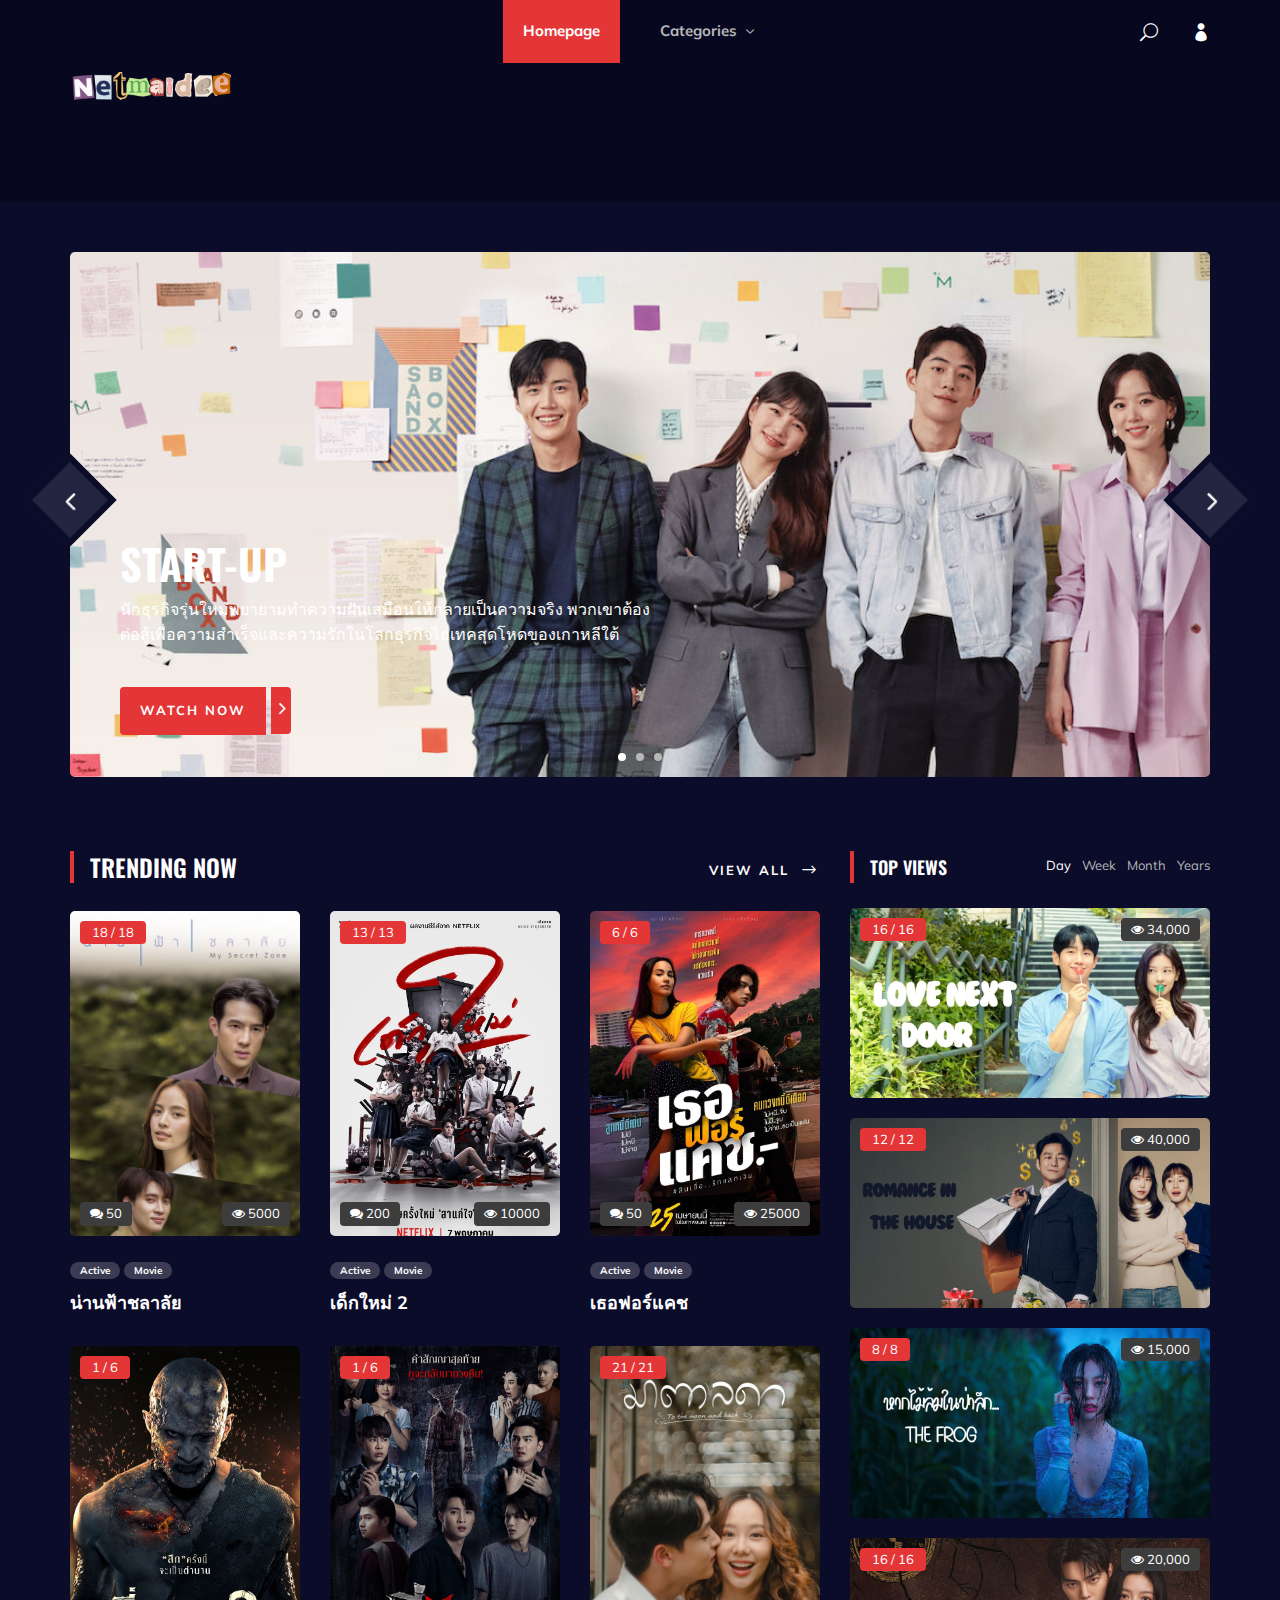
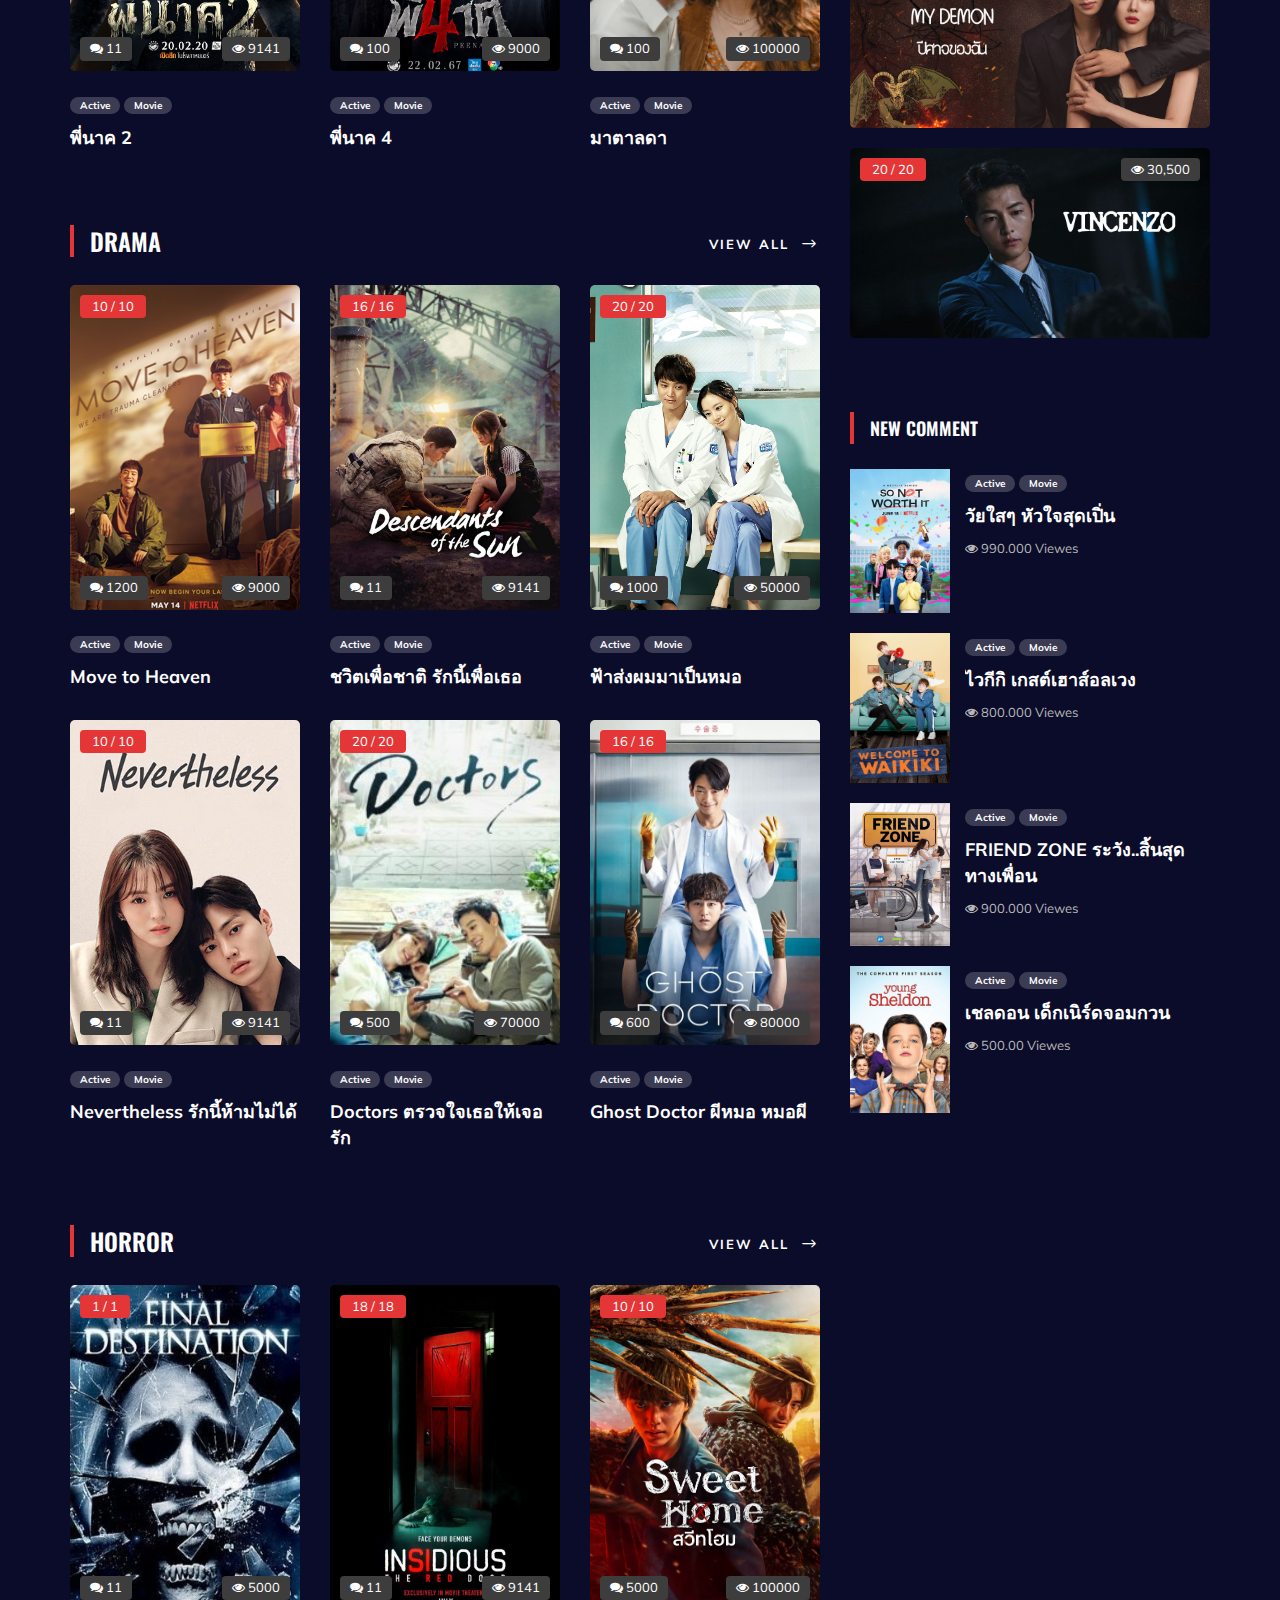
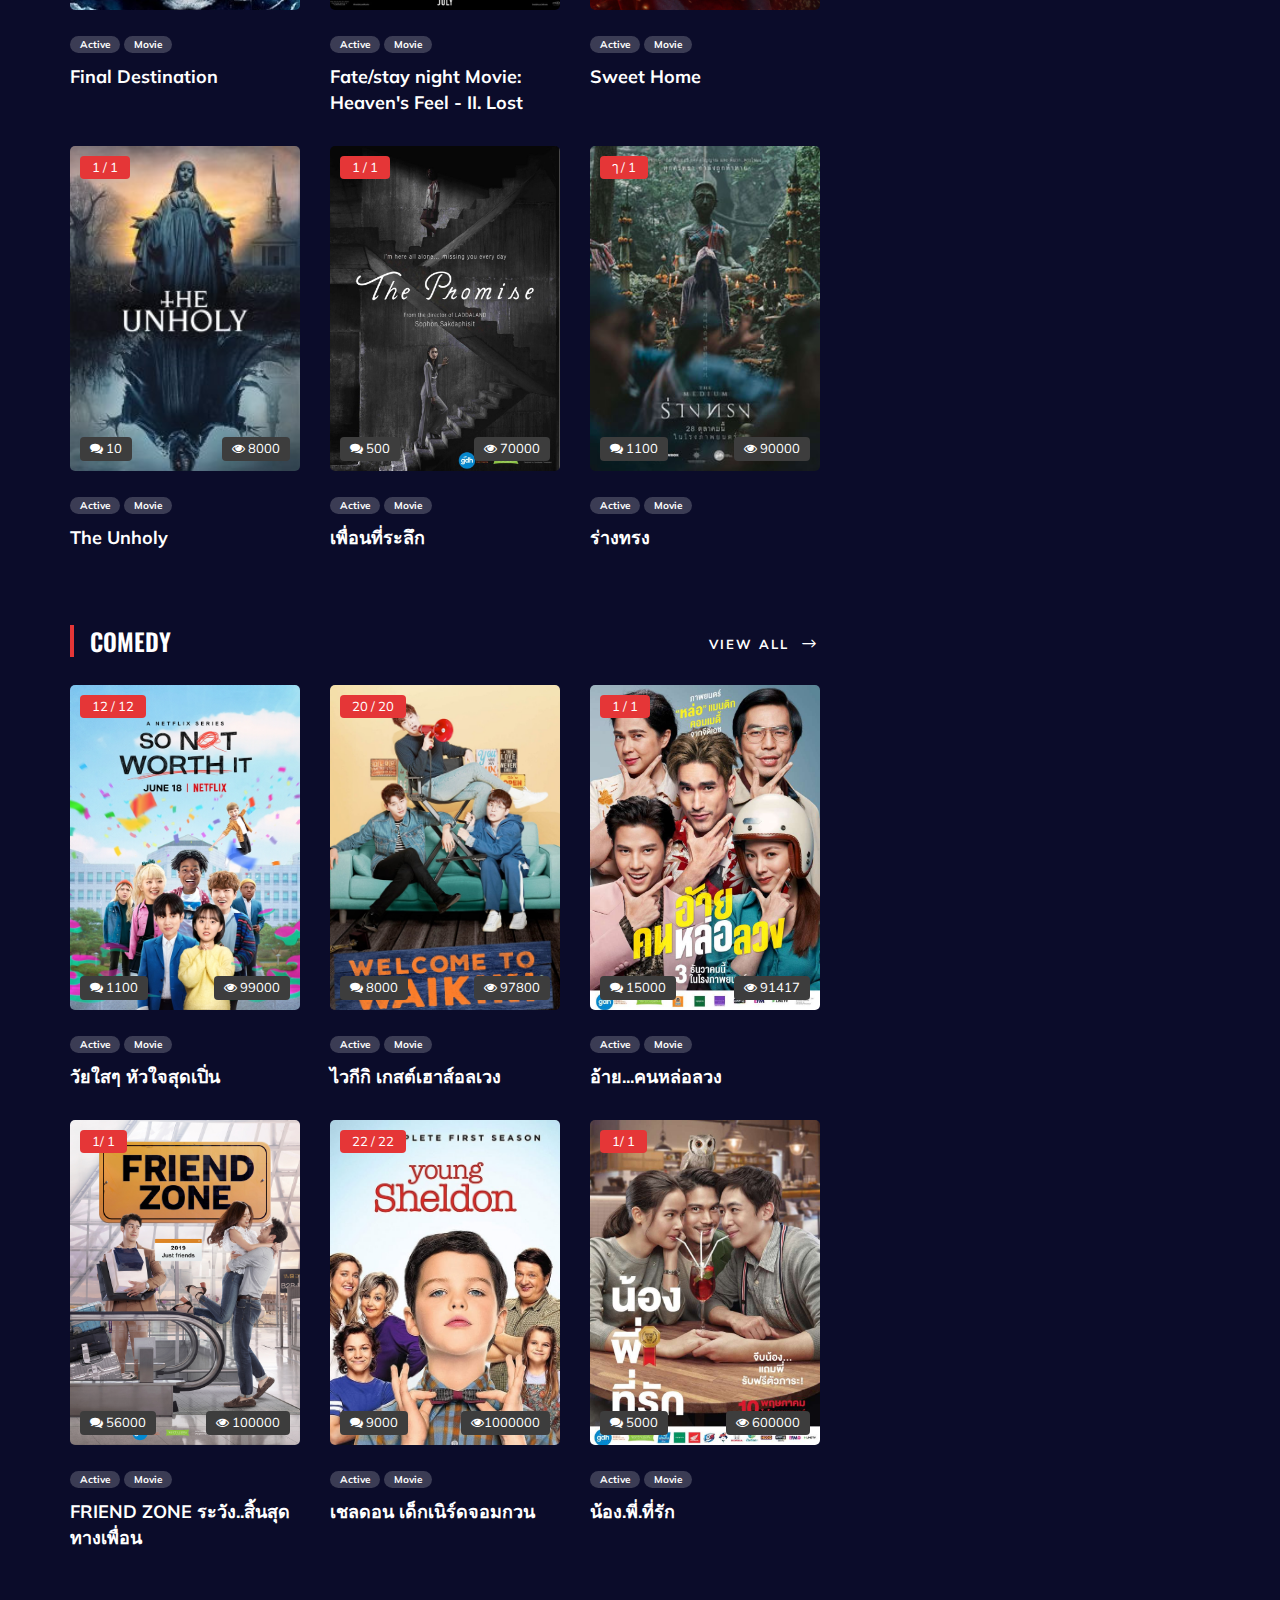
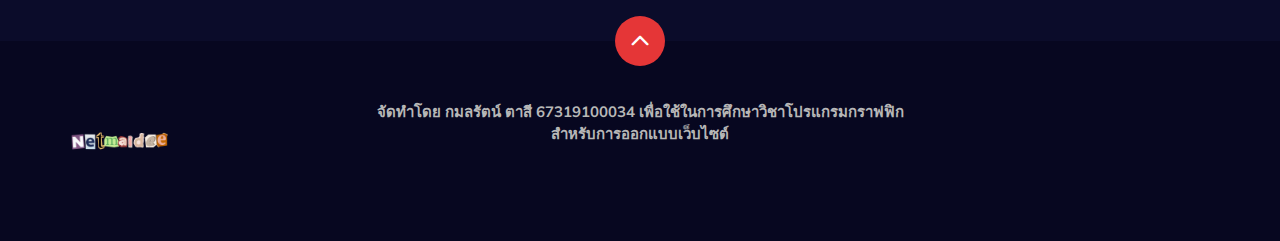
<file: index.html>
<!DOCTYPE html>
<html lang="zxx">

<head>
    <meta charset="UTF-8">
    <meta name="description" content="Anime Template">
    <meta name="keywords" content="Anime, unica, creative, html">
    <meta name="viewport" content="width=device-width, initial-scale=1.0">
    <meta http-equiv="X-UA-Compatible" content="ie=edge">
    <title>netmaidee</title>

    <!-- Google Font -->
    <link href="https://fonts.googleapis.com/css2?family=Oswald:wght@300;400;500;600;700&display=swap" rel="stylesheet">
    <link href="https://fonts.googleapis.com/css2?family=Mulish:wght@300;400;500;600;700;800;900&display=swap"
    rel="stylesheet">

    <!-- Css Styles -->
    <link rel="stylesheet" href="css/bootstrap.min.css" type="text/css">
    <link rel="stylesheet" href="css/font-awesome.min.css" type="text/css">
    <link rel="stylesheet" href="css/elegant-icons.css" type="text/css">
    <link rel="stylesheet" href="css/plyr.css" type="text/css">
    <link rel="stylesheet" href="css/nice-select.css" type="text/css">
    <link rel="stylesheet" href="css/owl.carousel.min.css" type="text/css">
    <link rel="stylesheet" href="css/slicknav.min.css" type="text/css">
    <link rel="stylesheet" href="css/style.css" type="text/css">
</head>

<body>
    <!-- Page Preloder -->
    <div id="preloder">
        <div class="loader"></div>
    </div>

    <!-- Header Section Begin -->
    <header class="header">
        <div class="container">
            <div class="row">
                <div class="col-lg-2">
                    <div class="header__logo">
                        <a href="./index.html">
                            <img src="img/netmaidee-logo.png" width="100%">
                        </a>
                    </div>
                </div>
                <div class="col-lg-8">
                    <div class="header__nav">
                        <nav class="header__menu mobile-menu">
                            <ul>
                                <li class="active"><a href="./index.html">Homepage</a></li>
                                <li><a href="./categories.html">Categories <span class="arrow_carrot-down"></span></a>
                                    <ul class="dropdown">
                                        <li><a href="./anime-details.html">page 2</a></li>
                                        <li><a href="./anime-watching.html">page 3</a></li>
                                    </ul>
                                </li>
                                
                            </ul>
                        </nav>
                    </div>
                </div>
                <div class="col-lg-2">
                    <div class="header__right">
                        <a href="#" class="search-switch"><span class="icon_search"></span></a>
                        <a href="./login.html"><span class="icon_profile"></span></a>
                    </div>
                </div>
            </div>
            <div id="mobile-menu-wrap"></div>
        </div>
    </header>
    <!-- Header End -->

    <!-- Hero Section Begin -->
    <section class="hero">
        <div class="container">
            <div class="hero__slider owl-carousel">
                <div class="hero__items set-bg" data-setbg="img/hero/hero-2.jpg">
                    <div class="row">
                        <div class="col-lg-6">
                            <div class="hero__text">
                                
                                <h2>START-UP</h2>
                                <p>นักธุรกิจรุ่นใหม่พยายามทำความฝันเสมือนให้กลายเป็นความจริง พวกเขาต้องต่อสู้เพื่อความสำเร็จและความรักในโลกธุรกิจไฮเทคสุดโหดของเกาหลีใต้</p>
                                <a href="#"><span>Watch Now</span> <i class="fa fa-angle-right"></i></a>
                            </div>
                        </div>
                    </div>
                </div>
                <div class="hero__items set-bg" data-setbg="img/hero/hero-3.jpg">
                    <div class="row">
                        <div class="col-lg-6">
                            <div class="hero__text">
                                <h2>LOVE NEXT DAY </h2>
                                <p>หญิงสาวคนหนึ่งตั้งใจกลับมาพลิกชีวิตของตัวเองที่เกาหลีใต้ และมีเหตุให้ต้องมาพัวพันกับเพื่อนสมัยเด็กที่มีความหลังแสนว้าวุ่นด้วยกัน</p>
                                <a href="#"><span>Watch Now</span> <i class="fa fa-angle-right"></i></a>
                            </div>
                        </div>
                    </div>
                </div>
                <div class="hero__items set-bg" data-setbg="img/hero/hero-4.jpg">
                    <div class="row">
                        <div class="col-lg-6">
                            <div class="hero__text">
                                
                                <h2>หากไม้ล้มในป่าลึก THE FROG</h2>
                                <p>ในช่วงฤดูร้อน หญิงลึกลับได้เช็คอินเข้าไปในที่พักตากอากาศ ทำให้เกิดเหตุการณ์ต่างๆ ที่ทำให้ชีวิตของเจ้าของที่พักและคนรอบข้างได้รับผลกระทบ</p>
                                <a href="#"><span>Watch Now</span> <i class="fa fa-angle-right"></i></a>
                            </div>
                        </div>
                    </div>
                </div>
            </div>
        </div>
    </section>
    <!-- Hero Section End -->

    <!-- Product Section Begin -->
    <section class="product spad">
        <div class="container">
            <div class="row">
                <div class="col-lg-8">
                    <div class="trending__product">
                        <div class="row">
                            <div class="col-lg-8 col-md-8 col-sm-8">
                                <div class="section-title">
                                    <h4>Trending Now</h4>
                                </div>
                            </div>
                            <div class="col-lg-4 col-md-4 col-sm-4">
                                <div class="btn__all">
                                    <a href="#" class="primary-btn">View All <span class="arrow_right"></span></a>
                                </div>
                            </div>
                        </div>
                        <div class="row">
                            <div class="col-lg-4 col-md-6 col-sm-6">
                                <div class="product__item">
                                    <div class="product__item__pic set-bg" data-setbg="img/trending/trend-7.jpg">
                                        <div class="ep">18 / 18</div>
                                        <div class="comment"><i class="fa fa-comments"></i> 50</div>
                                        <div class="view"><i class="fa fa-eye"></i> 5000</div>
                                    </div>
                                    <div class="product__item__text">
                                        <ul>
                                            <li>Active</li>
                                            <li>Movie</li>
                                        </ul>
                                        <h5><a href="#">น่านฟ้าชลาลัย</a></h5>
                                    </div>
                                </div>
                            </div>
                            <div class="col-lg-4 col-md-6 col-sm-6">
                                <div class="product__item">
                                    <div class="product__item__pic set-bg" data-setbg="img/trending/trend-8.jpg">
                                        <div class="ep">13 / 13</div>
                                        <div class="comment"><i class="fa fa-comments"></i> 200</div>
                                        <div class="view"><i class="fa fa-eye"></i> 10000</div>
                                    </div>
                                    <div class="product__item__text">
                                        <ul>
                                            <li>Active</li>
                                            <li>Movie</li>
                                        </ul>
                                        <h5><a href="#">เด็กใหม่ 2</a></h5>
                                    </div>
                                </div>
                            </div>
                            <div class="col-lg-4 col-md-6 col-sm-6">
                                <div class="product__item">
                                    <div class="product__item__pic set-bg" data-setbg="img/trending/trend-9.jpg">
                                        <div class="ep">6 / 6</div>
                                        <div class="comment"><i class="fa fa-comments"></i> 50</div>
                                        <div class="view"><i class="fa fa-eye"></i> 25000</div>
                                    </div>
                                    <div class="product__item__text">
                                        <ul>
                                            <li>Active</li>
                                            <li>Movie</li>
                                        </ul>
                                        <h5><a href="#">เธอฟอร์แคช</a></h5>
                                    </div>
                                </div>
                            </div>
                            <div class="col-lg-4 col-md-6 col-sm-6">
                                <div class="product__item">
                                    <div class="product__item__pic set-bg" data-setbg="img/trending/trend-10.jpg">
                                        <div class="ep">1 / 6</div>
                                        <div class="comment"><i class="fa fa-comments"></i> 11</div>
                                        <div class="view"><i class="fa fa-eye"></i> 9141</div>
                                    </div>
                                    <div class="product__item__text">
                                        <ul>
                                            <li>Active</li>
                                            <li>Movie</li>
                                        </ul>
                                        <h5><a href="#">พี่นาค 2</a></h5>
                                    </div>
                                </div>
                            </div>
                            <div class="col-lg-4 col-md-6 col-sm-6">
                                <div class="product__item">
                                    <div class="product__item__pic set-bg" data-setbg="img/trending/trend-11.jpg">
                                        <div class="ep">1 / 6</div>
                                        <div class="comment"><i class="fa fa-comments"></i> 100</div>
                                        <div class="view"><i class="fa fa-eye"></i> 9000</div>
                                    </div>
                                    <div class="product__item__text">
                                        <ul>
                                            <li>Active</li>
                                            <li>Movie</li>
                                        </ul>
                                        <h5><a href="#">พี่นาค 4</a></h5>
                                    </div>
                                </div>
                            </div>
                            <div class="col-lg-4 col-md-6 col-sm-6">
                                <div class="product__item">
                                    <div class="product__item__pic set-bg" data-setbg="img/trending/trend-12.jpg">
                                        <div class="ep">21 / 21</div>
                                        <div class="comment"><i class="fa fa-comments"></i> 100</div>
                                        <div class="view"><i class="fa fa-eye"></i> 100000</div>
                                    </div>
                                    <div class="product__item__text">
                                        <ul>
                                            <li>Active</li>
                                            <li>Movie</li>
                                        </ul>
                                        <h5><a href="#">มาตาลดา</a></h5>
                                    </div>
                                </div>
                            </div>
                        </div>
                    </div>
                    <div class="popular__product">
                        <div class="row">
                            <div class="col-lg-8 col-md-8 col-sm-8">
                                <div class="section-title">
                                    <h4>DRAMA</h4>
                                </div>
                            </div>
                            <div class="col-lg-4 col-md-4 col-sm-4">
                                <div class="btn__all">
                                    <a href="#" class="primary-btn">View All <span class="arrow_right"></span></a>
                                </div>
                            </div>
                        </div>
                        <div class="row">
                            <div class="col-lg-4 col-md-6 col-sm-6">
                                <div class="product__item">
                                    <div class="product__item__pic set-bg" data-setbg="img/popular/popular-1.jpg">
                                        <div class="ep">10 / 10</div>
                                        <div class="comment"><i class="fa fa-comments"></i> 1200</div>
                                        <div class="view"><i class="fa fa-eye"></i> 9000</div>
                                    </div>
                                    <div class="product__item__text">
                                        <ul>
                                            <li>Active</li>
                                            <li>Movie</li>
                                        </ul>
                                        <h5><a href="#">Move to Heaven</a></h5>
                                    </div>
                                </div>
                            </div>
                            <div class="col-lg-4 col-md-6 col-sm-6">
                                <div class="product__item">
                                    <div class="product__item__pic set-bg" data-setbg="img/popular/popular-2.jpg">
                                        <div class="ep">16 / 16</div>
                                        <div class="comment"><i class="fa fa-comments"></i> 11</div>
                                        <div class="view"><i class="fa fa-eye"></i> 9141</div>
                                    </div>
                                    <div class="product__item__text">
                                        <ul>
                                            <li>Active</li>
                                            <li>Movie</li>
                                        </ul>
                                        <h5><a href="#">ชวิตเพื่อชาติ รักนี้เพื่อเธอ</a></h5>
                                    </div>
                                </div>
                            </div>
                            <div class="col-lg-4 col-md-6 col-sm-6">
                                <div class="product__item">
                                    <div class="product__item__pic set-bg" data-setbg="img/popular/popular-3.jpg">
                                        <div class="ep">20 / 20</div>
                                        <div class="comment"><i class="fa fa-comments"></i> 1000</div>
                                        <div class="view"><i class="fa fa-eye"></i> 50000</div>
                                    </div>
                                    <div class="product__item__text">
                                        <ul>
                                            <li>Active</li>
                                            <li>Movie</li>
                                        </ul>
                                        <h5><a href="#">ฟ้าส่งผมมาเป็นหมอ</a></h5>
                                    </div>
                                </div>
                            </div>
                            <div class="col-lg-4 col-md-6 col-sm-6">
                                <div class="product__item">
                                    <div class="product__item__pic set-bg" data-setbg="img/popular/popular-4.jpg">
                                        <div class="ep">10 / 10</div>
                                        <div class="comment"><i class="fa fa-comments"></i> 11</div>
                                        <div class="view"><i class="fa fa-eye"></i> 9141</div>
                                    </div>
                                    <div class="product__item__text">
                                        <ul>
                                            <li>Active</li>
                                            <li>Movie</li>
                                        </ul>
                                        <h5><a href="#">Nevertheless รักนี้ห้ามไม่ได้</a></h5>
                                    </div>
                                </div>
                            </div>
                            <div class="col-lg-4 col-md-6 col-sm-6">
                                <div class="product__item">
                                    <div class="product__item__pic set-bg" data-setbg="img/popular/popular-5.jpg">
                                        <div class="ep">20 / 20</div>
                                        <div class="comment"><i class="fa fa-comments"></i> 500</div>
                                        <div class="view"><i class="fa fa-eye"></i> 70000</div>
                                    </div>
                                    <div class="product__item__text">
                                        <ul>
                                            <li>Active</li>
                                            <li>Movie</li>
                                        </ul>
                                        <h5><a href="#">Doctors ตรวจใจเธอให้เจอรัก</a></h5>
                                    </div>
                                </div>
                            </div>
                            <div class="col-lg-4 col-md-6 col-sm-6">
                                <div class="product__item">
                                    <div class="product__item__pic set-bg" data-setbg="img/popular/popular-6.jpg">
                                        <div class="ep">16 / 16</div>
                                        <div class="comment"><i class="fa fa-comments"></i> 600</div>
                                        <div class="view"><i class="fa fa-eye"></i> 80000</div>
                                    </div>
                                    <div class="product__item__text">
                                        <ul>
                                            <li>Active</li>
                                            <li>Movie</li>
                                        </ul>
                                        <h5><a href="#">Ghost Doctor ผีหมอ หมอผี</a></h5>
                                    </div>
                                </div>
                            </div>
                        </div>
                    </div>
                    <div class="recent__product">
                        <div class="row">
                            <div class="col-lg-8 col-md-8 col-sm-8">
                                <div class="section-title">
                                    <h4>HORROR</h4>
                                </div>
                            </div>
                            <div class="col-lg-4 col-md-4 col-sm-4">
                                <div class="btn__all">
                                    <a href="#" class="primary-btn">View All <span class="arrow_right"></span></a>
                                </div>
                            </div>
                        </div>
                        <div class="row">
                            <div class="col-lg-4 col-md-6 col-sm-6">
                                <div class="product__item">
                                    <div class="product__item__pic set-bg" data-setbg="img/recent/recent-1.jpg">
                                        <div class="ep">1 / 1</div>
                                        <div class="comment"><i class="fa fa-comments"></i> 11</div>
                                        <div class="view"><i class="fa fa-eye"></i> 5000</div>
                                    </div>
                                    <div class="product__item__text">
                                        <ul>
                                            <li>Active</li>
                                            <li>Movie</li>
                                        </ul>
                                        <h5><a href="#">Final Destination</a></h5>
                                    </div>
                                </div>
                            </div>
                            <div class="col-lg-4 col-md-6 col-sm-6">
                                <div class="product__item">
                                    <div class="product__item__pic set-bg" data-setbg="img/recent/recent-2.jpg">
                                        <div class="ep">18 / 18</div>
                                        <div class="comment"><i class="fa fa-comments"></i> 11</div>
                                        <div class="view"><i class="fa fa-eye"></i> 9141</div>
                                    </div>
                                    <div class="product__item__text">
                                        <ul>
                                            <li>Active</li>
                                            <li>Movie</li>
                                        </ul>
                                        <h5><a href="#">Fate/stay night Movie: Heaven's Feel - II. Lost</a></h5>
                                    </div>
                                </div>
                            </div>
                            <div class="col-lg-4 col-md-6 col-sm-6">
                                <div class="product__item">
                                    <div class="product__item__pic set-bg" data-setbg="img/recent/recent-3.jpg">
                                        <div class="ep">10 / 10</div>
                                        <div class="comment"><i class="fa fa-comments"></i> 5000</div>
                                        <div class="view"><i class="fa fa-eye"></i> 100000</div>
                                    </div>
                                    <div class="product__item__text">
                                        <ul>
                                            <li>Active</li>
                                            <li>Movie</li>
                                        </ul>
                                        <h5><a href="#">Sweet Home</a></h5>
                                    </div>
                                </div>
                            </div>
                            <div class="col-lg-4 col-md-6 col-sm-6">
                                <div class="product__item">
                                    <div class="product__item__pic set-bg" data-setbg="img/recent/recent-4.jpg">
                                        <div class="ep">1 / 1</div>
                                        <div class="comment"><i class="fa fa-comments"></i> 10</div>
                                        <div class="view"><i class="fa fa-eye"></i> 8000</div>
                                    </div>
                                    <div class="product__item__text">
                                        <ul>
                                            <li>Active</li>
                                            <li>Movie</li>
                                        </ul>
                                        <h5><a href="#">The Unholy</a></h5>
                                    </div>
                                </div>
                            </div>
                            <div class="col-lg-4 col-md-6 col-sm-6">
                                <div class="product__item">
                                    <div class="product__item__pic set-bg" data-setbg="img/recent/recent-5.jpg">
                                        <div class="ep">1 / 1</div>
                                        <div class="comment"><i class="fa fa-comments"></i> 500</div>
                                        <div class="view"><i class="fa fa-eye"></i> 70000</div>
                                    </div>
                                    <div class="product__item__text">
                                        <ul>
                                            <li>Active</li>
                                            <li>Movie</li>
                                        </ul>
                                        <h5><a href="#">เพื่อนที่ระลึก</a></h5>
                                    </div>
                                </div>
                            </div>
                            <div class="col-lg-4 col-md-6 col-sm-6">
                                <div class="product__item">
                                    <div class="product__item__pic set-bg" data-setbg="img/recent/recent-6.jpg">
                                        <div class="ep">ๅ / 1</div>
                                        <div class="comment"><i class="fa fa-comments"></i> 1100</div>
                                        <div class="view"><i class="fa fa-eye"></i> 90000</div>
                                    </div>
                                    <div class="product__item__text">
                                        <ul>
                                            <li>Active</li>
                                            <li>Movie</li>
                                        </ul>
                                        <h5><a href="#">ร่างทรง</a></h5>
                                    </div>
                                </div>
                            </div>
                        </div>
                    </div>
                    <div class="live__product">
                        <div class="row">
                            <div class="col-lg-8 col-md-8 col-sm-8">
                                <div class="section-title">
                                    <h4>COMEDY</h4>
                                </div>
                            </div>
                            <div class="col-lg-4 col-md-4 col-sm-4">
                                <div class="btn__all">
                                    <a href="#" class="primary-btn">View All <span class="arrow_right"></span></a>
                                </div>
                            </div>
                        </div>
                        <div class="row">
                            <div class="col-lg-4 col-md-6 col-sm-6">
                                <div class="product__item">
                                    <div class="product__item__pic set-bg" data-setbg="img/live/live-1.jpg">
                                        <div class="ep">12 / 12</div>
                                        <div class="comment"><i class="fa fa-comments"></i> 1100</div>
                                        <div class="view"><i class="fa fa-eye"></i> 99000</div>
                                    </div>
                                    <div class="product__item__text">
                                        <ul>
                                            <li>Active</li>
                                            <li>Movie</li>
                                        </ul>
                                        <h5><a href="#">วัยใสๆ หัวใจสุดเปิ่น</a></h5>
                                    </div>
                                </div>
                            </div>
                            <div class="col-lg-4 col-md-6 col-sm-6">
                                <div class="product__item">
                                    <div class="product__item__pic set-bg" data-setbg="img/live/live-2.jpg">
                                        <div class="ep">20 / 20</div>
                                        <div class="comment"><i class="fa fa-comments"></i> 8000</div>
                                        <div class="view"><i class="fa fa-eye"></i> 97800</div>
                                    </div>
                                    <div class="product__item__text">
                                        <ul>
                                            <li>Active</li>
                                            <li>Movie</li>
                                        </ul>
                                        <h5><a href="#">ไวกีกิ เกสต์เฮาส์อลเวง</a></h5>
                                    </div>
                                </div>
                            </div>
                            <div class="col-lg-4 col-md-6 col-sm-6">
                                <div class="product__item">
                                    <div class="product__item__pic set-bg" data-setbg="img/live/live-3.jpg">
                                        <div class="ep">1 / 1</div>
                                        <div class="comment"><i class="fa fa-comments"></i> 15000</div>
                                        <div class="view"><i class="fa fa-eye"></i> 91417</div>
                                    </div>
                                    <div class="product__item__text">
                                        <ul>
                                            <li>Active</li>
                                            <li>Movie</li>
                                        </ul>
                                        <h5><a href="#">อ้าย...คนหล่อลวง</a></h5>
                                    </div>
                                </div>
                            </div>
                            <div class="col-lg-4 col-md-6 col-sm-6">
                                <div class="product__item">
                                    <div class="product__item__pic set-bg" data-setbg="img/live/live-4.jpg">
                                        <div class="ep">1/ 1</div>
                                        <div class="comment"><i class="fa fa-comments"></i> 56000</div>
                                        <div class="view"><i class="fa fa-eye"></i> 100000</div>
                                    </div>
                                    <div class="product__item__text">
                                        <ul>
                                            <li>Active</li>
                                            <li>Movie</li>
                                        </ul>
                                        <h5><a href="#">FRIEND ZONE ระวัง..สิ้นสุดทางเพื่อน</a></h5>
                                    </div>
                                </div>
                            </div>
                            <div class="col-lg-4 col-md-6 col-sm-6">
                                <div class="product__item">
                                    <div class="product__item__pic set-bg" data-setbg="img/live/live-5.jpg">
                                        <div class="ep">22 / 22</div>
                                        <div class="comment"><i class="fa fa-comments"></i> 9000</div>
                                        <div class="view"><i class="fa fa-eye"></i>1000000</div>
                                    </div>
                                    <div class="product__item__text">
                                        <ul>
                                            <li>Active</li>
                                            <li>Movie</li>
                                        </ul>
                                        <h5><a href="#">เชลดอน เด็กเนิร์ดจอมกวน</a></h5>
                                    </div>
                                </div>
                            </div>
                            <div class="col-lg-4 col-md-6 col-sm-6">
                                <div class="product__item">
                                    <div class="product__item__pic set-bg" data-setbg="img/live/live-6.jpg">
                                        <div class="ep">1/ 1</div>
                                        <div class="comment"><i class="fa fa-comments"></i> 5000</div>
                                        <div class="view"><i class="fa fa-eye"></i> 600000</div>
                                    </div>
                                    <div class="product__item__text">
                                        <ul>
                                            <li>Active</li>
                                            <li>Movie</li>
                                        </ul>
                                        <h5><a href="#">น้อง.พี่.ที่รัก</a></h5>
                                    </div>
                                </div>
                            </div>
                        </div>
                    </div>
                </div>
                <div class="col-lg-4 col-md-6 col-sm-8">
                    <div class="product__sidebar">
                        <div class="product__sidebar__view">
                            <div class="section-title">
                                <h5>Top Views</h5>
                            </div>
                            <ul class="filter__controls">
                                <li class="active" data-filter="*">Day</li>
                                <li data-filter=".week">Week</li>
                                <li data-filter=".month">Month</li>
                                <li data-filter=".years">Years</li>
                            </ul>
                            <div class="filter__gallery">
                                <div class="product__sidebar__view__item set-bg mix day years"
                                data-setbg="img/sidebar/tv-6.jpg">
                                <div class="ep">16 / 16</div>
                                <div class="view"><i class="fa fa-eye"></i> 34,000</div>
                                
                            </div>
                            <div class="product__sidebar__view__item set-bg mix month week"
                            data-setbg="img/sidebar/tv-7.jpg">
                            <div class="ep">12 / 12</div>
                            <div class="view"><i class="fa fa-eye"></i> 40,000</div>
                            
                        </div>
                        <div class="product__sidebar__view__item set-bg mix week years"
                        data-setbg="img/sidebar/tv-8.jpg">
                        <div class="ep">8 / 8</div>
                        <div class="view"><i class="fa fa-eye"></i> 15,000</div>
                        
                    </div>
                    <div class="product__sidebar__view__item set-bg mix years month"
                    data-setbg="img/sidebar/tv-9.jpg">
                    <div class="ep">16 / 16</div>
                    <div class="view"><i class="fa fa-eye"></i> 20,000</div>
                    
                </div>
                <div class="product__sidebar__view__item set-bg mix day"
                data-setbg="img/sidebar/tv-10.jpg">
                <div class="ep">20 / 20</div>
                <div class="view"><i class="fa fa-eye"></i> 30,500</div>
                
            </div>
        </div>
    </div>
    <div class="product__sidebar__comment">
        <div class="section-title">
            <h5>New Comment</h5>
        </div>
        <div class="product__sidebar__comment__item">
            <div class="product__sidebar__comment__item__pic">
                <img src="img/sidebar/comment-1.jpg" width="100px">
            </div>
            <div class="product__sidebar__comment__item__text">
                <ul>
                    <li>Active</li>
                    <li>Movie</li>
                </ul>
                <h5><a href="#">วัยใสๆ หัวใจสุดเปิ่น</a></h5>
                <span><i class="fa fa-eye"></i> 990.000 Viewes</span>
            </div>
        </div>
        <div class="product__sidebar__comment__item">
            <div class="product__sidebar__comment__item__pic">
                <img src="img/sidebar/comment-2.jpg" width="100px">
            </div>
            <div class="product__sidebar__comment__item__text">
                <ul>
                    <li>Active</li>
                    <li>Movie</li>
                </ul>
                <h5><a href="#">ไวกีกิ เกสต์เฮาส์อลเวง</a></h5>
                <span><i class="fa fa-eye"></i> 800.000 Viewes</span>
            </div>
        </div>
        <div class="product__sidebar__comment__item">
            <div class="product__sidebar__comment__item__pic">
                <img src="img/sidebar/comment-3.jpg" width="100px">
            </div>
            <div class="product__sidebar__comment__item__text">
                <ul>
                    <li>Active</li>
                    <li>Movie</li>
                </ul>
                <h5><a href="#">FRIEND ZONE ระวัง..สิ้นสุดทางเพื่อน</a></h5>
                <span><i class="fa fa-eye"></i> 900.000 Viewes</span>
            </div>
        </div>
        <div class="product__sidebar__comment__item">
            <div class="product__sidebar__comment__item__pic">
                <img src="img/sidebar/comment-4.jpg" width="100px">
            </div>
            <div class="product__sidebar__comment__item__text">
                <ul>
                    <li>Active</li>
                    <li>Movie</li>
                </ul>
                <h5><a href="#">เชลดอน เด็กเนิร์ดจอมกวน</a></h5>
                <span><i class="fa fa-eye"></i> 500.00 Viewes</span>
            </div>
        </div>
    </div>
</div>
</div>
</div>
</div>
</section>
<!-- Product Section End -->

<!-- Footer Section Begin -->
<footer class="footer">
    <div class="page-up">
        <a href="#" id="scrollToTopButton"><span class="arrow_carrot-up"></span></a>
    </div>
    <div class="container">
        <div class="row">
            <div class="col-lg-3">
                <div class="footer__logo">
                    <a href="./index.html"><img src="img/netmaidee-logo.png" width="100px"></a>
                </div>
            </div>
            <div class="col-lg-6">
                <div class="footer__nav">
                    <ul>
                        <li class="active"><a href="./index.html">จัดทำโดย กมลรัตน์ ตาสี 67319100034 เพื่อใช้ในการศึกษาวิชาโปรแกรมกราฟฟิกสำหรับการออกแบบเว็บไซต์</a></li>
                    </ul>
                </div>
            </div>
            
          </div>
      </div>
  </footer>
  <!-- Footer Section End -->

  <!-- Search model Begin -->
  <div class="search-model">
    <div class="h-100 d-flex align-items-center justify-content-center">
        <div class="search-close-switch"><i class="icon_close"></i></div>
        
            <input type="text" id="search-input" placeholder="Search here.....">
        </form>
    </div>
</div>
<!-- Search model end -->

<!-- Js Plugins -->
<script src="js/jquery-3.3.1.min.js"></script>
<script src="js/bootstrap.min.js"></script>
<script src="js/player.js"></script>
<script src="js/jquery.nice-select.min.js"></script>
<script src="js/mixitup.min.js"></script>
<script src="js/jquery.slicknav.js"></script>
<script src="js/owl.carousel.min.js"></script>
<script src="js/main.js"></script>


</body>

</html>
</file>
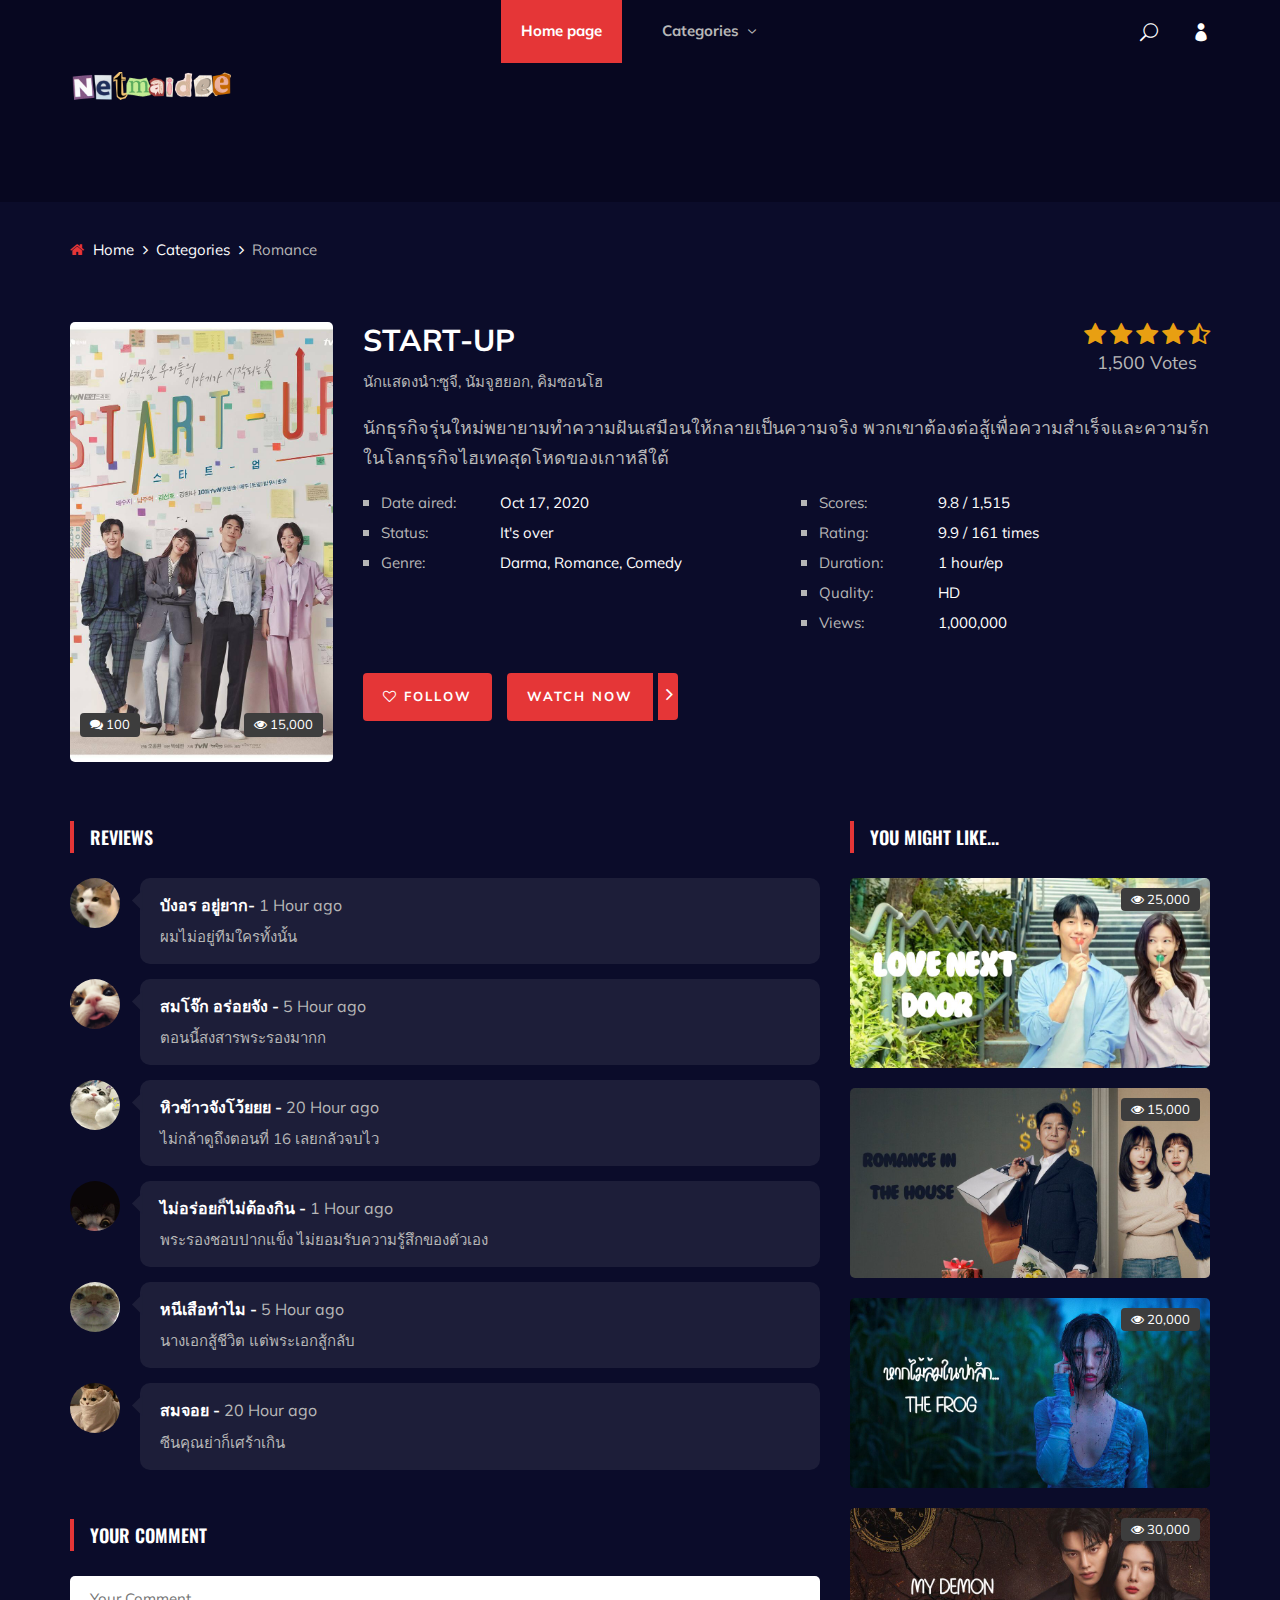
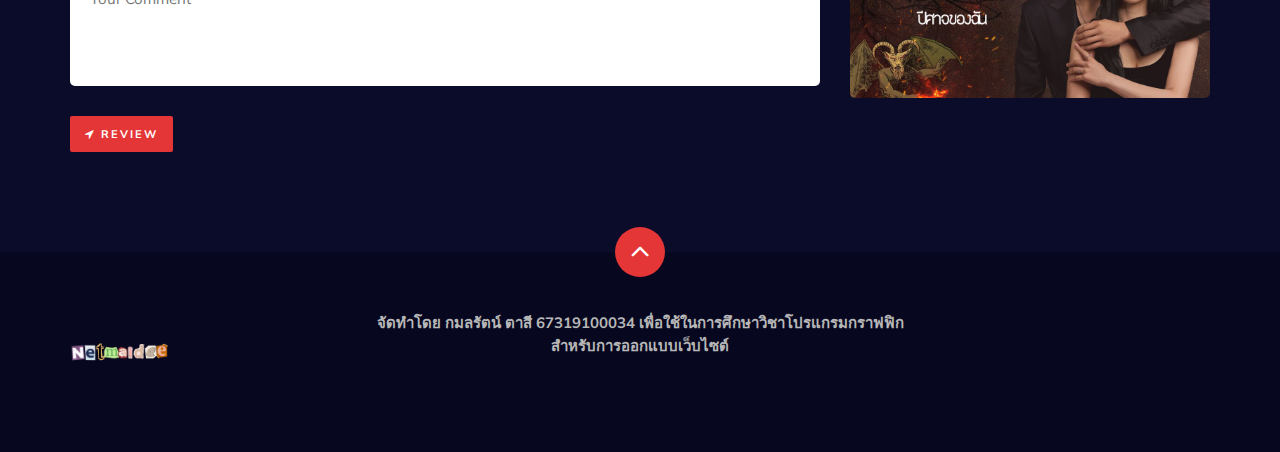
<file: anime-details.html>
<!DOCTYPE html>
<html lang="zxx">

<head>
    <meta charset="UTF-8">
    <meta name="description" content="Anime Template">
    <meta name="keywords" content="Anime, unica, creative, html">
    <meta name="viewport" content="width=device-width, initial-scale=1.0">
    <meta http-equiv="X-UA-Compatible" content="ie=edge">
    <title>netmaidee </title>

    <!-- Google Font -->
    <link href="https://fonts.googleapis.com/css2?family=Oswald:wght@300;400;500;600;700&display=swap" rel="stylesheet">
    <link href="https://fonts.googleapis.com/css2?family=Mulish:wght@300;400;500;600;700;800;900&display=swap"
    rel="stylesheet">

    <!-- Css Styles -->
    <link rel="stylesheet" href="css/bootstrap.min.css" type="text/css">
    <link rel="stylesheet" href="css/font-awesome.min.css" type="text/css">
    <link rel="stylesheet" href="css/elegant-icons.css" type="text/css">
    <link rel="stylesheet" href="css/plyr.css" type="text/css">
    <link rel="stylesheet" href="css/nice-select.css" type="text/css">
    <link rel="stylesheet" href="css/owl.carousel.min.css" type="text/css">
    <link rel="stylesheet" href="css/slicknav.min.css" type="text/css">
    <link rel="stylesheet" href="css/style.css" type="text/css">
</head>

<body>
    <!-- Page Preloder -->
    <div id="preloder">
        <div class="loader"></div>
    </div>

    <!-- Header Section Begin -->
    <header class="header">
        <div class="container">
            <div class="row">
                <div class="col-lg-2">
                    <div class="header__logo">
                        <a href="./index.html">
                            <img src="img/netmaidee-logo.png" width="100%">
                        </a>
                    </div>
                </div>
                <div class="col-lg-8">
                    <div class="header__nav">
                        <nav class="header__menu mobile-menu">
                            <ul>
                                <li class="active"><a href="./index.html">Home page</a></li>
                                <li><a href="./categories.html">Categories <span class="arrow_carrot-down"></span></a>
                                    <ul class="dropdown">
                                        <li><a href="./anime-details.html">page 2</a></li>
                                        <li><a href="./anime-watching.html">page 3</a></li>

                                    </ul>
                                </li>
                                
                            </ul>
                        </nav>
                    </div>
                </div>
                <div class="col-lg-2">
                    <div class="header__right">
                        <a href="#" class="search-switch"><span class="icon_search"></span></a>
                        <a href="./login.html"><span class="icon_profile"></span></a>
                    </div>
                </div>
            </div>
            <div id="mobile-menu-wrap"></div>
        </div>
    </header>
    <!-- Header End -->

    <!-- Breadcrumb Begin -->
    <div class="breadcrumb-option">
        <div class="container">
            <div class="row">
                <div class="col-lg-12">
                    <div class="breadcrumb__links">
                        <a href="./index.html"><i class="fa fa-home"></i> Home</a>
                        <a href="./categories.html">Categories</a>
                        <span>Romance</span>
                    </div>
                </div>
            </div>
        </div>
    </div>
    <!-- Breadcrumb End -->

    <!-- Anime Section Begin -->
    <section class="anime-details spad">
        <div class="container">
            <div class="anime__details__content">
                <div class="row">
                    <div class="col-lg-3">
                        <div class="anime__details__pic set-bg" data-setbg="img/anime/detailspic.jpg4.jpg" >
                            <div class="comment"><i class="fa fa-comments"></i> 100</div>
                            <div class="view"><i class="fa fa-eye"></i> 15,000</div>
                        </div>
                    </div>
                    <div class="col-lg-9">
                        <div class="anime__details__text">
                            <div class="anime__details__title">
                                <h3>START-UP</h3>
                                <span>นักแสดงนำ:ซูจี, นัมจูฮยอก, คิมซอนโฮ</span>
                            </div>
                            <div class="anime__details__rating">
                                <div class="rating">
                                    <a href="#"><i class="fa fa-star"></i></a>
                                    <a href="#"><i class="fa fa-star"></i></a>
                                    <a href="#"><i class="fa fa-star"></i></a>
                                    <a href="#"><i class="fa fa-star"></i></a>
                                    <a href="#"><i class="fa fa-star-half-o"></i></a>
                                </div>
                                <span>1,500 Votes</span>
                            </div>
                            <p>นักธุรกิจรุ่นใหม่พยายามทำความฝันเสมือนให้กลายเป็นความจริง พวกเขาต้องต่อสู้เพื่อความสำเร็จและความรักในโลกธุรกิจไฮเทคสุดโหดของเกาหลีใต้</p>
                            <div class="anime__details__widget">
                                <div class="row">
                                    <div class="col-lg-6 col-md-6">
                                        <ul>
                                            
                                            <li><span>Date aired:</span> Oct 17, 2020 </li>
                                            <li><span>Status:</span> It's over</li>
                                            <li><span>Genre:</span> Darma, Romance, Comedy</li>
                                        </ul>
                                    </div>
                                    <div class="col-lg-6 col-md-6">
                                        <ul>
                                            <li><span>Scores:</span> 9.8 / 1,515</li>
                                            <li><span>Rating:</span> 9.9 / 161 times</li>
                                            <li><span>Duration:</span> 1 hour/ep</li>
                                            <li><span>Quality:</span> HD</li>
                                            <li><span>Views:</span> 1,000,000</li>
                                        </ul>
                                    </div>
                                </div>
                            </div>
                            <div class="anime__details__btn">
                                <a href="#" class="follow-btn"><i class="fa fa-heart-o"></i> Follow</a>
                                <a href="#" class="watch-btn"><span>Watch Now</span> <i
                                    class="fa fa-angle-right"></i></a>
                                </div>
                            </div>
                        </div>
                    </div>
                </div>
                <div class="row">
                    <div class="col-lg-8 col-md-8">
                        <div class="anime__details__review">
                            <div class="section-title">
                                <h5>Reviews</h5>
                            </div>
                            <div class="anime__review__item">
                                <div class="anime__review__item__pic">
                                    <img src="img/โปร์ไฟล์ 1.jpeg" alt="">
                                </div>
                                <div class="anime__review__item__text">
                                    <h6>บังอร อยู่ยาก- <span>1 Hour ago</span></h6>
                                    <p>ผมไม่อยู่ทีมใครทั้งนั้น</p>
                                </div>
                            </div>
                            <div class="anime__review__item">
                                <div class="anime__review__item__pic">
                                    <img src="img/โปร์ไฟล์ 2.jpeg" alt="">
                                </div>
                                <div class="anime__review__item__text">
                                    <h6>สมโจ๊ก อร่อยจัง - <span>5 Hour ago</span></h6>
                                    <p>ตอนนี้สงสารพระรองมากก</p>
                                </div>
                            </div>
                            <div class="anime__review__item">
                                <div class="anime__review__item__pic">
                                    <img src="img/โปร์ไฟล์ 3.jpeg" alt="">
                                </div>
                                <div class="anime__review__item__text">
                                    <h6>หิวข้าวจังโว้ยยย - <span>20 Hour ago</span></h6>
                                    <p>ไม่กล้าดูถึงตอนที่ 16 เลยกลัวจบไว</p>
                                </div>
                            </div>
                            <div class="anime__review__item">
                                <div class="anime__review__item__pic">
                                    <img src="img/โปร์ไฟล์ 4.jpeg" alt="">
                                </div>
                                <div class="anime__review__item__text">
                                    <h6>ไม่อร่อยก็ไม่ต้องกิน - <span>1 Hour ago</span></h6>
                                    <p>พระรองชอบปากแข็ง ไม่ยอมรับความรู้สึกของตัวเอง</p>
                                </div>
                            </div>
                            <div class="anime__review__item">
                                <div class="anime__review__item__pic">
                                    <img src="img/โปร์ไฟล์ 5.jpeg" alt="">
                                </div>
                                <div class="anime__review__item__text">
                                    <h6>หนีเสือทำไม - <span>5 Hour ago</span></h6>
                                    <p>นางเอกสู้ชีวิต แต่พระเอกสู้กลับ</p>
                                </div>
                            </div>
                            <div class="anime__review__item">
                                <div class="anime__review__item__pic">
                                    <img src="img/โปร์ไฟล์ 6.jpeg" alt="">
                                </div>
                                <div class="anime__review__item__text">
                                    <h6>สมจอย - <span>20 Hour ago</span></h6>
                                    <p>ซีนคุณย่าก็เศร้าเกิน</p>
                                </div>
                            </div>
                        </div>
                        <div class="anime__details__form">
                            <div class="section-title">
                                <h5>Your Comment</h5>
                            </div>
                            <form action="#">
                                <textarea placeholder="Your Comment"></textarea>
                                <button type="submit"><i class="fa fa-location-arrow"></i> Review</button>
                            </form>
                        </div>
                    </div>
                    <div class="col-lg-4 col-md-4">
                        <div class="anime__details__sidebar">
                            <div class="section-title">
                                <h5>you might like...</h5>
                            </div>
                            <div class="product__sidebar__view__item set-bg" data-setbg="img/sidebar/tv-6.jpg">
                                
                                <div class="view"><i class="fa fa-eye"></i> 25,000</div>
                                
                            </div>
                            <div class="product__sidebar__view__item set-bg" data-setbg="img/sidebar/tv-7.jpg">
                                
                                <div class="view"><i class="fa fa-eye"></i> 15,000</div>
                                
                            </div>
                            <div class="product__sidebar__view__item set-bg" data-setbg="img/sidebar/tv-8.jpg">
                                
                                <div class="view"><i class="fa fa-eye"></i> 20,000</div>
                                
                            </div>
                            <div class="product__sidebar__view__item set-bg" data-setbg="img/sidebar/tv-9.jpg">
                                
                                <div class="view"><i class="fa fa-eye"></i> 30,000</div>
                                
                            </div>
                        </div>
                    </div>
                </div>
            </div>
        </section>
        <!-- Anime Section End -->

        <!-- Footer Section Begin -->
        <footer class="footer">
            <div class="page-up">
                <a href="#" id="scrollToTopButton"><span class="arrow_carrot-up"></span></a>
            </div>
            <div class="container">
                <div class="row">
                    <div class="col-lg-3">
                        <div class="footer__logo">
                            <a href="./index.html"><img src="img/netmaidee-logo.png" width="100px"></a>
                        </div>
                    </div>
                    <div class="col-lg-6">
                        <div class="footer__nav">
                            <ul>
                                <li class="active"><a href="./index.html">จัดทำโดย กมลรัตน์ ตาสี 67319100034 เพื่อใช้ในการศึกษาวิชาโปรแกรมกราฟฟิกสำหรับการออกแบบเว็บไซต์</a></li>
                            </ul>
                        </div>
                    </div>
                    
                  </div>
              </div>
          </footer>
          <!-- Footer Section End -->

          <!-- Search model Begin -->
          <div class="search-model">
            <div class="h-100 d-flex align-items-center justify-content-center">
                <div class="search-close-switch"><i class="icon_close"></i></div>
                
                    <input type="text" id="search-input" placeholder="Search here.....">
                </form>
            </div>
        </div>
        <!-- Search model end -->

        <!-- Js Plugins -->
        <script src="js/jquery-3.3.1.min.js"></script>
        <script src="js/bootstrap.min.js"></script>
        <script src="js/player.js"></script>
        <script src="js/jquery.nice-select.min.js"></script>
        <script src="js/mixitup.min.js"></script>
        <script src="js/jquery.slicknav.js"></script>
        <script src="js/owl.carousel.min.js"></script>
        <script src="js/main.js"></script>

    </body>

    </html>
</file>
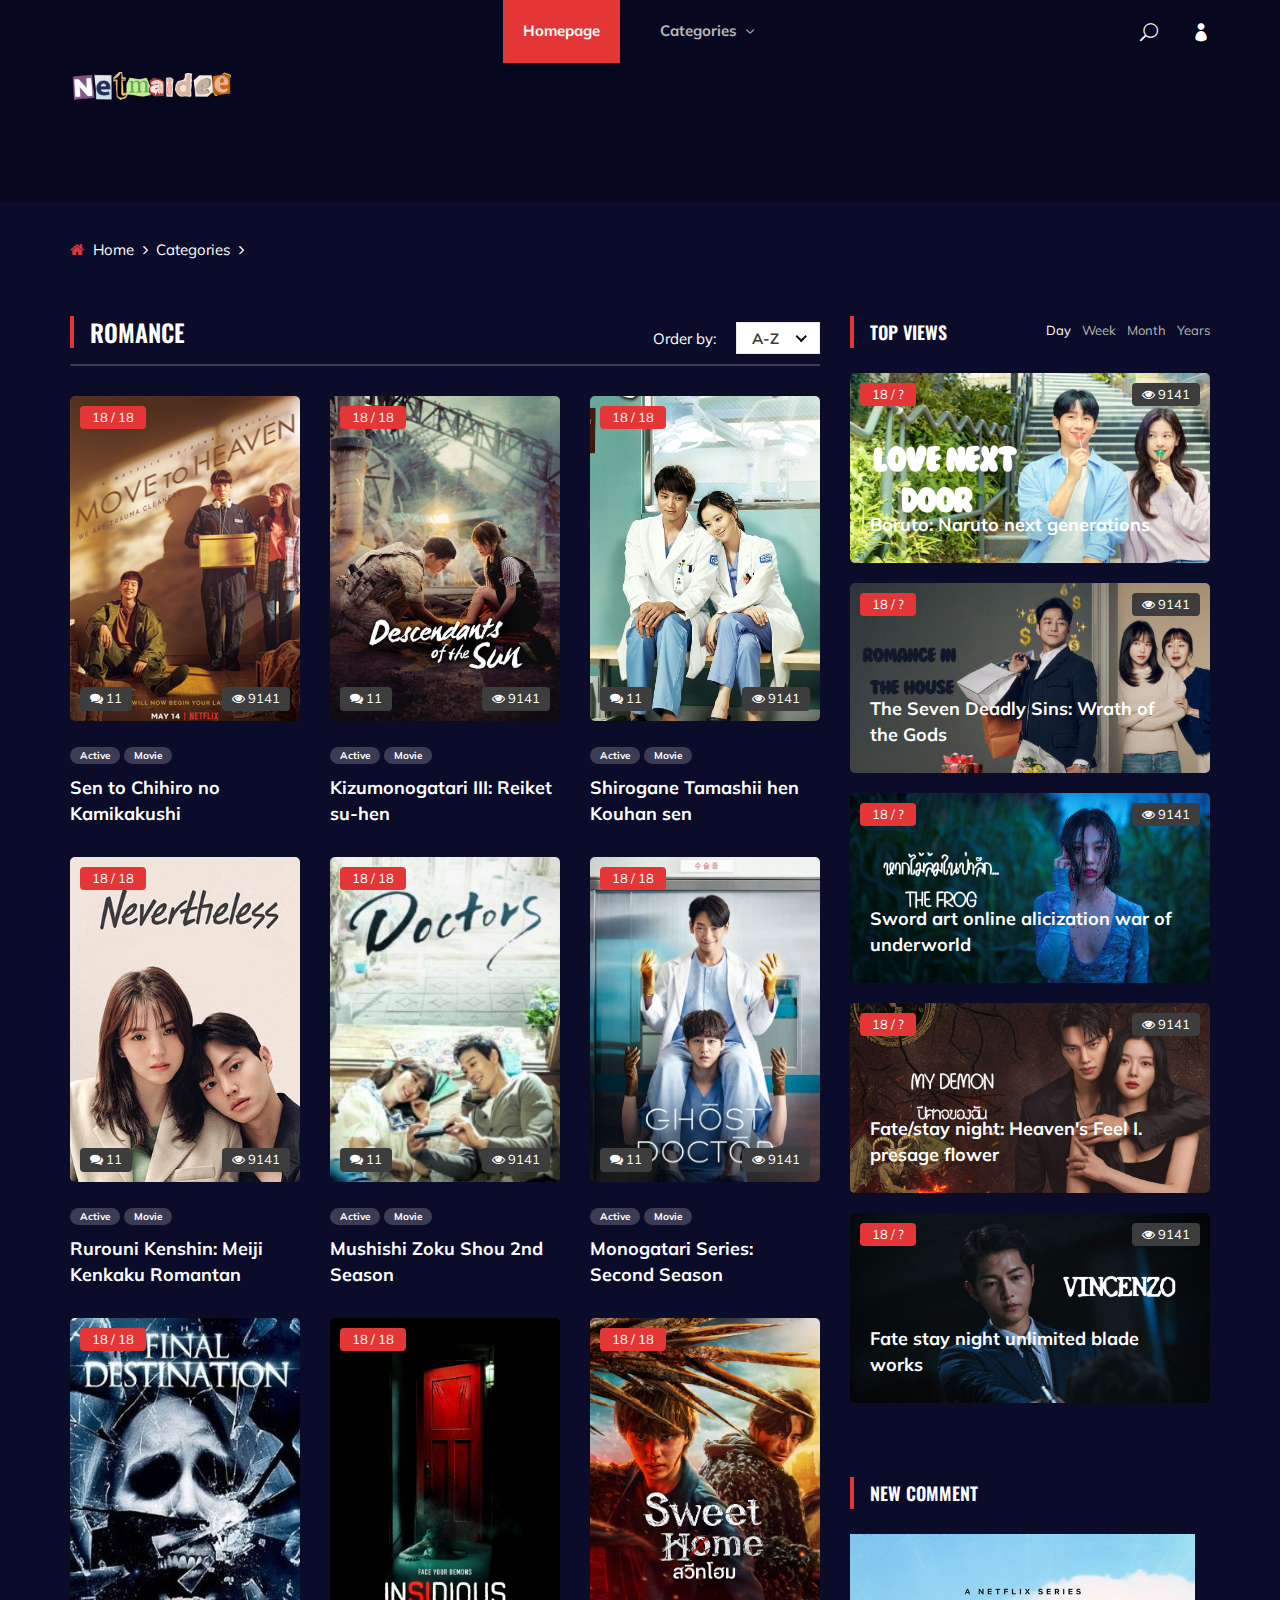
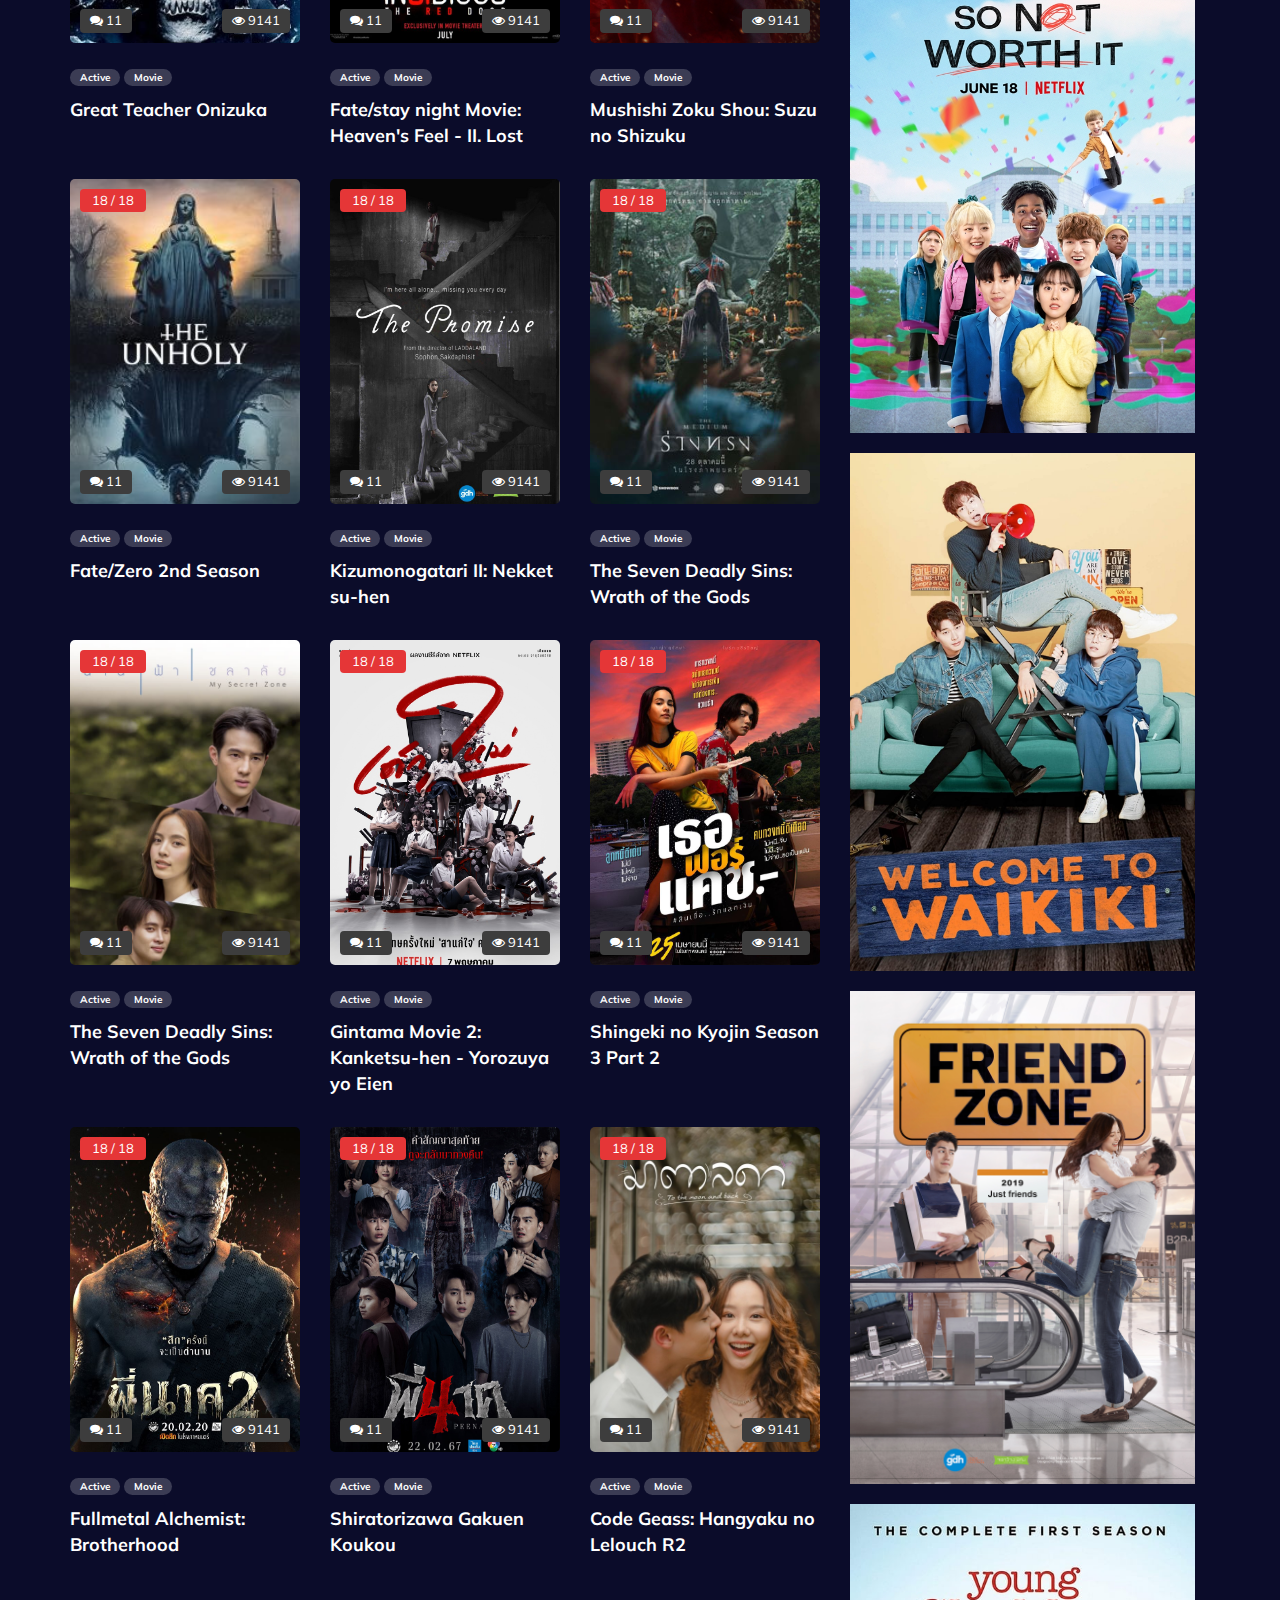
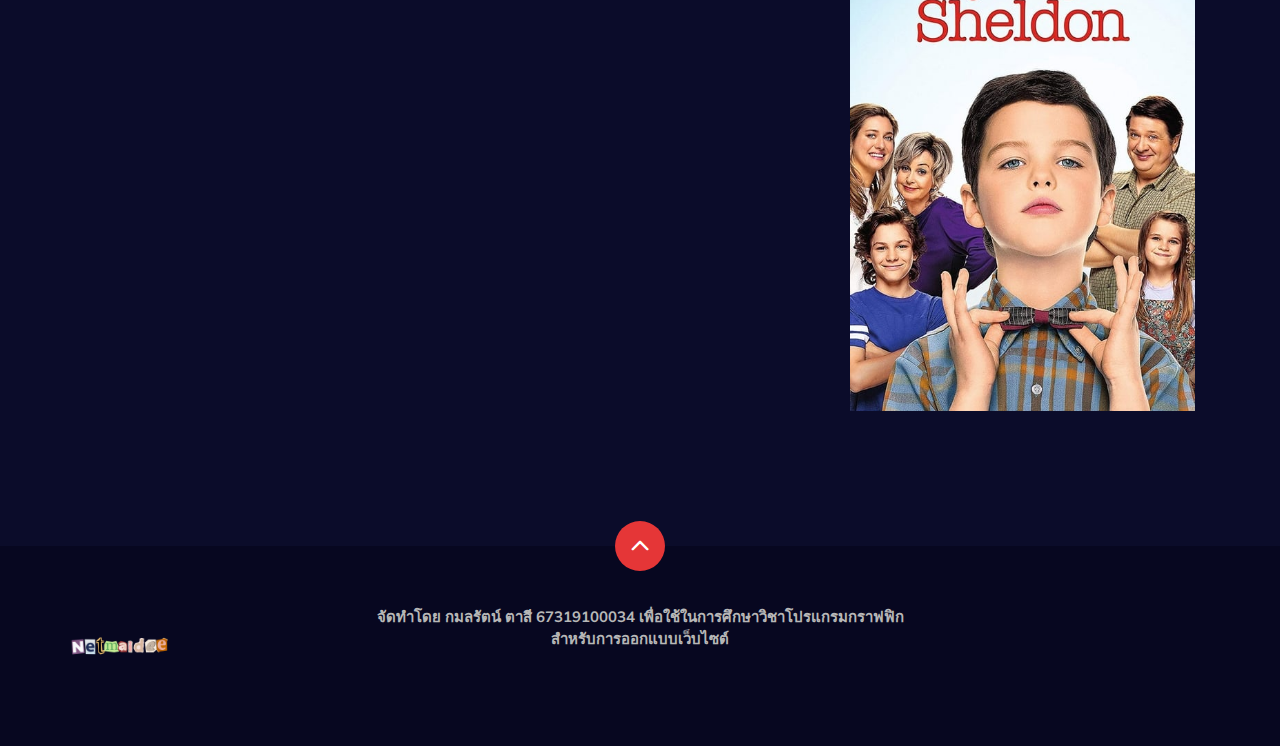
<file: categories.html>
<!DOCTYPE html>
<html lang="zxx">

<head>
    <meta charset="UTF-8">
    <meta name="description" content="Anime Template">
    <meta name="keywords" content="Anime, unica, creative, html">
    <meta name="viewport" content="width=device-width, initial-scale=1.0">
    <meta http-equiv="X-UA-Compatible" content="ie=edge">
    <title>netflix</title>

    <!-- Google Font -->
    <link href="https://fonts.googleapis.com/css2?family=Oswald:wght@300;400;500;600;700&display=swap" rel="stylesheet">
    <link href="https://fonts.googleapis.com/css2?family=Mulish:wght@300;400;500;600;700;800;900&display=swap"
    rel="stylesheet">

    <!-- Css Styles -->
    <link rel="stylesheet" href="css/bootstrap.min.css" type="text/css">
    <link rel="stylesheet" href="css/font-awesome.min.css" type="text/css">
    <link rel="stylesheet" href="css/elegant-icons.css" type="text/css">
    <link rel="stylesheet" href="css/plyr.css" type="text/css">
    <link rel="stylesheet" href="css/nice-select.css" type="text/css">
    <link rel="stylesheet" href="css/owl.carousel.min.css" type="text/css">
    <link rel="stylesheet" href="css/slicknav.min.css" type="text/css">
    <link rel="stylesheet" href="css/style.css" type="text/css">
</head>

<body>
    <!-- Page Preloder -->
    <div id="preloder">
        <div class="loader"></div>
    </div>

    <!-- Header Section Begin -->
    <header class="header">
        <div class="container">
            <div class="row">
                <div class="col-lg-2">
                    <div class="header__logo">
                        <a href="./index.html">
                            <img src="img/netmaidee-logo.png" width="100%">
                        </a>
                    </div>
                </div>
                <div class="col-lg-8">
                    <div class="header__nav">
                        <nav class="header__menu mobile-menu">
                            <ul>
                                <li class="active"><a href="./index.html">Homepage</a></li>
                                <li><a href="./categories.html">Categories <span class="arrow_carrot-down"></span></a>
                                    <ul class="dropdown">
                                        <li><a href="./anime-details.html">Page 2</a></li>
                                        <li><a href="./anime-watching.html">Page 3</a></li>
                                    </ul>
                                </li>
                                
                            </ul>
                        </nav>
                    </div>
                </div>
                <div class="col-lg-2">
                    <div class="header__right">
                        <a href="#" class="search-switch"><span class="icon_search"></span></a>
                        <a href="./login.html"><span class="icon_profile"></span></a>
                    </div>
                </div>
            </div>
            <div id="mobile-menu-wrap"></div>
        </div>
    </header>
    <!-- Header End -->

    <!-- Breadcrumb Begin -->
    <div class="breadcrumb-option">
        <div class="container">
            <div class="row">
                <div class="col-lg-12">
                    <div class="breadcrumb__links">
                        <a href="./index.html"><i class="fa fa-home"></i> Home</a>
                        <a href="./categories.html">Categories</a>
                    </div>
                </div>
            </div>
        </div>
    </div>
    <!-- Breadcrumb End -->

    <!-- Product Section Begin -->
    <section class="product-page spad">
        <div class="container">
            <div class="row">
                <div class="col-lg-8">
                    <div class="product__page__content">
                        <div class="product__page__title">
                            <div class="row">
                                <div class="col-lg-8 col-md-8 col-sm-6">
                                    <div class="section-title">
                                        <h4>Romance</h4>
                                    </div>
                                </div>
                                <div class="col-lg-4 col-md-4 col-sm-6">
                                    <div class="product__page__filter">
                                        <p>Order by:</p>
                                        <select>
                                            <option value="">A-Z</option>
                                            <option value="">1-10</option>
                                            <option value="">10-50</option>
                                        </select>
                                    </div>
                                </div>
                            </div>
                        </div>
                        <div class="row">
                            <div class="col-lg-4 col-md-6 col-sm-6">
                                <div class="product__item">
                                    <div class="product__item__pic set-bg" data-setbg="img/popular/popular-1.jpg">
                                        <div class="ep">18 / 18</div>
                                        <div class="comment"><i class="fa fa-comments"></i> 11</div>
                                        <div class="view"><i class="fa fa-eye"></i> 9141</div>
                                    </div>
                                    <div class="product__item__text">
                                        <ul>
                                            <li>Active</li>
                                            <li>Movie</li>
                                        </ul>
                                        <h5><a href="#">Sen to Chihiro no Kamikakushi</a></h5>
                                    </div>
                                </div>
                            </div>
                            <div class="col-lg-4 col-md-6 col-sm-6">
                                <div class="product__item">
                                    <div class="product__item__pic set-bg" data-setbg="img/popular/popular-2.jpg">
                                        <div class="ep">18 / 18</div>
                                        <div class="comment"><i class="fa fa-comments"></i> 11</div>
                                        <div class="view"><i class="fa fa-eye"></i> 9141</div>
                                    </div>
                                    <div class="product__item__text">
                                        <ul>
                                            <li>Active</li>
                                            <li>Movie</li>
                                        </ul>
                                        <h5><a href="#">Kizumonogatari III: Reiket su-hen</a></h5>
                                    </div>
                                </div>
                            </div>
                            <div class="col-lg-4 col-md-6 col-sm-6">
                                <div class="product__item">
                                    <div class="product__item__pic set-bg" data-setbg="img/popular/popular-3.jpg">
                                        <div class="ep">18 / 18</div>
                                        <div class="comment"><i class="fa fa-comments"></i> 11</div>
                                        <div class="view"><i class="fa fa-eye"></i> 9141</div>
                                    </div>
                                    <div class="product__item__text">
                                        <ul>
                                            <li>Active</li>
                                            <li>Movie</li>
                                        </ul>
                                        <h5><a href="#">Shirogane Tamashii hen Kouhan sen</a></h5>
                                    </div>
                                </div>
                            </div>
                            <div class="col-lg-4 col-md-6 col-sm-6">
                                <div class="product__item">
                                    <div class="product__item__pic set-bg" data-setbg="img/popular/popular-4.jpg">
                                        <div class="ep">18 / 18</div>
                                        <div class="comment"><i class="fa fa-comments"></i> 11</div>
                                        <div class="view"><i class="fa fa-eye"></i> 9141</div>
                                    </div>
                                    <div class="product__item__text">
                                        <ul>
                                            <li>Active</li>
                                            <li>Movie</li>
                                        </ul>
                                        <h5><a href="#">Rurouni Kenshin: Meiji Kenkaku Romantan</a></h5>
                                    </div>
                                </div>
                            </div>
                            <div class="col-lg-4 col-md-6 col-sm-6">
                                <div class="product__item">
                                    <div class="product__item__pic set-bg" data-setbg="img/popular/popular-5.jpg">
                                        <div class="ep">18 / 18</div>
                                        <div class="comment"><i class="fa fa-comments"></i> 11</div>
                                        <div class="view"><i class="fa fa-eye"></i> 9141</div>
                                    </div>
                                    <div class="product__item__text">
                                        <ul>
                                            <li>Active</li>
                                            <li>Movie</li>
                                        </ul>
                                        <h5><a href="#">Mushishi Zoku Shou 2nd Season</a></h5>
                                    </div>
                                </div>
                            </div>
                            <div class="col-lg-4 col-md-6 col-sm-6">
                                <div class="product__item">
                                    <div class="product__item__pic set-bg" data-setbg="img/popular/popular-6.jpg">
                                        <div class="ep">18 / 18</div>
                                        <div class="comment"><i class="fa fa-comments"></i> 11</div>
                                        <div class="view"><i class="fa fa-eye"></i> 9141</div>
                                    </div>
                                    <div class="product__item__text">
                                        <ul>
                                            <li>Active</li>
                                            <li>Movie</li>
                                        </ul>
                                        <h5><a href="#">Monogatari Series: Second Season</a></h5>
                                    </div>
                                </div>
                            </div>
                            <div class="col-lg-4 col-md-6 col-sm-6">
                                <div class="product__item">
                                    <div class="product__item__pic set-bg" data-setbg="img/recent/recent-1.jpg">
                                        <div class="ep">18 / 18</div>
                                        <div class="comment"><i class="fa fa-comments"></i> 11</div>
                                        <div class="view"><i class="fa fa-eye"></i> 9141</div>
                                    </div>
                                    <div class="product__item__text">
                                        <ul>
                                            <li>Active</li>
                                            <li>Movie</li>
                                        </ul>
                                        <h5><a href="#">Great Teacher Onizuka</a></h5>
                                    </div>
                                </div>
                            </div>
                            <div class="col-lg-4 col-md-6 col-sm-6">
                                <div class="product__item">
                                    <div class="product__item__pic set-bg" data-setbg="img/recent/recent-2.jpg">
                                        <div class="ep">18 / 18</div>
                                        <div class="comment"><i class="fa fa-comments"></i> 11</div>
                                        <div class="view"><i class="fa fa-eye"></i> 9141</div>
                                    </div>
                                    <div class="product__item__text">
                                        <ul>
                                            <li>Active</li>
                                            <li>Movie</li>
                                        </ul>
                                        <h5><a href="#">Fate/stay night Movie: Heaven's Feel - II. Lost</a></h5>
                                    </div>
                                </div>
                            </div>
                            <div class="col-lg-4 col-md-6 col-sm-6">
                                <div class="product__item">
                                    <div class="product__item__pic set-bg" data-setbg="img/recent/recent-3.jpg">
                                        <div class="ep">18 / 18</div>
                                        <div class="comment"><i class="fa fa-comments"></i> 11</div>
                                        <div class="view"><i class="fa fa-eye"></i> 9141</div>
                                    </div>
                                    <div class="product__item__text">
                                        <ul>
                                            <li>Active</li>
                                            <li>Movie</li>
                                        </ul>
                                        <h5><a href="#">Mushishi Zoku Shou: Suzu no Shizuku</a></h5>
                                    </div>
                                </div>
                            </div>
                            <div class="col-lg-4 col-md-6 col-sm-6">
                                <div class="product__item">
                                    <div class="product__item__pic set-bg" data-setbg="img/recent/recent-4.jpg">
                                        <div class="ep">18 / 18</div>
                                        <div class="comment"><i class="fa fa-comments"></i> 11</div>
                                        <div class="view"><i class="fa fa-eye"></i> 9141</div>
                                    </div>
                                    <div class="product__item__text">
                                        <ul>
                                            <li>Active</li>
                                            <li>Movie</li>
                                        </ul>
                                        <h5><a href="#">Fate/Zero 2nd Season</a></h5>
                                    </div>
                                </div>
                            </div>
                            <div class="col-lg-4 col-md-6 col-sm-6">
                                <div class="product__item">
                                    <div class="product__item__pic set-bg" data-setbg="img/recent/recent-5.jpg">
                                        <div class="ep">18 / 18</div>
                                        <div class="comment"><i class="fa fa-comments"></i> 11</div>
                                        <div class="view"><i class="fa fa-eye"></i> 9141</div>
                                    </div>
                                    <div class="product__item__text">
                                        <ul>
                                            <li>Active</li>
                                            <li>Movie</li>
                                        </ul>
                                        <h5><a href="#">Kizumonogatari II: Nekket su-hen</a></h5>
                                    </div>
                                </div>
                            </div>
                            <div class="col-lg-4 col-md-6 col-sm-6">
                                <div class="product__item">
                                    <div class="product__item__pic set-bg" data-setbg="img/recent/recent-6.jpg">
                                        <div class="ep">18 / 18</div>
                                        <div class="comment"><i class="fa fa-comments"></i> 11</div>
                                        <div class="view"><i class="fa fa-eye"></i> 9141</div>
                                    </div>
                                    <div class="product__item__text">
                                        <ul>
                                            <li>Active</li>
                                            <li>Movie</li>
                                        </ul>
                                        <h5><a href="#">The Seven Deadly Sins: Wrath of the Gods</a></h5>
                                    </div>
                                </div>
                            </div>
                            <div class="col-lg-4 col-md-6 col-sm-6">
                                <div class="product__item">
                                    <div class="product__item__pic set-bg" data-setbg="img/trending/trend-7.jpg">
                                        <div class="ep">18 / 18</div>
                                        <div class="comment"><i class="fa fa-comments"></i> 11</div>
                                        <div class="view"><i class="fa fa-eye"></i> 9141</div>
                                    </div>
                                    <div class="product__item__text">
                                        <ul>
                                            <li>Active</li>
                                            <li>Movie</li>
                                        </ul>
                                        <h5><a href="#">The Seven Deadly Sins: Wrath of the Gods</a></h5>
                                    </div>
                                </div>
                            </div>
                            <div class="col-lg-4 col-md-6 col-sm-6">
                                <div class="product__item">
                                    <div class="product__item__pic set-bg" data-setbg="img/trending/trend-8.jpg">
                                        <div class="ep">18 / 18</div>
                                        <div class="comment"><i class="fa fa-comments"></i> 11</div>
                                        <div class="view"><i class="fa fa-eye"></i> 9141</div>
                                    </div>
                                    <div class="product__item__text">
                                        <ul>
                                            <li>Active</li>
                                            <li>Movie</li>
                                        </ul>
                                        <h5><a href="#">Gintama Movie 2: Kanketsu-hen - Yorozuya yo Eien</a></h5>
                                    </div>
                                </div>
                            </div>
                            <div class="col-lg-4 col-md-6 col-sm-6">
                                <div class="product__item">
                                    <div class="product__item__pic set-bg" data-setbg="img/trending/trend-9.jpg">
                                        <div class="ep">18 / 18</div>
                                        <div class="comment"><i class="fa fa-comments"></i> 11</div>
                                        <div class="view"><i class="fa fa-eye"></i> 9141</div>
                                    </div>
                                    <div class="product__item__text">
                                        <ul>
                                            <li>Active</li>
                                            <li>Movie</li>
                                        </ul>
                                        <h5><a href="#">Shingeki no Kyojin Season 3 Part 2</a></h5>
                                    </div>
                                </div>
                            </div>
                            <div class="col-lg-4 col-md-6 col-sm-6">
                                <div class="product__item">
                                    <div class="product__item__pic set-bg" data-setbg="img/trending/trend-10.jpg">
                                        <div class="ep">18 / 18</div>
                                        <div class="comment"><i class="fa fa-comments"></i> 11</div>
                                        <div class="view"><i class="fa fa-eye"></i> 9141</div>
                                    </div>
                                    <div class="product__item__text">
                                        <ul>
                                            <li>Active</li>
                                            <li>Movie</li>
                                        </ul>
                                        <h5><a href="#">Fullmetal Alchemist: Brotherhood</a></h5>
                                    </div>
                                </div>
                            </div>
                            <div class="col-lg-4 col-md-6 col-sm-6">
                                <div class="product__item">
                                    <div class="product__item__pic set-bg" data-setbg="img/trending/trend-11.jpg">
                                        <div class="ep">18 / 18</div>
                                        <div class="comment"><i class="fa fa-comments"></i> 11</div>
                                        <div class="view"><i class="fa fa-eye"></i> 9141</div>
                                    </div>
                                    <div class="product__item__text">
                                        <ul>
                                            <li>Active</li>
                                            <li>Movie</li>
                                        </ul>
                                        <h5><a href="#">Shiratorizawa Gakuen Koukou</a></h5>
                                    </div>
                                </div>
                            </div>
                            <div class="col-lg-4 col-md-6 col-sm-6">
                                <div class="product__item">
                                    <div class="product__item__pic set-bg" data-setbg="img/trending/trend-12.jpg">
                                        <div class="ep">18 / 18</div>
                                        <div class="comment"><i class="fa fa-comments"></i> 11</div>
                                        <div class="view"><i class="fa fa-eye"></i> 9141</div>
                                    </div>
                                    <div class="product__item__text">
                                        <ul>
                                            <li>Active</li>
                                            <li>Movie</li>
                                        </ul>
                                        <h5><a href="#">Code Geass: Hangyaku no Lelouch R2</a></h5>
                                    </div>
                                </div>
                            </div>
                        </div>
                    </div>
                    
                </div>
                <div class="col-lg-4 col-md-6 col-sm-8">
                    <div class="product__sidebar">
                        <div class="product__sidebar__view">
                            <div class="section-title">
                                <h5>Top Views</h5>
                            </div>
                            <ul class="filter__controls">
                                <li class="active" data-filter="*">Day</li>
                                <li data-filter=".week">Week</li>
                                <li data-filter=".month">Month</li>
                                <li data-filter=".years">Years</li>
                            </ul>
                            <div class="filter__gallery">
                                <div class="product__sidebar__view__item set-bg mix day years"
                                data-setbg="img/sidebar/tv-6.jpg">
                                <div class="ep">18 / ?</div>
                                <div class="view"><i class="fa fa-eye"></i> 9141</div>
                                <h5><a href="#">Boruto: Naruto next generations</a></h5>
                            </div>
                            <div class="product__sidebar__view__item set-bg mix month week"
                            data-setbg="img/sidebar/tv-7.jpg">
                            <div class="ep">18 / ?</div>
                            <div class="view"><i class="fa fa-eye"></i> 9141</div>
                            <h5><a href="#">The Seven Deadly Sins: Wrath of the Gods</a></h5>
                        </div>
                        <div class="product__sidebar__view__item set-bg mix week years"
                        data-setbg="img/sidebar/tv-8.jpg">
                        <div class="ep">18 / ?</div>
                        <div class="view"><i class="fa fa-eye"></i> 9141</div>
                        <h5><a href="#">Sword art online alicization war of underworld</a></h5>
                    </div>
                    <div class="product__sidebar__view__item set-bg mix years month"
                    data-setbg="img/sidebar/tv-9.jpg">
                    <div class="ep">18 / ?</div>
                    <div class="view"><i class="fa fa-eye"></i> 9141</div>
                    <h5><a href="#">Fate/stay night: Heaven's Feel I. presage flower</a></h5>
                </div>
                <div class="product__sidebar__view__item set-bg mix day"
                data-setbg="img/sidebar/tv-10.jpg">
                <div class="ep">18 / ?</div>
                <div class="view"><i class="fa fa-eye"></i> 9141</div>
                <h5><a href="#">Fate stay night unlimited blade works</a></h5>
            </div>
        </div>
    </div>
    <div class="product__sidebar__comment">
        <div class="section-title">
            <h5>New Comment</h5>
        </div>
        <div class="product__sidebar__comment__item">
            <div class="product__sidebar__comment__item__pic">
                <img src="img/sidebar/comment-1.jpg" alt="">
            </div>
            <div class="product__sidebar__comment__item__text">
                <ul>
                    <li>Active</li>
                    <li>Movie</li>
                </ul>
                <h5><a href="#">The Seven Deadly Sins: Wrath of the Gods</a></h5>
                <span><i class="fa fa-eye"></i> 19.141 Viewes</span>
            </div>
        </div>
        <div class="product__sidebar__comment__item">
            <div class="product__sidebar__comment__item__pic">
                <img src="img/sidebar/comment-2.jpg" alt="">
            </div>
            <div class="product__sidebar__comment__item__text">
                <ul>
                    <li>Active</li>
                    <li>Movie</li>
                </ul>
                <h5><a href="#">Shirogane Tamashii hen Kouhan sen</a></h5>
                <span><i class="fa fa-eye"></i> 19.141 Viewes</span>
            </div>
        </div>
        <div class="product__sidebar__comment__item">
            <div class="product__sidebar__comment__item__pic">
                <img src="img/sidebar/comment-3.jpg" alt="">
            </div>
            <div class="product__sidebar__comment__item__text">
                <ul>
                    <li>Active</li>
                    <li>Movie</li>
                </ul>
                <h5><a href="#">Kizumonogatari III: Reiket su-hen</a></h5>
                <span><i class="fa fa-eye"></i> 19.141 Viewes</span>
            </div>
        </div>
        <div class="product__sidebar__comment__item">
            <div class="product__sidebar__comment__item__pic">
                <img src="img/sidebar/comment-4.jpg" alt="">
            </div>
            <div class="product__sidebar__comment__item__text">
                <ul>
                    <li>Active</li>
                    <li>Movie</li>
                </ul>
                <h5><a href="#">Monogatari Series: Second Season</a></h5>
                <span><i class="fa fa-eye"></i> 19.141 Viewes</span>
            </div>
        </div>
    </div>
</div>
</div>
</div>
</div>
</section>
<!-- Product Section End -->

<!-- Footer Section Begin -->
<footer class="footer">
    <div class="page-up">
        <a href="#" id="scrollToTopButton"><span class="arrow_carrot-up"></span></a>
    </div>
    <div class="container">
        <div class="row">
            <div class="col-lg-3">
                <div class="footer__logo">
                    <a href="./index.html"><img src="img/netmaidee-logo.png" width="100px"></a>
                </div>
            </div>
            <div class="col-lg-6">
                <div class="footer__nav">
                    <ul>
                        <li class="active"><a href="./index.html">จัดทำโดย กมลรัตน์ ตาสี 67319100034 เพื่อใช้ในการศึกษาวิชาโปรแกรมกราฟฟิกสำหรับการออกแบบเว็บไซต์</a></li>
                        
                    </ul>
                </div>
            </div>
            
          </div>
      </div>
  </footer>
  <!-- Footer Section End -->

  <!-- Search model Begin -->
  <div class="search-model">
    <div class="h-100 d-flex align-items-center justify-content-center">
        <div class="search-close-switch"><i class="icon_close"></i></div>
        
            <input type="text" id="search-input" placeholder="Search here.....">
        </form>
    </div>
</div>
<!-- Search model end -->

<!-- Js Plugins -->
<script src="js/jquery-3.3.1.min.js"></script>
<script src="js/bootstrap.min.js"></script>
<script src="js/player.js"></script>
<script src="js/jquery.nice-select.min.js"></script>
<script src="js/mixitup.min.js"></script>
<script src="js/jquery.slicknav.js"></script>
<script src="js/owl.carousel.min.js"></script>
<script src="js/main.js"></script>

</body>

</html>
</file>
<file: css/elegant-icons.css>
@font-face {
	font-family: 'ElegantIcons';
	src:url('../fonts/ElegantIcons.eot');
	src:url('../fonts/ElegantIcons.eot?#iefix') format('embedded-opentype'),
		url('../fonts/ElegantIcons.woff') format('woff'),
		url('../fonts/ElegantIcons.ttf') format('truetype'),
		url('../fonts/ElegantIcons.svg#ElegantIcons') format('svg');
	font-weight: normal;
	font-style: normal;
}

/* Use the following CSS code if you want to use data attributes for inserting your icons */
[data-icon]:before {
	font-family: 'ElegantIcons';
	content: attr(data-icon);
	speak: none;
	font-weight: normal;
	font-variant: normal;
	text-transform: none;
	line-height: 1;
	-webkit-font-smoothing: antialiased;
	-moz-osx-font-smoothing: grayscale;
}

/* Use the following CSS code if you want to have a class per icon */
/*
Instead of a list of all class selectors,
you can use the generic selector below, but it's slower:
[class*="your-class-prefix"] {
*/
.arrow_up, .arrow_down, .arrow_left, .arrow_right, .arrow_left-up, .arrow_right-up, .arrow_right-down, .arrow_left-down, .arrow-up-down, .arrow_up-down_alt, .arrow_left-right_alt, .arrow_left-right, .arrow_expand_alt2, .arrow_expand_alt, .arrow_condense, .arrow_expand, .arrow_move, .arrow_carrot-up, .arrow_carrot-down, .arrow_carrot-left, .arrow_carrot-right, .arrow_carrot-2up, .arrow_carrot-2down, .arrow_carrot-2left, .arrow_carrot-2right, .arrow_carrot-up_alt2, .arrow_carrot-down_alt2, .arrow_carrot-left_alt2, .arrow_carrot-right_alt2, .arrow_carrot-2up_alt2, .arrow_carrot-2down_alt2, .arrow_carrot-2left_alt2, .arrow_carrot-2right_alt2, .arrow_triangle-up, .arrow_triangle-down, .arrow_triangle-left, .arrow_triangle-right, .arrow_triangle-up_alt2, .arrow_triangle-down_alt2, .arrow_triangle-left_alt2, .arrow_triangle-right_alt2, .arrow_back, .icon_minus-06, .icon_plus, .icon_close, .icon_check, .icon_minus_alt2, .icon_plus_alt2, .icon_close_alt2, .icon_check_alt2, .icon_zoom-out_alt, .icon_zoom-in_alt, .icon_search, .icon_box-empty, .icon_box-selected, .icon_minus-box, .icon_plus-box, .icon_box-checked, .icon_circle-empty, .icon_circle-slelected, .icon_stop_alt2, .icon_stop, .icon_pause_alt2, .icon_pause, .icon_menu, .icon_menu-square_alt2, .icon_menu-circle_alt2, .icon_ul, .icon_ol, .icon_adjust-horiz, .icon_adjust-vert, .icon_document_alt, .icon_documents_alt, .icon_pencil, .icon_pencil-edit_alt, .icon_pencil-edit, .icon_folder-alt, .icon_folder-open_alt, .icon_folder-add_alt, .icon_info_alt, .icon_error-oct_alt, .icon_error-circle_alt, .icon_error-triangle_alt, .icon_question_alt2, .icon_question, .icon_comment_alt, .icon_chat_alt, .icon_vol-mute_alt, .icon_volume-low_alt, .icon_volume-high_alt, .icon_quotations, .icon_quotations_alt2, .icon_clock_alt, .icon_lock_alt, .icon_lock-open_alt, .icon_key_alt, .icon_cloud_alt, .icon_cloud-upload_alt, .icon_cloud-download_alt, .icon_image, .icon_images, .icon_lightbulb_alt, .icon_gift_alt, .icon_house_alt, .icon_genius, .icon_mobile, .icon_tablet, .icon_laptop, .icon_desktop, .icon_camera_alt, .icon_mail_alt, .icon_cone_alt, .icon_ribbon_alt, .icon_bag_alt, .icon_creditcard, .icon_cart_alt, .icon_paperclip, .icon_tag_alt, .icon_tags_alt, .icon_trash_alt, .icon_cursor_alt, .icon_mic_alt, .icon_compass_alt, .icon_pin_alt, .icon_pushpin_alt, .icon_map_alt, .icon_drawer_alt, .icon_toolbox_alt, .icon_book_alt, .icon_calendar, .icon_film, .icon_table, .icon_contacts_alt, .icon_headphones, .icon_lifesaver, .icon_piechart, .icon_refresh, .icon_link_alt, .icon_link, .icon_loading, .icon_blocked, .icon_archive_alt, .icon_heart_alt, .icon_star_alt, .icon_star-half_alt, .icon_star, .icon_star-half, .icon_tools, .icon_tool, .icon_cog, .icon_cogs, .arrow_up_alt, .arrow_down_alt, .arrow_left_alt, .arrow_right_alt, .arrow_left-up_alt, .arrow_right-up_alt, .arrow_right-down_alt, .arrow_left-down_alt, .arrow_condense_alt, .arrow_expand_alt3, .arrow_carrot_up_alt, .arrow_carrot-down_alt, .arrow_carrot-left_alt, .arrow_carrot-right_alt, .arrow_carrot-2up_alt, .arrow_carrot-2dwnn_alt, .arrow_carrot-2left_alt, .arrow_carrot-2right_alt, .arrow_triangle-up_alt, .arrow_triangle-down_alt, .arrow_triangle-left_alt, .arrow_triangle-right_alt, .icon_minus_alt, .icon_plus_alt, .icon_close_alt, .icon_check_alt, .icon_zoom-out, .icon_zoom-in, .icon_stop_alt, .icon_menu-square_alt, .icon_menu-circle_alt, .icon_document, .icon_documents, .icon_pencil_alt, .icon_folder, .icon_folder-open, .icon_folder-add, .icon_folder_upload, .icon_folder_download, .icon_info, .icon_error-circle, .icon_error-oct, .icon_error-triangle, .icon_question_alt, .icon_comment, .icon_chat, .icon_vol-mute, .icon_volume-low, .icon_volume-high, .icon_quotations_alt, .icon_clock, .icon_lock, .icon_lock-open, .icon_key, .icon_cloud, .icon_cloud-upload, .icon_cloud-download, .icon_lightbulb, .icon_gift, .icon_house, .icon_camera, .icon_mail, .icon_cone, .icon_ribbon, .icon_bag, .icon_cart, .icon_tag, .icon_tags, .icon_trash, .icon_cursor, .icon_mic, .icon_compass, .icon_pin, .icon_pushpin, .icon_map, .icon_drawer, .icon_toolbox, .icon_book, .icon_contacts, .icon_archive, .icon_heart, .icon_profile, .icon_group, .icon_grid-2x2, .icon_grid-3x3, .icon_music, .icon_pause_alt, .icon_phone, .icon_upload, .icon_download, .social_facebook, .social_twitter, .social_pinterest, .social_googleplus, .social_tumblr, .social_tumbleupon, .social_wordpress, .social_instagram, .social_dribbble, .social_vimeo, .social_linkedin, .social_rss, .social_deviantart, .social_share, .social_myspace, .social_skype, .social_youtube, .social_picassa, .social_googledrive, .social_flickr, .social_blogger, .social_spotify, .social_delicious, .social_facebook_circle, .social_twitter_circle, .social_pinterest_circle, .social_googleplus_circle, .social_tumblr_circle, .social_stumbleupon_circle, .social_wordpress_circle, .social_instagram_circle, .social_dribbble_circle, .social_vimeo_circle, .social_linkedin_circle, .social_rss_circle, .social_deviantart_circle, .social_share_circle, .social_myspace_circle, .social_skype_circle, .social_youtube_circle, .social_picassa_circle, .social_googledrive_alt2, .social_flickr_circle, .social_blogger_circle, .social_spotify_circle, .social_delicious_circle, .social_facebook_square, .social_twitter_square, .social_pinterest_square, .social_googleplus_square, .social_tumblr_square, .social_stumbleupon_square, .social_wordpress_square, .social_instagram_square, .social_dribbble_square, .social_vimeo_square, .social_linkedin_square, .social_rss_square, .social_deviantart_square, .social_share_square, .social_myspace_square, .social_skype_square, .social_youtube_square, .social_picassa_square, .social_googledrive_square, .social_flickr_square, .social_blogger_square, .social_spotify_square, .social_delicious_square, .icon_printer, .icon_calulator, .icon_building, .icon_floppy, .icon_drive, .icon_search-2, .icon_id, .icon_id-2, .icon_puzzle, .icon_like, .icon_dislike, .icon_mug, .icon_currency, .icon_wallet, .icon_pens, .icon_easel, .icon_flowchart, .icon_datareport, .icon_briefcase, .icon_shield, .icon_percent, .icon_globe, .icon_globe-2, .icon_target, .icon_hourglass, .icon_balance, .icon_rook, .icon_printer-alt, .icon_calculator_alt, .icon_building_alt, .icon_floppy_alt, .icon_drive_alt, .icon_search_alt, .icon_id_alt, .icon_id-2_alt, .icon_puzzle_alt, .icon_like_alt, .icon_dislike_alt, .icon_mug_alt, .icon_currency_alt, .icon_wallet_alt, .icon_pens_alt, .icon_easel_alt, .icon_flowchart_alt, .icon_datareport_alt, .icon_briefcase_alt, .icon_shield_alt, .icon_percent_alt, .icon_globe_alt, .icon_clipboard {
	font-family: 'ElegantIcons';
	speak: none;
	font-style: normal;
	font-weight: normal;
	font-variant: normal;
	text-transform: none;
	line-height: 1;
	-webkit-font-smoothing: antialiased;
}
.arrow_up:before {
	content: "\21";
}
.arrow_down:before {
	content: "\22";
}
.arrow_left:before {
	content: "\23";
}
.arrow_right:before {
	content: "\24";
}
.arrow_left-up:before {
	content: "\25";
}
.arrow_right-up:before {
	content: "\26";
}
.arrow_right-down:before {
	content: "\27";
}
.arrow_left-down:before {
	content: "\28";
}
.arrow-up-down:before {
	content: "\29";
}
.arrow_up-down_alt:before {
	content: "\2a";
}
.arrow_left-right_alt:before {
	content: "\2b";
}
.arrow_left-right:before {
	content: "\2c";
}
.arrow_expand_alt2:before {
	content: "\2d";
}
.arrow_expand_alt:before {
	content: "\2e";
}
.arrow_condense:before {
	content: "\2f";
}
.arrow_expand:before {
	content: "\30";
}
.arrow_move:before {
	content: "\31";
}
.arrow_carrot-up:before {
	content: "\32";
}
.arrow_carrot-down:before {
	content: "\33";
}
.arrow_carrot-left:before {
	content: "\34";
}
.arrow_carrot-right:before {
	content: "\35";
}
.arrow_carrot-2up:before {
	content: "\36";
}
.arrow_carrot-2down:before {
	content: "\37";
}
.arrow_carrot-2left:before {
	content: "\38";
}
.arrow_carrot-2right:before {
	content: "\39";
}
.arrow_carrot-up_alt2:before {
	content: "\3a";
}
.arrow_carrot-down_alt2:before {
	content: "\3b";
}
.arrow_carrot-left_alt2:before {
	content: "\3c";
}
.arrow_carrot-right_alt2:before {
	content: "\3d";
}
.arrow_carrot-2up_alt2:before {
	content: "\3e";
}
.arrow_carrot-2down_alt2:before {
	content: "\3f";
}
.arrow_carrot-2left_alt2:before {
	content: "\40";
}
.arrow_carrot-2right_alt2:before {
	content: "\41";
}
.arrow_triangle-up:before {
	content: "\42";
}
.arrow_triangle-down:before {
	content: "\43";
}
.arrow_triangle-left:before {
	content: "\44";
}
.arrow_triangle-right:before {
	content: "\45";
}
.arrow_triangle-up_alt2:before {
	content: "\46";
}
.arrow_triangle-down_alt2:before {
	content: "\47";
}
.arrow_triangle-left_alt2:before {
	content: "\48";
}
.arrow_triangle-right_alt2:before {
	content: "\49";
}
.arrow_back:before {
	content: "\4a";
}
.icon_minus-06:before {
	content: "\4b";
}
.icon_plus:before {
	content: "\4c";
}
.icon_close:before {
	content: "\4d";
}
.icon_check:before {
	content: "\4e";
}
.icon_minus_alt2:before {
	content: "\4f";
}
.icon_plus_alt2:before {
	content: "\50";
}
.icon_close_alt2:before {
	content: "\51";
}
.icon_check_alt2:before {
	content: "\52";
}
.icon_zoom-out_alt:before {
	content: "\53";
}
.icon_zoom-in_alt:before {
	content: "\54";
}
.icon_search:before {
	content: "\55";
}
.icon_box-empty:before {
	content: "\56";
}
.icon_box-selected:before {
	content: "\57";
}
.icon_minus-box:before {
	content: "\58";
}
.icon_plus-box:before {
	content: "\59";
}
.icon_box-checked:before {
	content: "\5a";
}
.icon_circle-empty:before {
	content: "\5b";
}
.icon_circle-slelected:before {
	content: "\5c";
}
.icon_stop_alt2:before {
	content: "\5d";
}
.icon_stop:before {
	content: "\5e";
}
.icon_pause_alt2:before {
	content: "\5f";
}
.icon_pause:before {
	content: "\60";
}
.icon_menu:before {
	content: "\61";
}
.icon_menu-square_alt2:before {
	content: "\62";
}
.icon_menu-circle_alt2:before {
	content: "\63";
}
.icon_ul:before {
	content: "\64";
}
.icon_ol:before {
	content: "\65";
}
.icon_adjust-horiz:before {
	content: "\66";
}
.icon_adjust-vert:before {
	content: "\67";
}
.icon_document_alt:before {
	content: "\68";
}
.icon_documents_alt:before {
	content: "\69";
}
.icon_pencil:before {
	content: "\6a";
}
.icon_pencil-edit_alt:before {
	content: "\6b";
}
.icon_pencil-edit:before {
	content: "\6c";
}
.icon_folder-alt:before {
	content: "\6d";
}
.icon_folder-open_alt:before {
	content: "\6e";
}
.icon_folder-add_alt:before {
	content: "\6f";
}
.icon_info_alt:before {
	content: "\70";
}
.icon_error-oct_alt:before {
	content: "\71";
}
.icon_error-circle_alt:before {
	content: "\72";
}
.icon_error-triangle_alt:before {
	content: "\73";
}
.icon_question_alt2:before {
	content: "\74";
}
.icon_question:before {
	content: "\75";
}
.icon_comment_alt:before {
	content: "\76";
}
.icon_chat_alt:before {
	content: "\77";
}
.icon_vol-mute_alt:before {
	content: "\78";
}
.icon_volume-low_alt:before {
	content: "\79";
}
.icon_volume-high_alt:before {
	content: "\7a";
}
.icon_quotations:before {
	content: "\7b";
}
.icon_quotations_alt2:before {
	content: "\7c";
}
.icon_clock_alt:before {
	content: "\7d";
}
.icon_lock_alt:before {
	content: "\7e";
}
.icon_lock-open_alt:before {
	content: "\e000";
}
.icon_key_alt:before {
	content: "\e001";
}
.icon_cloud_alt:before {
	content: "\e002";
}
.icon_cloud-upload_alt:before {
	content: "\e003";
}
.icon_cloud-download_alt:before {
	content: "\e004";
}
.icon_image:before {
	content: "\e005";
}
.icon_images:before {
	content: "\e006";
}
.icon_lightbulb_alt:before {
	content: "\e007";
}
.icon_gift_alt:before {
	content: "\e008";
}
.icon_house_alt:before {
	content: "\e009";
}
.icon_genius:before {
	content: "\e00a";
}
.icon_mobile:before {
	content: "\e00b";
}
.icon_tablet:before {
	content: "\e00c";
}
.icon_laptop:before {
	content: "\e00d";
}
.icon_desktop:before {
	content: "\e00e";
}
.icon_camera_alt:before {
	content: "\e00f";
}
.icon_mail_alt:before {
	content: "\e010";
}
.icon_cone_alt:before {
	content: "\e011";
}
.icon_ribbon_alt:before {
	content: "\e012";
}
.icon_bag_alt:before {
	content: "\e013";
}
.icon_creditcard:before {
	content: "\e014";
}
.icon_cart_alt:before {
	content: "\e015";
}
.icon_paperclip:before {
	content: "\e016";
}
.icon_tag_alt:before {
	content: "\e017";
}
.icon_tags_alt:before {
	content: "\e018";
}
.icon_trash_alt:before {
	content: "\e019";
}
.icon_cursor_alt:before {
	content: "\e01a";
}
.icon_mic_alt:before {
	content: "\e01b";
}
.icon_compass_alt:before {
	content: "\e01c";
}
.icon_pin_alt:before {
	content: "\e01d";
}
.icon_pushpin_alt:before {
	content: "\e01e";
}
.icon_map_alt:before {
	content: "\e01f";
}
.icon_drawer_alt:before {
	content: "\e020";
}
.icon_toolbox_alt:before {
	content: "\e021";
}
.icon_book_alt:before {
	content: "\e022";
}
.icon_calendar:before {
	content: "\e023";
}
.icon_film:before {
	content: "\e024";
}
.icon_table:before {
	content: "\e025";
}
.icon_contacts_alt:before {
	content: "\e026";
}
.icon_headphones:before {
	content: "\e027";
}
.icon_lifesaver:before {
	content: "\e028";
}
.icon_piechart:before {
	content: "\e029";
}
.icon_refresh:before {
	content: "\e02a";
}
.icon_link_alt:before {
	content: "\e02b";
}
.icon_link:before {
	content: "\e02c";
}
.icon_loading:before {
	content: "\e02d";
}
.icon_blocked:before {
	content: "\e02e";
}
.icon_archive_alt:before {
	content: "\e02f";
}
.icon_heart_alt:before {
	content: "\e030";
}
.icon_star_alt:before {
	content: "\e031";
}
.icon_star-half_alt:before {
	content: "\e032";
}
.icon_star:before {
	content: "\e033";
}
.icon_star-half:before {
	content: "\e034";
}
.icon_tools:before {
	content: "\e035";
}
.icon_tool:before {
	content: "\e036";
}
.icon_cog:before {
	content: "\e037";
}
.icon_cogs:before {
	content: "\e038";
}
.arrow_up_alt:before {
	content: "\e039";
}
.arrow_down_alt:before {
	content: "\e03a";
}
.arrow_left_alt:before {
	content: "\e03b";
}
.arrow_right_alt:before {
	content: "\e03c";
}
.arrow_left-up_alt:before {
	content: "\e03d";
}
.arrow_right-up_alt:before {
	content: "\e03e";
}
.arrow_right-down_alt:before {
	content: "\e03f";
}
.arrow_left-down_alt:before {
	content: "\e040";
}
.arrow_condense_alt:before {
	content: "\e041";
}
.arrow_expand_alt3:before {
	content: "\e042";
}
.arrow_carrot_up_alt:before {
	content: "\e043";
}
.arrow_carrot-down_alt:before {
	content: "\e044";
}
.arrow_carrot-left_alt:before {
	content: "\e045";
}
.arrow_carrot-right_alt:before {
	content: "\e046";
}
.arrow_carrot-2up_alt:before {
	content: "\e047";
}
.arrow_carrot-2dwnn_alt:before {
	content: "\e048";
}
.arrow_carrot-2left_alt:before {
	content: "\e049";
}
.arrow_carrot-2right_alt:before {
	content: "\e04a";
}
.arrow_triangle-up_alt:before {
	content: "\e04b";
}
.arrow_triangle-down_alt:before {
	content: "\e04c";
}
.arrow_triangle-left_alt:before {
	content: "\e04d";
}
.arrow_triangle-right_alt:before {
	content: "\e04e";
}
.icon_minus_alt:before {
	content: "\e04f";
}
.icon_plus_alt:before {
	content: "\e050";
}
.icon_close_alt:before {
	content: "\e051";
}
.icon_check_alt:before {
	content: "\e052";
}
.icon_zoom-out:before {
	content: "\e053";
}
.icon_zoom-in:before {
	content: "\e054";
}
.icon_stop_alt:before {
	content: "\e055";
}
.icon_menu-square_alt:before {
	content: "\e056";
}
.icon_menu-circle_alt:before {
	content: "\e057";
}
.icon_document:before {
	content: "\e058";
}
.icon_documents:before {
	content: "\e059";
}
.icon_pencil_alt:before {
	content: "\e05a";
}
.icon_folder:before {
	content: "\e05b";
}
.icon_folder-open:before {
	content: "\e05c";
}
.icon_folder-add:before {
	content: "\e05d";
}
.icon_folder_upload:before {
	content: "\e05e";
}
.icon_folder_download:before {
	content: "\e05f";
}
.icon_info:before {
	content: "\e060";
}
.icon_error-circle:before {
	content: "\e061";
}
.icon_error-oct:before {
	content: "\e062";
}
.icon_error-triangle:before {
	content: "\e063";
}
.icon_question_alt:before {
	content: "\e064";
}
.icon_comment:before {
	content: "\e065";
}
.icon_chat:before {
	content: "\e066";
}
.icon_vol-mute:before {
	content: "\e067";
}
.icon_volume-low:before {
	content: "\e068";
}
.icon_volume-high:before {
	content: "\e069";
}
.icon_quotations_alt:before {
	content: "\e06a";
}
.icon_clock:before {
	content: "\e06b";
}
.icon_lock:before {
	content: "\e06c";
}
.icon_lock-open:before {
	content: "\e06d";
}
.icon_key:before {
	content: "\e06e";
}
.icon_cloud:before {
	content: "\e06f";
}
.icon_cloud-upload:before {
	content: "\e070";
}
.icon_cloud-download:before {
	content: "\e071";
}
.icon_lightbulb:before {
	content: "\e072";
}
.icon_gift:before {
	content: "\e073";
}
.icon_house:before {
	content: "\e074";
}
.icon_camera:before {
	content: "\e075";
}
.icon_mail:before {
	content: "\e076";
}
.icon_cone:before {
	content: "\e077";
}
.icon_ribbon:before {
	content: "\e078";
}
.icon_bag:before {
	content: "\e079";
}
.icon_cart:before {
	content: "\e07a";
}
.icon_tag:before {
	content: "\e07b";
}
.icon_tags:before {
	content: "\e07c";
}
.icon_trash:before {
	content: "\e07d";
}
.icon_cursor:before {
	content: "\e07e";
}
.icon_mic:before {
	content: "\e07f";
}
.icon_compass:before {
	content: "\e080";
}
.icon_pin:before {
	content: "\e081";
}
.icon_pushpin:before {
	content: "\e082";
}
.icon_map:before {
	content: "\e083";
}
.icon_drawer:before {
	content: "\e084";
}
.icon_toolbox:before {
	content: "\e085";
}
.icon_book:before {
	content: "\e086";
}
.icon_contacts:before {
	content: "\e087";
}
.icon_archive:before {
	content: "\e088";
}
.icon_heart:before {
	content: "\e089";
}
.icon_profile:before {
	content: "\e08a";
}
.icon_group:before {
	content: "\e08b";
}
.icon_grid-2x2:before {
	content: "\e08c";
}
.icon_grid-3x3:before {
	content: "\e08d";
}
.icon_music:before {
	content: "\e08e";
}
.icon_pause_alt:before {
	content: "\e08f";
}
.icon_phone:before {
	content: "\e090";
}
.icon_upload:before {
	content: "\e091";
}
.icon_download:before {
	content: "\e092";
}
.social_facebook:before {
	content: "\e093";
}
.social_twitter:before {
	content: "\e094";
}
.social_pinterest:before {
	content: "\e095";
}
.social_googleplus:before {
	content: "\e096";
}
.social_tumblr:before {
	content: "\e097";
}
.social_tumbleupon:before {
	content: "\e098";
}
.social_wordpress:before {
	content: "\e099";
}
.social_instagram:before {
	content: "\e09a";
}
.social_dribbble:before {
	content: "\e09b";
}
.social_vimeo:before {
	content: "\e09c";
}
.social_linkedin:before {
	content: "\e09d";
}
.social_rss:before {
	content: "\e09e";
}
.social_deviantart:before {
	content: "\e09f";
}
.social_share:before {
	content: "\e0a0";
}
.social_myspace:before {
	content: "\e0a1";
}
.social_skype:before {
	content: "\e0a2";
}
.social_youtube:before {
	content: "\e0a3";
}
.social_picassa:before {
	content: "\e0a4";
}
.social_googledrive:before {
	content: "\e0a5";
}
.social_flickr:before {
	content: "\e0a6";
}
.social_blogger:before {
	content: "\e0a7";
}
.social_spotify:before {
	content: "\e0a8";
}
.social_delicious:before {
	content: "\e0a9";
}
.social_facebook_circle:before {
	content: "\e0aa";
}
.social_twitter_circle:before {
	content: "\e0ab";
}
.social_pinterest_circle:before {
	content: "\e0ac";
}
.social_googleplus_circle:before {
	content: "\e0ad";
}
.social_tumblr_circle:before {
	content: "\e0ae";
}
.social_stumbleupon_circle:before {
	content: "\e0af";
}
.social_wordpress_circle:before {
	content: "\e0b0";
}
.social_instagram_circle:before {
	content: "\e0b1";
}
.social_dribbble_circle:before {
	content: "\e0b2";
}
.social_vimeo_circle:before {
	content: "\e0b3";
}
.social_linkedin_circle:before {
	content: "\e0b4";
}
.social_rss_circle:before {
	content: "\e0b5";
}
.social_deviantart_circle:before {
	content: "\e0b6";
}
.social_share_circle:before {
	content: "\e0b7";
}
.social_myspace_circle:before {
	content: "\e0b8";
}
.social_skype_circle:before {
	content: "\e0b9";
}
.social_youtube_circle:before {
	content: "\e0ba";
}
.social_picassa_circle:before {
	content: "\e0bb";
}
.social_googledrive_alt2:before {
	content: "\e0bc";
}
.social_flickr_circle:before {
	content: "\e0bd";
}
.social_blogger_circle:before {
	content: "\e0be";
}
.social_spotify_circle:before {
	content: "\e0bf";
}
.social_delicious_circle:before {
	content: "\e0c0";
}
.social_facebook_square:before {
	content: "\e0c1";
}
.social_twitter_square:before {
	content: "\e0c2";
}
.social_pinterest_square:before {
	content: "\e0c3";
}
.social_googleplus_square:before {
	content: "\e0c4";
}
.social_tumblr_square:before {
	content: "\e0c5";
}
.social_stumbleupon_square:before {
	content: "\e0c6";
}
.social_wordpress_square:before {
	content: "\e0c7";
}
.social_instagram_square:before {
	content: "\e0c8";
}
.social_dribbble_square:before {
	content: "\e0c9";
}
.social_vimeo_square:before {
	content: "\e0ca";
}
.social_linkedin_square:before {
	content: "\e0cb";
}
.social_rss_square:before {
	content: "\e0cc";
}
.social_deviantart_square:before {
	content: "\e0cd";
}
.social_share_square:before {
	content: "\e0ce";
}
.social_myspace_square:before {
	content: "\e0cf";
}
.social_skype_square:before {
	content: "\e0d0";
}
.social_youtube_square:before {
	content: "\e0d1";
}
.social_picassa_square:before {
	content: "\e0d2";
}
.social_googledrive_square:before {
	content: "\e0d3";
}
.social_flickr_square:before {
	content: "\e0d4";
}
.social_blogger_square:before {
	content: "\e0d5";
}
.social_spotify_square:before {
	content: "\e0d6";
}
.social_delicious_square:before {
	content: "\e0d7";
}
.icon_printer:before {
	content: "\e103";
}
.icon_calulator:before {
	content: "\e0ee";
}
.icon_building:before {
	content: "\e0ef";
}
.icon_floppy:before {
	content: "\e0e8";
}
.icon_drive:before {
	content: "\e0ea";
}
.icon_search-2:before {
	content: "\e101";
}
.icon_id:before {
	content: "\e107";
}
.icon_id-2:before {
	content: "\e108";
}
.icon_puzzle:before {
	content: "\e102";
}
.icon_like:before {
	content: "\e106";
}
.icon_dislike:before {
	content: "\e0eb";
}
.icon_mug:before {
	content: "\e105";
}
.icon_currency:before {
	content: "\e0ed";
}
.icon_wallet:before {
	content: "\e100";
}
.icon_pens:before {
	content: "\e104";
}
.icon_easel:before {
	content: "\e0e9";
}
.icon_flowchart:before {
	content: "\e109";
}
.icon_datareport:before {
	content: "\e0ec";
}
.icon_briefcase:before {
	content: "\e0fe";
}
.icon_shield:before {
	content: "\e0f6";
}
.icon_percent:before {
	content: "\e0fb";
}
.icon_globe:before {
	content: "\e0e2";
}
.icon_globe-2:before {
	content: "\e0e3";
}
.icon_target:before {
	content: "\e0f5";
}
.icon_hourglass:before {
	content: "\e0e1";
}
.icon_balance:before {
	content: "\e0ff";
}
.icon_rook:before {
	content: "\e0f8";
}
.icon_printer-alt:before {
	content: "\e0fa";
}
.icon_calculator_alt:before {
	content: "\e0e7";
}
.icon_building_alt:before {
	content: "\e0fd";
}
.icon_floppy_alt:before {
	content: "\e0e4";
}
.icon_drive_alt:before {
	content: "\e0e5";
}
.icon_search_alt:before {
	content: "\e0f7";
}
.icon_id_alt:before {
	content: "\e0e0";
}
.icon_id-2_alt:before {
	content: "\e0fc";
}
.icon_puzzle_alt:before {
	content: "\e0f9";
}
.icon_like_alt:before {
	content: "\e0dd";
}
.icon_dislike_alt:before {
	content: "\e0f1";
}
.icon_mug_alt:before {
	content: "\e0dc";
}
.icon_currency_alt:before {
	content: "\e0f3";
}
.icon_wallet_alt:before {
	content: "\e0d8";
}
.icon_pens_alt:before {
	content: "\e0db";
}
.icon_easel_alt:before {
	content: "\e0f0";
}
.icon_flowchart_alt:before {
	content: "\e0df";
}
.icon_datareport_alt:before {
	content: "\e0f2";
}
.icon_briefcase_alt:before {
	content: "\e0f4";
}
.icon_shield_alt:before {
	content: "\e0d9";
}
.icon_percent_alt:before {
	content: "\e0da";
}
.icon_globe_alt:before {
	content: "\e0de";
}
.icon_clipboard:before {
	content: "\e0e6";
}


	.glyph {
		float: left;
		text-align: center;
		padding: .75em;
		margin: .4em 1.5em .75em 0;
		width: 6em;
text-shadow: none;
	}
        .glyph_big {
        font-size: 128px;
        color: #59c5dc;
        float: left;
        margin-right: 20px;
        }

        .glyph div { padding-bottom: 10px;}

	.glyph input {
		font-family: consolas, monospace;
		font-size: 12px;
		width: 100%;
		text-align: center;
		border: 0;
		box-shadow: 0 0 0 1px #ccc;
		padding: .2em;
                -moz-border-radius: 5px;
                -webkit-border-radius: 5px;
	}
	.centered {
		margin-left: auto;
		margin-right: auto;
	}
	.glyph .fs1 {
		font-size: 2em;
	}
</file>
<file: css/plyr.css>
@keyframes plyr-progress{to{background-position:25px 0;background-position:var(--plyr-progress-loading-size,25px) 0}}@keyframes plyr-popup{0%{opacity:.5;transform:translateY(10px)}to{opacity:1;transform:translateY(0)}}@keyframes plyr-fade-in{from{opacity:0}to{opacity:1}}.plyr{-moz-osx-font-smoothing:grayscale;-webkit-font-smoothing:antialiased;align-items:center;direction:ltr;display:flex;flex-direction:column;font-family:inherit;font-family:var(--plyr-font-family,inherit);font-variant-numeric:tabular-nums;font-weight:400;font-weight:var(--plyr-font-weight-regular,400);height:100%;line-height:1.7;line-height:var(--plyr-line-height,1.7);max-width:100%;min-width:200px;position:relative;text-shadow:none;transition:box-shadow .3s ease;z-index:0}.plyr audio,.plyr iframe,.plyr video{display:block;height:100%;width:100%}.plyr button{font:inherit;line-height:inherit;width:auto}.plyr:focus{outline:0}.plyr--full-ui{box-sizing:border-box}.plyr--full-ui *,.plyr--full-ui ::after,.plyr--full-ui ::before{box-sizing:inherit}.plyr--full-ui a,.plyr--full-ui button,.plyr--full-ui input,.plyr--full-ui label{touch-action:manipulation}.plyr__badge{background:#4a5464;background:var(--plyr-badge-background,#4a5464);border-radius:2px;border-radius:var(--plyr-badge-border-radius,2px);color:#fff;color:var(--plyr-badge-text-color,#fff);font-size:9px;font-size:var(--plyr-font-size-badge,9px);line-height:1;padding:3px 4px}.plyr--full-ui ::-webkit-media-text-track-container{display:none}.plyr__captions{animation:plyr-fade-in .3s ease;bottom:0;display:none;font-size:13px;font-size:var(--plyr-font-size-small,13px);left:0;padding:10px;padding:var(--plyr-control-spacing,10px);position:absolute;text-align:center;transition:transform .4s ease-in-out;width:100%}.plyr__captions span:empty{display:none}@media (min-width:480px){.plyr__captions{font-size:15px;font-size:var(--plyr-font-size-base,15px);padding:calc(10px * 2);padding:calc(var(--plyr-control-spacing,10px) * 2)}}@media (min-width:768px){.plyr__captions{font-size:18px;font-size:var(--plyr-font-size-large,18px)}}.plyr--captions-active .plyr__captions{display:block}.plyr:not(.plyr--hide-controls) .plyr__controls:not(:empty)~.plyr__captions{transform:translateY(calc(10px * -4));transform:translateY(calc(var(--plyr-control-spacing,10px) * -4))}.plyr__caption{background:rgba(0,0,0,.8);background:var(--plyr-captions-background,rgba(0,0,0,.8));border-radius:2px;-webkit-box-decoration-break:clone;box-decoration-break:clone;color:#fff;color:var(--plyr-captions-text-color,#fff);line-height:185%;padding:.2em .5em;white-space:pre-wrap}.plyr__caption div{display:inline}.plyr__control{background:0 0;border:0;border-radius:3px;border-radius:var(--plyr-control-radius,3px);color:inherit;cursor:pointer;flex-shrink:0;overflow:visible;padding:calc(10px * .7);padding:calc(var(--plyr-control-spacing,10px) * .7);position:relative;transition:all .3s ease}.plyr__control svg{display:block;fill:currentColor;height:18px;height:var(--plyr-control-icon-size,18px);pointer-events:none;width:18px;width:var(--plyr-control-icon-size,18px)}.plyr__control:focus{outline:0}.plyr__control.plyr__tab-focus{outline-color:#00b3ff;outline-color:var(--plyr-tab-focus-color,var(--plyr-color-main,var(--plyr-color-main,#00b3ff)));outline-offset:2px;outline-style:dotted;outline-width:3px}a.plyr__control{text-decoration:none}a.plyr__control::after,a.plyr__control::before{display:none}.plyr__control.plyr__control--pressed .icon--not-pressed,.plyr__control.plyr__control--pressed .label--not-pressed,.plyr__control:not(.plyr__control--pressed) .icon--pressed,.plyr__control:not(.plyr__control--pressed) .label--pressed{display:none}.plyr--full-ui ::-webkit-media-controls{display:none}.plyr__controls{align-items:center;display:flex;justify-content:flex-end;text-align:center}.plyr__controls .plyr__progress__container{flex:1;min-width:0}.plyr__controls .plyr__controls__item{margin-left:calc(10px / 4);margin-left:calc(var(--plyr-control-spacing,10px)/ 4)}.plyr__controls .plyr__controls__item:first-child{margin-left:0;margin-right:auto}.plyr__controls .plyr__controls__item.plyr__progress__container{padding-left:calc(10px / 4);padding-left:calc(var(--plyr-control-spacing,10px)/ 4)}.plyr__controls .plyr__controls__item.plyr__time{padding:0 calc(10px / 2);padding:0 calc(var(--plyr-control-spacing,10px)/ 2)}.plyr__controls .plyr__controls__item.plyr__progress__container:first-child,.plyr__controls .plyr__controls__item.plyr__time+.plyr__time,.plyr__controls .plyr__controls__item.plyr__time:first-child{padding-left:0}.plyr__controls:empty{display:none}.plyr [data-plyr=airplay],.plyr [data-plyr=captions],.plyr [data-plyr=fullscreen],.plyr [data-plyr=pip]{display:none}.plyr--airplay-supported [data-plyr=airplay],.plyr--captions-enabled [data-plyr=captions],.plyr--fullscreen-enabled [data-plyr=fullscreen],.plyr--pip-supported [data-plyr=pip]{display:inline-block}.plyr__menu{display:flex;position:relative}.plyr__menu .plyr__control svg{transition:transform .3s ease}.plyr__menu .plyr__control[aria-expanded=true] svg{transform:rotate(90deg)}.plyr__menu .plyr__control[aria-expanded=true] .plyr__tooltip{display:none}.plyr__menu__container{animation:plyr-popup .2s ease;background:rgba(255,255,255,.9);background:var(--plyr-menu-background,rgba(255,255,255,.9));border-radius:4px;bottom:100%;box-shadow:0 1px 2px rgba(0,0,0,.15);box-shadow:var(--plyr-menu-shadow,0 1px 2px rgba(0,0,0,.15));color:#4a5464;color:var(--plyr-menu-color,#4a5464);font-size:15px;font-size:var(--plyr-font-size-base,15px);margin-bottom:10px;position:absolute;right:-3px;text-align:left;white-space:nowrap;z-index:3}.plyr__menu__container>div{overflow:hidden;transition:height .35s cubic-bezier(.4,0,.2,1),width .35s cubic-bezier(.4,0,.2,1)}.plyr__menu__container::after{border:4px solid transparent;border:var(--plyr-menu-arrow-size,4px) solid transparent;border-top-color:rgba(255,255,255,.9);border-top-color:var(--plyr-menu-background,rgba(255,255,255,.9));content:'';height:0;position:absolute;right:calc(((18px / 2) + calc(10px * .7)) - (4px / 2));right:calc(((var(--plyr-control-icon-size,18px)/ 2) + calc(var(--plyr-control-spacing,10px) * .7)) - (var(--plyr-menu-arrow-size,4px)/ 2));top:100%;width:0}.plyr__menu__container [role=menu]{padding:calc(10px * .7);padding:calc(var(--plyr-control-spacing,10px) * .7)}.plyr__menu__container [role=menuitem],.plyr__menu__container [role=menuitemradio]{margin-top:2px}.plyr__menu__container [role=menuitem]:first-child,.plyr__menu__container [role=menuitemradio]:first-child{margin-top:0}.plyr__menu__container .plyr__control{align-items:center;color:#4a5464;color:var(--plyr-menu-color,#4a5464);display:flex;font-size:13px;font-size:var(--plyr-font-size-menu,var(--plyr-font-size-small,13px));padding-bottom:calc(calc(10px * .7)/ 1.5);padding-bottom:calc(calc(var(--plyr-control-spacing,10px) * .7)/ 1.5);padding-left:calc(calc(10px * .7) * 1.5);padding-left:calc(calc(var(--plyr-control-spacing,10px) * .7) * 1.5);padding-right:calc(calc(10px * .7) * 1.5);padding-right:calc(calc(var(--plyr-control-spacing,10px) * .7) * 1.5);padding-top:calc(calc(10px * .7)/ 1.5);padding-top:calc(calc(var(--plyr-control-spacing,10px) * .7)/ 1.5);-webkit-user-select:none;-ms-user-select:none;user-select:none;width:100%}.plyr__menu__container .plyr__control>span{align-items:inherit;display:flex;width:100%}.plyr__menu__container .plyr__control::after{border:4px solid transparent;border:var(--plyr-menu-item-arrow-size,4px) solid transparent;content:'';position:absolute;top:50%;transform:translateY(-50%)}.plyr__menu__container .plyr__control--forward{padding-right:calc(calc(10px * .7) * 4);padding-right:calc(calc(var(--plyr-control-spacing,10px) * .7) * 4)}.plyr__menu__container .plyr__control--forward::after{border-left-color:#728197;border-left-color:var(--plyr-menu-arrow-color,#728197);right:calc((calc(10px * .7) * 1.5) - 4px);right:calc((calc(var(--plyr-control-spacing,10px) * .7) * 1.5) - var(--plyr-menu-item-arrow-size,4px))}.plyr__menu__container .plyr__control--forward.plyr__tab-focus::after,.plyr__menu__container .plyr__control--forward:hover::after{border-left-color:currentColor}.plyr__menu__container .plyr__control--back{font-weight:400;font-weight:var(--plyr-font-weight-regular,400);margin:calc(10px * .7);margin:calc(var(--plyr-control-spacing,10px) * .7);margin-bottom:calc(calc(10px * .7)/ 2);margin-bottom:calc(calc(var(--plyr-control-spacing,10px) * .7)/ 2);padding-left:calc(calc(10px * .7) * 4);padding-left:calc(calc(var(--plyr-control-spacing,10px) * .7) * 4);position:relative;width:calc(100% - (calc(10px * .7) * 2));width:calc(100% - (calc(var(--plyr-control-spacing,10px) * .7) * 2))}.plyr__menu__container .plyr__control--back::after{border-right-color:#728197;border-right-color:var(--plyr-menu-arrow-color,#728197);left:calc((calc(10px * .7) * 1.5) - 4px);left:calc((calc(var(--plyr-control-spacing,10px) * .7) * 1.5) - var(--plyr-menu-item-arrow-size,4px))}.plyr__menu__container .plyr__control--back::before{background:#dcdfe5;background:var(--plyr-menu-back-border-color,#dcdfe5);box-shadow:0 1px 0 #fff;box-shadow:0 1px 0 var(--plyr-menu-back-border-shadow-color,#fff);content:'';height:1px;left:0;margin-top:calc(calc(10px * .7)/ 2);margin-top:calc(calc(var(--plyr-control-spacing,10px) * .7)/ 2);overflow:hidden;position:absolute;right:0;top:100%}.plyr__menu__container .plyr__control--back.plyr__tab-focus::after,.plyr__menu__container .plyr__control--back:hover::after{border-right-color:currentColor}.plyr__menu__container .plyr__control[role=menuitemradio]{padding-left:calc(10px * .7);padding-left:calc(var(--plyr-control-spacing,10px) * .7)}.plyr__menu__container .plyr__control[role=menuitemradio]::after,.plyr__menu__container .plyr__control[role=menuitemradio]::before{border-radius:100%}.plyr__menu__container .plyr__control[role=menuitemradio]::before{background:rgba(0,0,0,.1);content:'';display:block;flex-shrink:0;height:16px;margin-right:10px;margin-right:var(--plyr-control-spacing,10px);transition:all .3s ease;width:16px}.plyr__menu__container .plyr__control[role=menuitemradio]::after{background:#fff;border:0;height:6px;left:12px;opacity:0;top:50%;transform:translateY(-50%) scale(0);transition:transform .3s ease,opacity .3s ease;width:6px}.plyr__menu__container .plyr__control[role=menuitemradio][aria-checked=true]::before{background:#00b3ff;background:var(--plyr-control-toggle-checked-background,var(--plyr-color-main,var(--plyr-color-main,#00b3ff)))}.plyr__menu__container .plyr__control[role=menuitemradio][aria-checked=true]::after{opacity:1;transform:translateY(-50%) scale(1)}.plyr__menu__container .plyr__control[role=menuitemradio].plyr__tab-focus::before,.plyr__menu__container .plyr__control[role=menuitemradio]:hover::before{background:rgba(35,40,47,.1)}.plyr__menu__container .plyr__menu__value{align-items:center;display:flex;margin-left:auto;margin-right:calc((calc(10px * .7) - 2) * -1);margin-right:calc((calc(var(--plyr-control-spacing,10px) * .7) - 2) * -1);overflow:hidden;padding-left:calc(calc(10px * .7) * 3.5);padding-left:calc(calc(var(--plyr-control-spacing,10px) * .7) * 3.5);pointer-events:none}.plyr--full-ui input[type=range]{-webkit-appearance:none;background:0 0;border:0;border-radius:calc(13px * 2);border-radius:calc(var(--plyr-range-thumb-height,13px) * 2);color:#00b3ff;color:var(--plyr-range-fill-background,var(--plyr-color-main,var(--plyr-color-main,#00b3ff)));display:block;height:calc((3px * 2) + 13px);height:calc((var(--plyr-range-thumb-active-shadow-width,3px) * 2) + var(--plyr-range-thumb-height,13px));margin:0;padding:0;transition:box-shadow .3s ease;width:100%}.plyr--full-ui input[type=range]::-webkit-slider-runnable-track{background:0 0;border:0;border-radius:calc(5px / 2);border-radius:calc(var(--plyr-range-track-height,5px)/ 2);height:5px;height:var(--plyr-range-track-height,5px);-webkit-transition:box-shadow .3s ease;transition:box-shadow .3s ease;-webkit-user-select:none;user-select:none;background-image:linear-gradient(to right,currentColor 0,transparent 0);background-image:linear-gradient(to right,currentColor var(--value,0),transparent var(--value,0))}.plyr--full-ui input[type=range]::-webkit-slider-thumb{background:#fff;background:var(--plyr-range-thumb-background,#fff);border:0;border-radius:100%;box-shadow:0 1px 1px rgba(35,40,47,.15),0 0 0 1px rgba(35,40,47,.2);box-shadow:var(--plyr-range-thumb-shadow,0 1px 1px rgba(35,40,47,.15),0 0 0 1px rgba(35,40,47,.2));height:13px;height:var(--plyr-range-thumb-height,13px);position:relative;-webkit-transition:all .2s ease;transition:all .2s ease;width:13px;width:var(--plyr-range-thumb-height,13px);-webkit-appearance:none;margin-top:calc(((13px - 5px)/ 2) * -1);margin-top:calc(((var(--plyr-range-thumb-height,13px) - var(--plyr-range-track-height,5px))/ 2) * -1)}.plyr--full-ui input[type=range]::-moz-range-track{background:0 0;border:0;border-radius:calc(5px / 2);border-radius:calc(var(--plyr-range-track-height,5px)/ 2);height:5px;height:var(--plyr-range-track-height,5px);-moz-transition:box-shadow .3s ease;transition:box-shadow .3s ease;user-select:none}.plyr--full-ui input[type=range]::-moz-range-thumb{background:#fff;background:var(--plyr-range-thumb-background,#fff);border:0;border-radius:100%;box-shadow:0 1px 1px rgba(35,40,47,.15),0 0 0 1px rgba(35,40,47,.2);box-shadow:var(--plyr-range-thumb-shadow,0 1px 1px rgba(35,40,47,.15),0 0 0 1px rgba(35,40,47,.2));height:13px;height:var(--plyr-range-thumb-height,13px);position:relative;-moz-transition:all .2s ease;transition:all .2s ease;width:13px;width:var(--plyr-range-thumb-height,13px)}.plyr--full-ui input[type=range]::-moz-range-progress{background:currentColor;border-radius:calc(5px / 2);border-radius:calc(var(--plyr-range-track-height,5px)/ 2);height:5px;height:var(--plyr-range-track-height,5px)}.plyr--full-ui input[type=range]::-ms-track{background:0 0;border:0;border-radius:calc(5px / 2);border-radius:calc(var(--plyr-range-track-height,5px)/ 2);height:5px;height:var(--plyr-range-track-height,5px);-ms-transition:box-shadow .3s ease;transition:box-shadow .3s ease;-ms-user-select:none;user-select:none;color:transparent}.plyr--full-ui input[type=range]::-ms-fill-upper{background:0 0;border:0;border-radius:calc(5px / 2);border-radius:calc(var(--plyr-range-track-height,5px)/ 2);height:5px;height:var(--plyr-range-track-height,5px);-ms-transition:box-shadow .3s ease;transition:box-shadow .3s ease;-ms-user-select:none;user-select:none}.plyr--full-ui input[type=range]::-ms-fill-lower{background:0 0;border:0;border-radius:calc(5px / 2);border-radius:calc(var(--plyr-range-track-height,5px)/ 2);height:5px;height:var(--plyr-range-track-height,5px);-ms-transition:box-shadow .3s ease;transition:box-shadow .3s ease;-ms-user-select:none;user-select:none;background:currentColor}.plyr--full-ui input[type=range]::-ms-thumb{background:#fff;background:var(--plyr-range-thumb-background,#fff);border:0;border-radius:100%;box-shadow:0 1px 1px rgba(35,40,47,.15),0 0 0 1px rgba(35,40,47,.2);box-shadow:var(--plyr-range-thumb-shadow,0 1px 1px rgba(35,40,47,.15),0 0 0 1px rgba(35,40,47,.2));height:13px;height:var(--plyr-range-thumb-height,13px);position:relative;-ms-transition:all .2s ease;transition:all .2s ease;width:13px;width:var(--plyr-range-thumb-height,13px);margin-top:0}.plyr--full-ui input[type=range]::-ms-tooltip{display:none}.plyr--full-ui input[type=range]:focus{outline:0}.plyr--full-ui input[type=range]::-moz-focus-outer{border:0}.plyr--full-ui input[type=range].plyr__tab-focus::-webkit-slider-runnable-track{outline-color:#00b3ff;outline-color:var(--plyr-tab-focus-color,var(--plyr-color-main,var(--plyr-color-main,#00b3ff)));outline-offset:2px;outline-style:dotted;outline-width:3px}.plyr--full-ui input[type=range].plyr__tab-focus::-moz-range-track{outline-color:#00b3ff;outline-color:var(--plyr-tab-focus-color,var(--plyr-color-main,var(--plyr-color-main,#00b3ff)));outline-offset:2px;outline-style:dotted;outline-width:3px}.plyr--full-ui input[type=range].plyr__tab-focus::-ms-track{outline-color:#00b3ff;outline-color:var(--plyr-tab-focus-color,var(--plyr-color-main,var(--plyr-color-main,#00b3ff)));outline-offset:2px;outline-style:dotted;outline-width:3px}.plyr__poster{background-color:#000;background-position:50% 50%;background-repeat:no-repeat;background-size:contain;height:100%;left:0;opacity:0;position:absolute;top:0;transition:opacity .2s ease;width:100%;z-index:1}.plyr--stopped.plyr__poster-enabled .plyr__poster{opacity:1}.plyr__time{font-size:13px;font-size:var(--plyr-font-size-time,var(--plyr-font-size-small,13px))}.plyr__time+.plyr__time::before{content:'\2044';margin-right:10px;margin-right:var(--plyr-control-spacing,10px)}@media (max-width:calc(768px - 1)){.plyr__time+.plyr__time{display:none}}.plyr__tooltip{background:rgba(255,255,255,.9);background:var(--plyr-tooltip-background,rgba(255,255,255,.9));border-radius:3px;border-radius:var(--plyr-tooltip-radius,3px);bottom:100%;box-shadow:0 1px 2px rgba(0,0,0,.15);box-shadow:var(--plyr-tooltip-shadow,0 1px 2px rgba(0,0,0,.15));color:#4a5464;color:var(--plyr-tooltip-color,#4a5464);font-size:13px;font-size:var(--plyr-font-size-small,13px);font-weight:400;font-weight:var(--plyr-font-weight-regular,400);left:50%;line-height:1.3;margin-bottom:calc(calc(10px / 2) * 2);margin-bottom:calc(calc(var(--plyr-control-spacing,10px)/ 2) * 2);opacity:0;padding:calc(10px / 2) calc(calc(10px / 2) * 1.5);padding:calc(var(--plyr-control-spacing,10px)/ 2) calc(calc(var(--plyr-control-spacing,10px)/ 2) * 1.5);pointer-events:none;position:absolute;transform:translate(-50%,10px) scale(.8);transform-origin:50% 100%;transition:transform .2s .1s ease,opacity .2s .1s ease;white-space:nowrap;z-index:2}.plyr__tooltip::before{border-left:4px solid transparent;border-left:var(--plyr-tooltip-arrow-size,4px) solid transparent;border-right:4px solid transparent;border-right:var(--plyr-tooltip-arrow-size,4px) solid transparent;border-top:4px solid rgba(255,255,255,.9);border-top:var(--plyr-tooltip-arrow-size,4px) solid var(--plyr-tooltip-background,rgba(255,255,255,.9));bottom:calc(4px * -1);bottom:calc(var(--plyr-tooltip-arrow-size,4px) * -1);content:'';height:0;left:50%;position:absolute;transform:translateX(-50%);width:0;z-index:2}.plyr .plyr__control.plyr__tab-focus .plyr__tooltip,.plyr .plyr__control:hover .plyr__tooltip,.plyr__tooltip--visible{opacity:1;transform:translate(-50%,0) scale(1)}.plyr .plyr__control:hover .plyr__tooltip{z-index:3}.plyr__controls>.plyr__control:first-child .plyr__tooltip,.plyr__controls>.plyr__control:first-child+.plyr__control .plyr__tooltip{left:0;transform:translate(0,10px) scale(.8);transform-origin:0 100%}.plyr__controls>.plyr__control:first-child .plyr__tooltip::before,.plyr__controls>.plyr__control:first-child+.plyr__control .plyr__tooltip::before{left:calc((18px / 2) + calc(10px * .7));left:calc((var(--plyr-control-icon-size,18px)/ 2) + calc(var(--plyr-control-spacing,10px) * .7))}.plyr__controls>.plyr__control:last-child .plyr__tooltip{left:auto;right:0;transform:translate(0,10px) scale(.8);transform-origin:100% 100%}.plyr__controls>.plyr__control:last-child .plyr__tooltip::before{left:auto;right:calc((18px / 2) + calc(10px * .7));right:calc((var(--plyr-control-icon-size,18px)/ 2) + calc(var(--plyr-control-spacing,10px) * .7));transform:translateX(50%)}.plyr__controls>.plyr__control:first-child .plyr__tooltip--visible,.plyr__controls>.plyr__control:first-child+.plyr__control .plyr__tooltip--visible,.plyr__controls>.plyr__control:first-child+.plyr__control.plyr__tab-focus .plyr__tooltip,.plyr__controls>.plyr__control:first-child+.plyr__control:hover .plyr__tooltip,.plyr__controls>.plyr__control:first-child.plyr__tab-focus .plyr__tooltip,.plyr__controls>.plyr__control:first-child:hover .plyr__tooltip,.plyr__controls>.plyr__control:last-child .plyr__tooltip--visible,.plyr__controls>.plyr__control:last-child.plyr__tab-focus .plyr__tooltip,.plyr__controls>.plyr__control:last-child:hover .plyr__tooltip{transform:translate(0,0) scale(1)}.plyr__progress{left:calc(13px * .5);left:calc(var(--plyr-range-thumb-height,13px) * .5);margin-right:13px;margin-right:var(--plyr-range-thumb-height,13px);position:relative}.plyr__progress input[type=range],.plyr__progress__buffer{margin-left:calc(13px * -.5);margin-left:calc(var(--plyr-range-thumb-height,13px) * -.5);margin-right:calc(13px * -.5);margin-right:calc(var(--plyr-range-thumb-height,13px) * -.5);width:calc(100% + 13px);width:calc(100% + var(--plyr-range-thumb-height,13px))}.plyr__progress input[type=range]{position:relative;z-index:2}.plyr__progress .plyr__tooltip{font-size:13px;font-size:var(--plyr-font-size-time,var(--plyr-font-size-small,13px));left:0}.plyr__progress__buffer{-webkit-appearance:none;background:0 0;border:0;border-radius:100px;height:5px;height:var(--plyr-range-track-height,5px);left:0;margin-top:calc((5px / 2) * -1);margin-top:calc((var(--plyr-range-track-height,5px)/ 2) * -1);padding:0;position:absolute;top:50%}.plyr__progress__buffer::-webkit-progress-bar{background:0 0}.plyr__progress__buffer::-webkit-progress-value{background:currentColor;border-radius:100px;min-width:5px;min-width:var(--plyr-range-track-height,5px);-webkit-transition:width .2s ease;transition:width .2s ease}.plyr__progress__buffer::-moz-progress-bar{background:currentColor;border-radius:100px;min-width:5px;min-width:var(--plyr-range-track-height,5px);-moz-transition:width .2s ease;transition:width .2s ease}.plyr__progress__buffer::-ms-fill{border-radius:100px;-ms-transition:width .2s ease;transition:width .2s ease}.plyr--loading .plyr__progress__buffer{animation:plyr-progress 1s linear infinite;background-image:linear-gradient(-45deg,rgba(35,40,47,.6) 25%,transparent 25%,transparent 50%,rgba(35,40,47,.6) 50%,rgba(35,40,47,.6) 75%,transparent 75%,transparent);background-image:linear-gradient(-45deg,var(--plyr-progress-loading-background,rgba(35,40,47,.6)) 25%,transparent 25%,transparent 50%,var(--plyr-progress-loading-background,rgba(35,40,47,.6)) 50%,var(--plyr-progress-loading-background,rgba(35,40,47,.6)) 75%,transparent 75%,transparent);background-repeat:repeat-x;background-size:25px 25px;background-size:var(--plyr-progress-loading-size,25px) var(--plyr-progress-loading-size,25px);color:transparent}.plyr--video.plyr--loading .plyr__progress__buffer{background-color:rgba(255,255,255,.25);background-color:var(--plyr-video-progress-buffered-background,rgba(255,255,255,.25))}.plyr--audio.plyr--loading .plyr__progress__buffer{background-color:rgba(193,200,209,.6);background-color:var(--plyr-audio-progress-buffered-background,rgba(193,200,209,.6))}.plyr__volume{align-items:center;display:flex;max-width:110px;min-width:80px;position:relative;width:20%}.plyr__volume input[type=range]{margin-left:calc(10px / 2);margin-left:calc(var(--plyr-control-spacing,10px)/ 2);margin-right:calc(10px / 2);margin-right:calc(var(--plyr-control-spacing,10px)/ 2);position:relative;z-index:2}.plyr--is-ios .plyr__volume{min-width:0;width:auto}.plyr--audio{display:block}.plyr--audio .plyr__controls{background:#fff;background:var(--plyr-audio-controls-background,#fff);border-radius:inherit;color:#4a5464;color:var(--plyr-audio-control-color,#4a5464);padding:10px;padding:var(--plyr-control-spacing,10px)}.plyr--audio .plyr__control.plyr__tab-focus,.plyr--audio .plyr__control:hover,.plyr--audio .plyr__control[aria-expanded=true]{background:#00b3ff;background:var(--plyr-audio-control-background-hover,var(--plyr-color-main,var(--plyr-color-main,#00b3ff)));color:#fff;color:var(--plyr-audio-control-color-hover,#fff)}.plyr--full-ui.plyr--audio input[type=range]::-webkit-slider-runnable-track{background-color:rgba(193,200,209,.6);background-color:var(--plyr-audio-range-track-background,var(--plyr-audio-progress-buffered-background,rgba(193,200,209,.6)))}.plyr--full-ui.plyr--audio input[type=range]::-moz-range-track{background-color:rgba(193,200,209,.6);background-color:var(--plyr-audio-range-track-background,var(--plyr-audio-progress-buffered-background,rgba(193,200,209,.6)))}.plyr--full-ui.plyr--audio input[type=range]::-ms-track{background-color:rgba(193,200,209,.6);background-color:var(--plyr-audio-range-track-background,var(--plyr-audio-progress-buffered-background,rgba(193,200,209,.6)))}.plyr--full-ui.plyr--audio input[type=range]:active::-webkit-slider-thumb{box-shadow:0 1px 1px rgba(35,40,47,.15),0 0 0 1px rgba(35,40,47,.2),0 0 0 3px rgba(35,40,47,.1);box-shadow:var(--plyr-range-thumb-shadow,0 1px 1px rgba(35,40,47,.15),0 0 0 1px rgba(35,40,47,.2)),0 0 0 var(--plyr-range-thumb-active-shadow-width,3px) var(--plyr-audio-range-thumb-active-shadow-color,rgba(35,40,47,.1))}.plyr--full-ui.plyr--audio input[type=range]:active::-moz-range-thumb{box-shadow:0 1px 1px rgba(35,40,47,.15),0 0 0 1px rgba(35,40,47,.2),0 0 0 3px rgba(35,40,47,.1);box-shadow:var(--plyr-range-thumb-shadow,0 1px 1px rgba(35,40,47,.15),0 0 0 1px rgba(35,40,47,.2)),0 0 0 var(--plyr-range-thumb-active-shadow-width,3px) var(--plyr-audio-range-thumb-active-shadow-color,rgba(35,40,47,.1))}.plyr--full-ui.plyr--audio input[type=range]:active::-ms-thumb{box-shadow:0 1px 1px rgba(35,40,47,.15),0 0 0 1px rgba(35,40,47,.2),0 0 0 3px rgba(35,40,47,.1);box-shadow:var(--plyr-range-thumb-shadow,0 1px 1px rgba(35,40,47,.15),0 0 0 1px rgba(35,40,47,.2)),0 0 0 var(--plyr-range-thumb-active-shadow-width,3px) var(--plyr-audio-range-thumb-active-shadow-color,rgba(35,40,47,.1))}.plyr--audio .plyr__progress__buffer{color:rgba(193,200,209,.6);color:var(--plyr-audio-progress-buffered-background,rgba(193,200,209,.6))}.plyr--video{background:#000;overflow:hidden}.plyr--video.plyr--menu-open{overflow:visible}.plyr__video-wrapper{background:#000;height:100%;margin:auto;overflow:hidden;position:relative;width:100%}.plyr__video-embed,.plyr__video-wrapper--fixed-ratio{height:0;padding-bottom:56.25%}.plyr__video-embed iframe,.plyr__video-wrapper--fixed-ratio video{border:0;left:0;position:absolute;top:0}.plyr--full-ui .plyr__video-embed>.plyr__video-embed__container{padding-bottom:240%;position:relative;transform:translateY(-38.28125%)}.plyr--video .plyr__controls{background:linear-gradient(rgba(0,0,0,0),rgba(0,0,0,.75));background:var(--plyr-video-controls-background,linear-gradient(rgba(0,0,0,0),rgba(0,0,0,.75)));border-bottom-left-radius:inherit;border-bottom-right-radius:inherit;bottom:0;color:#fff;color:var(--plyr-video-control-color,#fff);left:0;padding:calc(10px / 2);padding:calc(var(--plyr-control-spacing,10px)/ 2);padding-top:calc(10px * 2);padding-top:calc(var(--plyr-control-spacing,10px) * 2);position:absolute;right:0;transition:opacity .4s ease-in-out,transform .4s ease-in-out;z-index:3}@media (min-width:480px){.plyr--video .plyr__controls{padding:10px;padding:var(--plyr-control-spacing,10px);padding-top:calc(10px * 3.5);padding-top:calc(var(--plyr-control-spacing,10px) * 3.5)}}.plyr--video.plyr--hide-controls .plyr__controls{opacity:0;pointer-events:none;transform:translateY(100%)}.plyr--video .plyr__control.plyr__tab-focus,.plyr--video .plyr__control:hover,.plyr--video .plyr__control[aria-expanded=true]{background:#00b3ff;background:var(--plyr-video-control-background-hover,var(--plyr-color-main,var(--plyr-color-main,#00b3ff)));color:#fff;color:var(--plyr-video-control-color-hover,#fff)}.plyr__control--overlaid{background:#00b3ff;background:var(--plyr-video-control-background-hover,var(--plyr-color-main,var(--plyr-color-main,#00b3ff)));border:0;border-radius:100%;color:#fff;color:var(--plyr-video-control-color,#fff);display:none;left:50%;opacity:.9;padding:calc(10px * 1.5);padding:calc(var(--plyr-control-spacing,10px) * 1.5);position:absolute;top:50%;transform:translate(-50%,-50%);transition:.3s;z-index:2}.plyr__control--overlaid svg{left:2px;position:relative}.plyr__control--overlaid:focus,.plyr__control--overlaid:hover{opacity:1}.plyr--playing .plyr__control--overlaid{opacity:0;visibility:hidden}.plyr--full-ui.plyr--video .plyr__control--overlaid{display:block}.plyr--full-ui.plyr--video input[type=range]::-webkit-slider-runnable-track{background-color:rgba(255,255,255,.25);background-color:var(--plyr-video-range-track-background,var(--plyr-video-progress-buffered-background,rgba(255,255,255,.25)))}.plyr--full-ui.plyr--video input[type=range]::-moz-range-track{background-color:rgba(255,255,255,.25);background-color:var(--plyr-video-range-track-background,var(--plyr-video-progress-buffered-background,rgba(255,255,255,.25)))}.plyr--full-ui.plyr--video input[type=range]::-ms-track{background-color:rgba(255,255,255,.25);background-color:var(--plyr-video-range-track-background,var(--plyr-video-progress-buffered-background,rgba(255,255,255,.25)))}.plyr--full-ui.plyr--video input[type=range]:active::-webkit-slider-thumb{box-shadow:0 1px 1px rgba(35,40,47,.15),0 0 0 1px rgba(35,40,47,.2),0 0 0 3px rgba(255,255,255,.5);box-shadow:var(--plyr-range-thumb-shadow,0 1px 1px rgba(35,40,47,.15),0 0 0 1px rgba(35,40,47,.2)),0 0 0 var(--plyr-range-thumb-active-shadow-width,3px) var(--plyr-audio-range-thumb-active-shadow-color,rgba(255,255,255,.5))}.plyr--full-ui.plyr--video input[type=range]:active::-moz-range-thumb{box-shadow:0 1px 1px rgba(35,40,47,.15),0 0 0 1px rgba(35,40,47,.2),0 0 0 3px rgba(255,255,255,.5);box-shadow:var(--plyr-range-thumb-shadow,0 1px 1px rgba(35,40,47,.15),0 0 0 1px rgba(35,40,47,.2)),0 0 0 var(--plyr-range-thumb-active-shadow-width,3px) var(--plyr-audio-range-thumb-active-shadow-color,rgba(255,255,255,.5))}.plyr--full-ui.plyr--video input[type=range]:active::-ms-thumb{box-shadow:0 1px 1px rgba(35,40,47,.15),0 0 0 1px rgba(35,40,47,.2),0 0 0 3px rgba(255,255,255,.5);box-shadow:var(--plyr-range-thumb-shadow,0 1px 1px rgba(35,40,47,.15),0 0 0 1px rgba(35,40,47,.2)),0 0 0 var(--plyr-range-thumb-active-shadow-width,3px) var(--plyr-audio-range-thumb-active-shadow-color,rgba(255,255,255,.5))}.plyr--video .plyr__progress__buffer{color:rgba(255,255,255,.25);color:var(--plyr-video-progress-buffered-background,rgba(255,255,255,.25))}.plyr:-webkit-full-screen{background:#000;border-radius:0!important;height:100%;margin:0;width:100%}.plyr:-ms-fullscreen{background:#000;border-radius:0!important;height:100%;margin:0;width:100%}.plyr:fullscreen{background:#000;border-radius:0!important;height:100%;margin:0;width:100%}.plyr:-webkit-full-screen video{height:100%}.plyr:-ms-fullscreen video{height:100%}.plyr:fullscreen video{height:100%}.plyr:-webkit-full-screen .plyr__video-wrapper{height:100%;position:static}.plyr:-ms-fullscreen .plyr__video-wrapper{height:100%;position:static}.plyr:fullscreen .plyr__video-wrapper{height:100%;position:static}.plyr:-webkit-full-screen.plyr--vimeo .plyr__video-wrapper{height:0;position:relative}.plyr:-ms-fullscreen.plyr--vimeo .plyr__video-wrapper{height:0;position:relative}.plyr:fullscreen.plyr--vimeo .plyr__video-wrapper{height:0;position:relative}.plyr:-webkit-full-screen .plyr__control .icon--exit-fullscreen{display:block}.plyr:-ms-fullscreen .plyr__control .icon--exit-fullscreen{display:block}.plyr:fullscreen .plyr__control .icon--exit-fullscreen{display:block}.plyr:-webkit-full-screen .plyr__control .icon--exit-fullscreen+svg{display:none}.plyr:-ms-fullscreen .plyr__control .icon--exit-fullscreen+svg{display:none}.plyr:fullscreen .plyr__control .icon--exit-fullscreen+svg{display:none}.plyr:-webkit-full-screen.plyr--hide-controls{cursor:none}.plyr:-ms-fullscreen.plyr--hide-controls{cursor:none}.plyr:fullscreen.plyr--hide-controls{cursor:none}@media (min-width:1024px){.plyr:-webkit-full-screen .plyr__captions{font-size:21px;font-size:var(--plyr-font-size-xlarge,21px)}.plyr:-ms-fullscreen .plyr__captions{font-size:21px;font-size:var(--plyr-font-size-xlarge,21px)}.plyr:fullscreen .plyr__captions{font-size:21px;font-size:var(--plyr-font-size-xlarge,21px)}}.plyr:-webkit-full-screen{background:#000;border-radius:0!important;height:100%;margin:0;width:100%}.plyr:-webkit-full-screen video{height:100%}.plyr:-webkit-full-screen .plyr__video-wrapper{height:100%;position:static}.plyr:-webkit-full-screen.plyr--vimeo .plyr__video-wrapper{height:0;position:relative}.plyr:-webkit-full-screen .plyr__control .icon--exit-fullscreen{display:block}.plyr:-webkit-full-screen .plyr__control .icon--exit-fullscreen+svg{display:none}.plyr:-webkit-full-screen.plyr--hide-controls{cursor:none}@media (min-width:1024px){.plyr:-webkit-full-screen .plyr__captions{font-size:21px;font-size:var(--plyr-font-size-xlarge,21px)}}.plyr:-moz-full-screen{background:#000;border-radius:0!important;height:100%;margin:0;width:100%}.plyr:-moz-full-screen video{height:100%}.plyr:-moz-full-screen .plyr__video-wrapper{height:100%;position:static}.plyr:-moz-full-screen.plyr--vimeo .plyr__video-wrapper{height:0;position:relative}.plyr:-moz-full-screen .plyr__control .icon--exit-fullscreen{display:block}.plyr:-moz-full-screen .plyr__control .icon--exit-fullscreen+svg{display:none}.plyr:-moz-full-screen.plyr--hide-controls{cursor:none}@media (min-width:1024px){.plyr:-moz-full-screen .plyr__captions{font-size:21px;font-size:var(--plyr-font-size-xlarge,21px)}}.plyr:-ms-fullscreen{background:#000;border-radius:0!important;height:100%;margin:0;width:100%}.plyr:-ms-fullscreen video{height:100%}.plyr:-ms-fullscreen .plyr__video-wrapper{height:100%;position:static}.plyr:-ms-fullscreen.plyr--vimeo .plyr__video-wrapper{height:0;position:relative}.plyr:-ms-fullscreen .plyr__control .icon--exit-fullscreen{display:block}.plyr:-ms-fullscreen .plyr__control .icon--exit-fullscreen+svg{display:none}.plyr:-ms-fullscreen.plyr--hide-controls{cursor:none}@media (min-width:1024px){.plyr:-ms-fullscreen .plyr__captions{font-size:21px;font-size:var(--plyr-font-size-xlarge,21px)}}.plyr--fullscreen-fallback{background:#000;border-radius:0!important;height:100%;margin:0;width:100%;bottom:0;display:block;left:0;position:fixed;right:0;top:0;z-index:10000000}.plyr--fullscreen-fallback video{height:100%}.plyr--fullscreen-fallback .plyr__video-wrapper{height:100%;position:static}.plyr--fullscreen-fallback.plyr--vimeo .plyr__video-wrapper{height:0;position:relative}.plyr--fullscreen-fallback .plyr__control .icon--exit-fullscreen{display:block}.plyr--fullscreen-fallback .plyr__control .icon--exit-fullscreen+svg{display:none}.plyr--fullscreen-fallback.plyr--hide-controls{cursor:none}@media (min-width:1024px){.plyr--fullscreen-fallback .plyr__captions{font-size:21px;font-size:var(--plyr-font-size-xlarge,21px)}}.plyr__ads{border-radius:inherit;bottom:0;cursor:pointer;left:0;overflow:hidden;position:absolute;right:0;top:0;z-index:-1}.plyr__ads>div,.plyr__ads>div iframe{height:100%;position:absolute;width:100%}.plyr__ads::after{background:#23282f;border-radius:2px;bottom:10px;bottom:var(--plyr-control-spacing,10px);color:#fff;content:attr(data-badge-text);font-size:11px;padding:2px 6px;pointer-events:none;position:absolute;right:10px;right:var(--plyr-control-spacing,10px);z-index:3}.plyr__ads::after:empty{display:none}.plyr__cues{background:currentColor;display:block;height:5px;height:var(--plyr-range-track-height,5px);left:0;margin:-var(--plyr-range-track-height,5px)/2 0 0;opacity:.8;position:absolute;top:50%;width:3px;z-index:3}.plyr__preview-thumb{background-color:rgba(255,255,255,.9);background-color:var(--plyr-tooltip-background,rgba(255,255,255,.9));border-radius:3px;bottom:100%;box-shadow:0 1px 2px rgba(0,0,0,.15);box-shadow:var(--plyr-tooltip-shadow,0 1px 2px rgba(0,0,0,.15));margin-bottom:calc(calc(10px / 2) * 2);margin-bottom:calc(calc(var(--plyr-control-spacing,10px)/ 2) * 2);opacity:0;padding:3px;padding:var(--plyr-tooltip-radius,3px);pointer-events:none;position:absolute;transform:translate(0,10px) scale(.8);transform-origin:50% 100%;transition:transform .2s .1s ease,opacity .2s .1s ease;z-index:2}.plyr__preview-thumb--is-shown{opacity:1;transform:translate(0,0) scale(1)}.plyr__preview-thumb::before{border-left:4px solid transparent;border-left:var(--plyr-tooltip-arrow-size,4px) solid transparent;border-right:4px solid transparent;border-right:var(--plyr-tooltip-arrow-size,4px) solid transparent;border-top:4px solid rgba(255,255,255,.9);border-top:var(--plyr-tooltip-arrow-size,4px) solid var(--plyr-tooltip-background,rgba(255,255,255,.9));bottom:calc(4px * -1);bottom:calc(var(--plyr-tooltip-arrow-size,4px) * -1);content:'';height:0;left:50%;position:absolute;transform:translateX(-50%);width:0;z-index:2}.plyr__preview-thumb__image-container{background:#c1c8d1;border-radius:calc(3px - 1px);border-radius:calc(var(--plyr-tooltip-radius,3px) - 1px);overflow:hidden;position:relative;z-index:0}.plyr__preview-thumb__image-container img{height:100%;left:0;max-height:none;max-width:none;position:absolute;top:0;width:100%}.plyr__preview-thumb__time-container{bottom:6px;left:0;position:absolute;right:0;white-space:nowrap;z-index:3}.plyr__preview-thumb__time-container span{background-color:rgba(0,0,0,.55);border-radius:calc(3px - 1px);border-radius:calc(var(--plyr-tooltip-radius,3px) - 1px);color:#fff;font-size:13px;font-size:var(--plyr-font-size-time,var(--plyr-font-size-small,13px));padding:3px 6px}.plyr__preview-scrubbing{bottom:0;filter:blur(1px);height:100%;left:0;margin:auto;opacity:0;overflow:hidden;pointer-events:none;position:absolute;right:0;top:0;transition:opacity .3s ease;width:100%;z-index:1}.plyr__preview-scrubbing--is-shown{opacity:1}.plyr__preview-scrubbing img{height:100%;left:0;max-height:none;max-width:none;object-fit:contain;position:absolute;top:0;width:100%}.plyr--no-transition{transition:none!important}.plyr__sr-only{clip:rect(1px,1px,1px,1px);overflow:hidden;border:0!important;height:1px!important;padding:0!important;position:absolute!important;width:1px!important}.plyr [hidden]{display:none!important}
</file>
<file: css/nice-select.css>
.nice-select {
  -webkit-tap-highlight-color: transparent;
  background-color: #fff;
  border-radius: 5px;
  border: solid 1px #e8e8e8;
  box-sizing: border-box;
  clear: both;
  cursor: pointer;
  display: block;
  float: left;
  font-family: inherit;
  font-size: 14px;
  font-weight: normal;
  height: 42px;
  line-height: 40px;
  outline: none;
  padding-left: 18px;
  padding-right: 30px;
  position: relative;
  text-align: left !important;
  -webkit-transition: all 0.2s ease-in-out;
  transition: all 0.2s ease-in-out;
  -webkit-user-select: none;
     -moz-user-select: none;
      -ms-user-select: none;
          user-select: none;
  white-space: nowrap;
  width: auto; }
  .nice-select:hover {
    border-color: #dbdbdb; }
  .nice-select:active, .nice-select.open, .nice-select:focus {
    border-color: #999; }
  .nice-select:after {
    border-bottom: 2px solid #999;
    border-right: 2px solid #999;
    content: '';
    display: block;
    height: 5px;
    margin-top: -4px;
    pointer-events: none;
    position: absolute;
    right: 12px;
    top: 50%;
    -webkit-transform-origin: 66% 66%;
        -ms-transform-origin: 66% 66%;
            transform-origin: 66% 66%;
    -webkit-transform: rotate(45deg);
        -ms-transform: rotate(45deg);
            transform: rotate(45deg);
    -webkit-transition: all 0.15s ease-in-out;
    transition: all 0.15s ease-in-out;
    width: 5px; }
  .nice-select.open:after {
    -webkit-transform: rotate(-135deg);
        -ms-transform: rotate(-135deg);
            transform: rotate(-135deg); }
  .nice-select.open .list {
    opacity: 1;
    pointer-events: auto;
    -webkit-transform: scale(1) translateY(0);
        -ms-transform: scale(1) translateY(0);
            transform: scale(1) translateY(0); }
  .nice-select.disabled {
    border-color: #ededed;
    color: #999;
    pointer-events: none; }
    .nice-select.disabled:after {
      border-color: #cccccc; }
  .nice-select.wide {
    width: 100%; }
    .nice-select.wide .list {
      left: 0 !important;
      right: 0 !important; }
  .nice-select.right {
    float: right; }
    .nice-select.right .list {
      left: auto;
      right: 0; }
  .nice-select.small {
    font-size: 12px;
    height: 36px;
    line-height: 34px; }
    .nice-select.small:after {
      height: 4px;
      width: 4px; }
    .nice-select.small .option {
      line-height: 34px;
      min-height: 34px; }
  .nice-select .list {
    background-color: #fff;
    border-radius: 5px;
    box-shadow: 0 0 0 1px rgba(68, 68, 68, 0.11);
    box-sizing: border-box;
    margin-top: 4px;
    opacity: 0;
    overflow: hidden;
    padding: 0;
    pointer-events: none;
    position: absolute;
    top: 100%;
    left: 0;
    -webkit-transform-origin: 50% 0;
        -ms-transform-origin: 50% 0;
            transform-origin: 50% 0;
    -webkit-transform: scale(0.75) translateY(-21px);
        -ms-transform: scale(0.75) translateY(-21px);
            transform: scale(0.75) translateY(-21px);
    -webkit-transition: all 0.2s cubic-bezier(0.5, 0, 0, 1.25), opacity 0.15s ease-out;
    transition: all 0.2s cubic-bezier(0.5, 0, 0, 1.25), opacity 0.15s ease-out;
    z-index: 9; }
    .nice-select .list:hover .option:not(:hover) {
      background-color: transparent !important; }
  .nice-select .option {
    cursor: pointer;
    font-weight: 400;
    line-height: 40px;
    list-style: none;
    min-height: 40px;
    outline: none;
    padding-left: 18px;
    padding-right: 29px;
    text-align: left;
    -webkit-transition: all 0.2s;
    transition: all 0.2s; }
    .nice-select .option:hover, .nice-select .option.focus, .nice-select .option.selected.focus {
      background-color: #f6f6f6; }
    .nice-select .option.selected {
      font-weight: bold; }
    .nice-select .option.disabled {
      background-color: transparent;
      color: #999;
      cursor: default; }

.no-csspointerevents .nice-select .list {
  display: none; }

.no-csspointerevents .nice-select.open .list {
  display: block; }
</file>
<file: css/style.css>
/******************************************************************
  Theme Name: Anime
  Description: Anime video tamplate
  Author: Colorib
  Author URI: https://colorib.com/
  Version: 1.0
  Created: Colorib
******************************************************************/

/*------------------------------------------------------------------
[Table of contents]

1.  Template default CSS
	1.1	Variables
	1.2	Mixins
	1.3	Flexbox
	1.4	Reset
2.  Helper Css
3.  Header Section
4.  Hero Section
5.  Banner Section
6.  Product Section
7.  Intagram Section
8.  Latest Section
9.  Contact
10.  Footer Style
-------------------------------------------------------------------*/

/*----------------------------------------*/

/* Template default CSS
/*----------------------------------------*/

html,
body {
	height: 100%;
	font-family: "Mulish", sans-serif;
	-webkit-font-smoothing: antialiased;
	background: #0b0c2a;
}

h1,
h2,
h3,
h4,
h5,
h6 {
	margin: 0;
	color: #111111;
	font-weight: 400;
	font-family: "Mulish", sans-serif;
}

h1 {
	font-size: 70px;
}

h2 {
	font-size: 36px;
}

h3 {
	font-size: 30px;
}

h4 {
	font-size: 24px;
}

h5 {
	font-size: 18px;
}

h6 {
	font-size: 16px;
}

p {
	font-size: 15px;
	font-family: "Mulish", sans-serif;
	color: #3d3d3d;
	font-weight: 400;
	line-height: 25px;
	margin: 0 0 15px 0;
}

img {
	max-width: 100%;
}

input:focus,
select:focus,
button:focus,
textarea:focus {
	outline: none;
}

a:hover,
a:focus {
	text-decoration: none;
	outline: none;
	color: #ffffff;
}

ul,
ol {
	padding: 0;
	margin: 0;
}

/*---------------------
  Helper CSS
-----------------------*/

.section-title {
	margin-bottom: 30px;
}

.section-title h4,
.section-title h5 {
	color: #ffffff;
	font-weight: 600;
	line-height: 21px;
	text-transform: uppercase;
	padding-left: 20px;
	position: relative;
	font-family: "Oswald", sans-serif;
}

.section-title h4:after,
.section-title h5:after {
	position: absolute;
	left: 0;
	top: -6px;
	height: 32px;
	width: 4px;
	background: #e53637;
	content: "";
}

.set-bg {
	background-repeat: no-repeat;
	background-size: cover;
	background-position: top center;
}

.spad {
	padding-top: 100px;
	padding-bottom: 100px;
}

.text-white h1,
.text-white h2,
.text-white h3,
.text-white h4,
.text-white h5,
.text-white h6,
.text-white p,
.text-white span,
.text-white li,
.text-white a {
	color: #fff;
}

/* buttons */

.primary-btn {
	display: inline-block;
	font-size: 13px;
	font-weight: 700;
	text-transform: uppercase;
	color: #ffffff;
	letter-spacing: 2px;
}

.primary-btn span {
	font-size: 18px;
	margin-left: 5px;
	position: relative;
	top: 3px;
}

.site-btn {
	font-size: 13px;
	color: #ffffff;
	background: #e53637;
	font-weight: 700;
	border: none;
	border-radius: 2px;
	letter-spacing: 2px;
	text-transform: uppercase;
	display: inline-block;
	padding: 12px 30px;
}

/* Preloder */

#preloder {
	position: fixed;
	width: 100%;
	height: 100%;
	top: 0;
	left: 0;
	z-index: 999999;
	background: #000;
}

.loader {
	width: 40px;
	height: 40px;
	position: absolute;
	top: 50%;
	left: 50%;
	margin-top: -13px;
	margin-left: -13px;
	border-radius: 60px;
	animation: loader 0.8s linear infinite;
	-webkit-animation: loader 0.8s linear infinite;
}

@keyframes loader {
	0% {
		-webkit-transform: rotate(0deg);
		transform: rotate(0deg);
		border: 4px solid #f44336;
		border-left-color: transparent;
	}
	50% {
		-webkit-transform: rotate(180deg);
		transform: rotate(180deg);
		border: 4px solid #673ab7;
		border-left-color: transparent;
	}
	100% {
		-webkit-transform: rotate(360deg);
		transform: rotate(360deg);
		border: 4px solid #f44336;
		border-left-color: transparent;
	}
}

@-webkit-keyframes loader {
	0% {
		-webkit-transform: rotate(0deg);
		border: 4px solid #f44336;
		border-left-color: transparent;
	}
	50% {
		-webkit-transform: rotate(180deg);
		border: 4px solid #673ab7;
		border-left-color: transparent;
	}
	100% {
		-webkit-transform: rotate(360deg);
		border: 4px solid #f44336;
		border-left-color: transparent;
	}
}

.spacial-controls {
	position: fixed;
	width: 111px;
	height: 91px;
	top: 0;
	right: 0;
	z-index: 999;
}

.spacial-controls .search-switch {
	display: block;
	height: 100%;
	padding-top: 30px;
	background: #323232;
	text-align: center;
	cursor: pointer;
}

.search-model {
	display: none;
	position: fixed;
	width: 100%;
	height: 100%;
	left: 0;
	top: 0;
	background: #000;
	z-index: 99999;
}

.search-model-form {
	padding: 0 15px;
}

.search-model-form input {
	width: 500px;
	font-size: 40px;
	border: none;
	border-bottom: 2px solid #333;
	background: 0 0;
	color: #999;
}

.search-close-switch {
	position: absolute;
	width: 50px;
	height: 50px;
	background: #333;
	color: #fff;
	text-align: center;
	border-radius: 50%;
	font-size: 28px;
	line-height: 28px;
	top: 30px;
	cursor: pointer;
	display: -webkit-box;
	display: -ms-flexbox;
	display: flex;
	-webkit-box-align: center;
	-ms-flex-align: center;
	align-items: center;
	-webkit-box-pack: center;
	-ms-flex-pack: center;
	justify-content: center;
}

/*---------------------
  Header
-----------------------*/

.header {
	background: #070720;
}

.header__logo {
	padding: 20px 0 17px;
}

.header__logo a {
	display: inline-block;
}

.header__menu {
	text-align: center;
}

.header__menu ul li {
	list-style: none;
	display: inline-block;
	position: relative;
	margin-right: 16px;
}

.header__menu ul li.active a {
	background: #e53637;
	color: #ffffff;
}

.header__menu ul li:hover a {
	color: #ffffff;
}

.header__menu ul li:hover .dropdown {
	top: 62px;
	opacity: 1;
	visibility: visible;
}

.header__menu ul li:hover .dropdown li a {
	background: transparent;
}

.header__menu ul li:last-child {
	margin-right: 0;
}

.header__menu ul li .dropdown {
	position: absolute;
	left: 0;
	top: 82px;
	width: 150px;
	background: #ffffff;
	text-align: left;
	padding: 5px 0;
	z-index: 9;
	opacity: 0;
	visibility: hidden;
	-webkit-transition: all, 0.3s;
	-o-transition: all, 0.3s;
	transition: all, 0.3s;
}

.header__menu ul li .dropdown li {
	display: block;
	margin-right: 0;
}

.header__menu ul li .dropdown li a {
	font-size: 14px;
	color: #111111;
	font-weight: 500;
	padding: 5px 20px;
}

.header__menu ul li a {
	font-size: 15px;
	color: #b7b7b7;
	display: block;
	font-weight: 700;
	-webkit-transition: all, 0.5s;
	-o-transition: all, 0.5s;
	transition: all, 0.5s;
	padding: 20px;
}

.header__menu ul li a span {
	position: relative;
	font-size: 17px;
	top: 2px;
}

.header__right {
	text-align: right;
	padding: 20px 0 15px;
}

.header__right a {
	display: inline-block;
	font-size: 18px;
	color: #ffffff;
	margin-right: 30px;
}

.header__right a:last-child {
	margin-right: 0;
}

.slicknav_menu {
	display: none;
}

/*---------------------
  Hero
-----------------------*/

.hero {
	padding-top: 50px;
}

.hero__items {
	padding: 250px 0 42px 50px;
	border-radius: 5px;
}

.hero__text {
	position: relative;
	z-index: 9;
}

.hero__text .label {
	font-size: 13px;
	color: #e53637;
	background: #ffffff;
	padding: 5px 14px 3px;
	display: inline-block;
	position: relative;
	top: -100px;
	opacity: 0;
	-webkit-transition: all, 0.2s;
	-o-transition: all, 0.2s;
	transition: all, 0.2s;
}

.hero__text h2 {
	color: #ffffff;
	font-size: 42px;
	font-family: "Oswald", sans-serif;
	font-weight: 700;
	line-height: 52px;
	margin-top: 35px;
	margin-bottom: 8px;
	position: relative;
	top: -100px;
	opacity: 0;
	-webkit-transition: all, 0.4s;
	-o-transition: all, 0.4s;
	transition: all, 0.4s;
}

.hero__text p {
	color: #ffffff;
	font-size: 16px;
	margin-bottom: 40px;
	position: relative;
	top: -100px;
	opacity: 0;
	-webkit-transition: all, 0.6s;
	-o-transition: all, 0.6s;
	transition: all, 0.6s;
}

.hero__text a {
	position: relative;
	top: -100px;
	opacity: 0;
	-webkit-transition: all, 0.8s;
	-o-transition: all, 0.8s;
	transition: all, 0.8s;
}

.hero__text a span {
	font-size: 13px;
	color: #ffffff;
	background: #e53637;
	display: inline-block;
	font-weight: 700;
	letter-spacing: 2px;
	text-transform: uppercase;
	padding: 14px 20px;
	border-radius: 4px 0 0 4px;
	margin-right: 1px;
}

.hero__text a i {
	font-size: 20px;
	display: inline-block;
	background: #e53637;
	padding: 11px 5px 16px 8px;
	color: #ffffff;
	border-radius: 0 4px 4px 0;
}

.hero__slider.owl-carousel .owl-item.active .hero__text .label {
	top: 0;
	opacity: 1;
}

.hero__slider.owl-carousel .owl-item.active .hero__text h2 {
	top: 0;
	opacity: 1;
}

.hero__slider.owl-carousel .owl-item.active .hero__text p {
	top: 0;
	opacity: 1;
}

.hero__slider.owl-carousel .owl-item.active .hero__text a {
	top: 0;
	opacity: 1;
}

.hero__slider.owl-carousel .owl-dots {
	position: absolute;
	left: 0;
	bottom: 10px;
	width: 100%;
	text-align: center;
}

.hero__slider.owl-carousel .owl-dots button {
	height: 8px;
	width: 8px;
	background: #b7b7b7;
	border-radius: 50%;
	margin-right: 10px;
}

.hero__slider.owl-carousel .owl-dots button.active {
	background: #ffffff;
}

.hero__slider.owl-carousel .owl-dots button:last-child {
	margin-right: 0;
}

.hero__slider.owl-carousel .owl-nav button {
	font-size: 36px;
	height: 66px;
	width: 66px;
	background: #0b0c2a;
	line-height: 66px;
	text-align: center;
	color: #ffffff;
	-webkit-transform: rotate(45deg);
	-ms-transform: rotate(45deg);
	transform: rotate(45deg);
	position: relative;
	z-index: 1;
	position: absolute;
	left: -33px;
	top: 50%;
	margin-top: -47px;
}

.hero__slider.owl-carousel .owl-nav button.owl-next {
	left: auto;
	right: -33px;
}

.hero__slider.owl-carousel .owl-nav button:after {
	position: absolute;
	top: 6px;
	left: 0;
	right: 0;
	height: 54px;
	width: 54px;
	background: rgba(255, 255, 255, 0.1);
	content: "";
	z-index: -1;
	margin: 0 auto;
}

.hero__slider.owl-carousel .owl-nav button span {
	-webkit-transform: rotate(-45deg);
	-ms-transform: rotate(-45deg);
	transform: rotate(-45deg);
	display: block;
	z-index: 1;
}

/*---------------------
  Product
-----------------------*/

.product {
	padding-bottom: 60px;
	padding-top: 80px;
}

.product-page {
	padding-top: 60px;
}

.btn__all {
	text-align: right;
	margin-bottom: 30px;
}

.trending__product {
	margin-bottom: 50px;
}

.popular__product {
	margin-bottom: 50px;
}

.recent__product {
	margin-bottom: 50px;
}

.product__item {
	margin-bottom: 30px;
}

.product__item__pic {
	height: 325px;
	position: relative;
	border-radius: 5px;
}

.product__item__pic .ep {
	font-size: 13px;
	color: #ffffff;
	background: #e53637;
	display: inline-block;
	padding: 2px 12px;
	border-radius: 4px;
	position: absolute;
	left: 10px;
	top: 10px;
}

.product__item__pic .comment {
	font-size: 13px;
	color: #ffffff;
	background: #3d3d3d;
	display: inline-block;
	padding: 2px 10px;
	border-radius: 4px;
	position: absolute;
	left: 10px;
	bottom: 10px;
}

.product__item__pic .view {
	font-size: 13px;
	color: #ffffff;
	background: #3d3d3d;
	display: inline-block;
	padding: 2px 10px;
	border-radius: 4px;
	position: absolute;
	right: 10px;
	bottom: 10px;
}

.product__item__text {
	padding-top: 20px;
}

.product__item__text ul {
	margin-bottom: 10px;
}

.product__item__text ul li {
	list-style: none;
	font-size: 10px;
	color: #ffffff;
	font-weight: 700;
	padding: 1px 10px;
	background: rgba(255, 255, 255, 0.2);
	border-radius: 50px;
	display: inline-block;
}

.product__item__text h5 a {
	color: #ffffff;
	font-weight: 700;
	line-height: 26px;
}

.product__sidebar .section-title h5 {
	color: #ffffff;
	font-weight: 600;
	font-family: "Oswald", sans-serif;
	line-height: 21px;
	text-transform: uppercase;
	padding-left: 20px;
	position: relative;
}

.product__sidebar .section-title h5:after {
	position: absolute;
	left: 0;
	top: -6px;
	height: 32px;
	width: 4px;
	background: #e53637;
	content: "";
}

.product__sidebar__view {
	position: relative;
	margin-bottom: 80px;
}

.product__sidebar__view .filter__controls {
	position: absolute;
	right: 0;
	top: -5px;
}

.product__sidebar__view .filter__controls li {
	list-style: none;
	font-size: 13px;
	color: #b7b7b7;
	display: inline-block;
	margin-right: 7px;
	cursor: pointer;
}

.product__sidebar__view .filter__controls li.active {
	color: #ffffff;
}

.product__sidebar__view .filter__controls li:last-child {
	margin-right: 0;
}

.product__sidebar__view__item {
	height: 190px;
	position: relative;
	border-radius: 5px;
	margin-bottom: 20px;
}

.product__sidebar__view__item .ep {
	font-size: 13px;
	color: #ffffff;
	background: #e53637;
	display: inline-block;
	padding: 2px 12px;
	border-radius: 4px;
	position: absolute;
	left: 10px;
	top: 10px;
}

.product__sidebar__view__item .view {
	font-size: 13px;
	color: #ffffff;
	background: #3d3d3d;
	display: inline-block;
	padding: 2px 10px;
	border-radius: 4px;
	position: absolute;
	right: 10px;
	top: 10px;
}

.product__sidebar__view__item h5 {
	position: absolute;
	left: 0;
	bottom: 25px;
	width: 100%;
	padding: 0 30px 0 20px;
}

.product__sidebar__view__item h5 a {
	color: #ffffff;
	font-weight: 700;
	line-height: 26px;
}

.product__sidebar__comment {
	margin-bottom: 35px;
}

.product__sidebar__comment__item {
	margin-bottom: 20px;
	overflow: hidden;
}

.product__sidebar__comment__item__pic {
	float: left;
	margin-right: 15px;
}

.product__sidebar__comment__item__text {
	overflow: hidden;
}

.product__sidebar__comment__item__text ul {
	margin-bottom: 10px;
}

.product__sidebar__comment__item__text ul li {
	list-style: none;
	font-size: 10px;
	color: #ffffff;
	font-weight: 700;
	padding: 1px 10px;
	background: rgba(255, 255, 255, 0.2);
	border-radius: 50px;
	display: inline-block;
}

.product__sidebar__comment__item__text h5 {
	margin-bottom: 10px;
}

.product__sidebar__comment__item__text h5 a {
	color: #ffffff;
	font-weight: 700;
	line-height: 26px;
}

.product__sidebar__comment__item__text span {
	display: block;
	font-size: 13px;
	color: #b7b7b7;
}

.product__page__title {
	border-bottom: 2px solid rgba(255, 255, 255, 0.2);
	padding-bottom: 10px;
	margin-bottom: 30px;
}

.product__page__title .section-title {
	margin-bottom: 0;
}

.product__page__title .product__page__filter {
	text-align: right;
}

.product__page__title .product__page__filter p {
	color: #ffffff;
	display: inline-block;
	margin-bottom: 0;
	margin-right: 16px;
}

.product__page__title .product__page__filter .nice-select {
	float: none;
	display: inline-block;
	font-size: 15px;
	color: #3d3d3d;
	font-weight: 700;
	border-radius: 0;
	padding-left: 15px;
	padding-right: 40px;
	height: 32px;
	line-height: 32px;
}

.product__page__title .product__page__filter .nice-select:after {
	border-bottom: 2px solid #111;
	border-right: 2px solid #111;
	height: 8px;
	top: 47%;
	width: 8px;
	right: 15px;
}

.product__page__title .product__page__filter .nice-select .list {
	margin-top: 0;
	border-radius: 0;
}

.product__pagination {
	padding-top: 15px;
}

.product__pagination a {
	display: inline-block;
	font-size: 15px;
	color: #b7b7b7;
	font-weight: 600;
	height: 50px;
	width: 50px;
	border: 1px solid transparent;
	border-radius: 50%;
	line-height: 48px;
	text-align: center;
	-webkit-transition: all, 0.3s;
	-o-transition: all, 0.3s;
	transition: all, 0.3s;
}

.product__pagination a:hover {
	color: #ffffff;
}

.product__pagination a.current-page {
	border: 1px solid #ffffff;
}

.product__pagination a i {
	color: #b7b7b7;
	font-size: 15px;
}

/*---------------------
  Anime Details
-----------------------*/

.anime-details {
	padding-top: 60px;
}

.anime__details__content {
	margin-bottom: 65px;
}

.anime__details__text {
	position: relative;
}

.anime__details__text p {
	color: #b7b7b7;
	font-size: 18px;
	line-height: 30px;
}

.anime__details__pic {
	height: 440px;
	border-radius: 5px;
	position: relative;
}

.anime__details__pic .comment {
	font-size: 13px;
	color: #ffffff;
	background: #3d3d3d;
	display: inline-block;
	padding: 2px 10px;
	border-radius: 4px;
	position: absolute;
	left: 10px;
	bottom: 25px;
}

.anime__details__pic .view {
	font-size: 13px;
	color: #ffffff;
	background: #3d3d3d;
	display: inline-block;
	padding: 2px 10px;
	border-radius: 4px;
	position: absolute;
	right: 10px;
	bottom: 25px;
}

.anime__details__title {
	margin-bottom: 20px;
}

.anime__details__title h3 {
	color: #ffffff;
	font-weight: 700;
	margin-bottom: 13px;
}

.anime__details__title span {
	font-size: 15px;
	color: #b7b7b7;
	display: block;
}

.anime__details__rating {
	text-align: center;
	position: absolute;
	right: 0;
	top: 0;
}

.anime__details__rating .rating i {
	font-size: 24px;
	color: #e89f12;
	display: inline-block;
}

.anime__details__rating span {
	display: block;
	font-size: 18px;
	color: #b7b7b7;
}

.anime__details__widget {
	margin-bottom: 15px;
}

.anime__details__widget ul {
	margin-bottom: 20px;
}

.anime__details__widget ul li {
	list-style: none;
	font-size: 15px;
	color: #ffffff;
	line-height: 30px;
	position: relative;
	padding-left: 18px;
}

.anime__details__widget ul li:before {
	position: absolute;
	left: 0;
	top: 12px;
	height: 6px;
	width: 6px;
	background: #b7b7b7;
	content: "";
}

.anime__details__widget ul li span {
	color: #b7b7b7;
	width: 115px;
	display: inline-block;
}

.anime__details__btn .follow-btn {
	font-size: 13px;
	color: #ffffff;
	background: #e53637;
	display: inline-block;
	font-weight: 700;
	letter-spacing: 2px;
	text-transform: uppercase;
	padding: 14px 20px;
	border-radius: 4px;
	margin-right: 11px;
}

.anime__details__btn .watch-btn span {
	font-size: 13px;
	color: #ffffff;
	background: #e53637;
	display: inline-block;
	font-weight: 700;
	letter-spacing: 2px;
	text-transform: uppercase;
	padding: 14px 20px;
	border-radius: 4px 0 0 4px;
	margin-right: 1px;
}

.anime__details__btn .watch-btn i {
	font-size: 20px;
	display: inline-block;
	background: #e53637;
	padding: 11px 5px 16px 8px;
	color: #ffffff;
	border-radius: 0 4px 4px 0;
}

.anime__details__review {
	margin-bottom: 55px;
}

.anime__review__item {
	overflow: hidden;
	margin-bottom: 15px;
}

.anime__review__item__pic {
	float: left;
	margin-right: 20px;
	position: relative;
}

.anime__review__item__pic:before {
	position: absolute;
	right: -30px;
	top: 15px;
	border-top: 15px solid transparent;
	border-left: 15px solid #1d1e39;
	content: "";
	-webkit-transform: rotate(45deg);
	-ms-transform: rotate(45deg);
	transform: rotate(45deg);
}

.anime__review__item__pic img {
	height: 50px;
	width: 50px;
	border-radius: 50%;
}

.anime__review__item__text {
	overflow: hidden;
	background: #1d1e39;
	padding: 18px 30px 16px 20px;
	border-radius: 10px;
}

.anime__review__item__text h6 {
	color: #ffffff;
	font-weight: 700;
	margin-bottom: 10px;
}

.anime__review__item__text h6 span {
	color: #b7b7b7;
	font-weight: 400;
}

.anime__review__item__text p {
	color: #b7b7b7;
	line-height: 23px;
	margin-bottom: 0;
}

.anime__details__form form textarea {
	width: 100%;
	font-size: 15px;
	color: #b7b7b7;
	padding-left: 20px;
	padding-top: 12px;
	height: 110px;
	border: none;
	border-radius: 5px;
	resize: none;
	margin-bottom: 24px;
}

.anime__details__form form button {
	font-size: 11px;
	color: #ffffff;
	font-weight: 700;
	letter-spacing: 2px;
	text-transform: uppercase;
	background: #e53637;
	border: none;
	padding: 10px 15px;
	border-radius: 2px;
}

/*---------------------
  Anime Watching
-----------------------*/

.anime__video__player {
	margin-bottom: 70px;
}

.anime__video__player .plyr--video {
	border-radius: 5px;
	background: transparent;
}

.anime__video__player .plyr audio,
.anime__video__player .plyr iframe,
.anime__video__player .plyr video {
	width: 102%;
}

.anime__video__player .plyr--full-ui.plyr--video .plyr__control--overlaid {
	display: block;
}

.anime__video__player .plyr--video .plyr__control.plyr__tab-focus,
.anime__video__player .plyr--video .plyr__control:hover,
.anime__video__player .plyr--video .plyr__control[aria-expanded=true] {
	background: transparent;
}

.anime__video__player .plyr--video .plyr__controls {
	background: transparent;
}

.anime__video__player .plyr--video .plyr__progress__buffer {
	color: transparent;
}

.anime__video__player .plyr--full-ui input[type=range] {
	color: #ffffff;
}

.anime__video__player .plyr__controls .plyr__controls__item.plyr__progress__container {
	position: absolute;
	left: 26px;
	bottom: 45px;
	width: calc(100% - 60px);
}

.anime__video__player .plyr__menu {
	margin-right: 70px;
}

.anime__video__player .plyr__controls .plyr__controls__item:first-child {
	position: absolute;
	left: 32px;
	bottom: 8px;
}

.anime__video__player .plyr__controls .plyr__controls__item:last-child {
	position: absolute;
	right: 32px;
	bottom: 8px;
}

.anime__video__player .plyr__volume {
	position: absolute;
	width: auto;
	left: 76px;
	bottom: 8px;
}

.anime__video__player .plyr__controls .plyr__controls__item.plyr__time {
	position: absolute;
	left: 106px;
	bottom: 12px;
}

.anime__video__player .plyr__control--overlaid {
	background: transparent;
	background: var(--plyr-video-control-background-hover, var(--plyr-color-main, var(--plyr-color-main, transparent)));
}

.anime__video__player .plyr__control--overlaid svg {
	height: 60px;
	width: 50px;
}

.anime__details__episodes {
	margin-bottom: 35px;
}

.anime__details__episodes a {
	display: inline-block;
	font-size: 15px;
	color: #ffffff;
	background: rgba(255, 255, 255, 0.2);
	padding: 10px 20px;
	border-radius: 4px;
	margin-right: 15px;
	margin-bottom: 20px;
	-webkit-transition: all, 0.3s;
	-o-transition: all, 0.3s;
	transition: all, 0.3s;
}

.anime__details__episodes a:hover {
	color: #000000;
	background: #ffffff;
}

/*---------------------
  Breadcrumb
-----------------------*/

.breadcrumb-option {
	padding-top: 35px;
}

.breadcrumb__links a {
	font-size: 15px;
	color: #ffffff;
	margin-right: 18px;
	display: inline-block;
	position: relative;
}

.breadcrumb__links a i {
	margin-right: 5px;
	color: #e53637;
}

.breadcrumb__links a:after {
	position: absolute;
	right: -14px;
	top: 0;
	content: "";
	font-family: "FontAwesome";
}

.breadcrumb__links span {
	font-size: 15px;
	color: #b7b7b7;
	display: inline-block;
}

/*---------------------
    Normal Breadcrumb
-----------------------*/

.normal-breadcrumb {
	height: 300px;
	display: -webkit-box;
	display: -ms-flexbox;
	display: flex;
	-webkit-box-align: center;
	-ms-flex-align: center;
	align-items: center;
	-webkit-box-pack: center;
	-ms-flex-pack: center;
	justify-content: center;
}

.normal__breadcrumb__text h2 {
	color: #ffffff;
	font-size: 48px;
	font-family: "Oswald", sans-serif;
	font-weight: 700;
	margin-bottom: 22px;
}

.normal__breadcrumb__text p {
	color: #ffffff;
	font-size: 24px;
	margin-bottom: 0;
}

/*---------------------
    Blog
-----------------------*/

.blog {
	padding-top: 70px;
	padding-bottom: 90px;
}

.blog__item {
	height: 580px;
	position: relative;
	margin-left: -10px;
	margin-right: -10px;
	margin-bottom: 10px;
}

.blog__item.small__item {
	height: 285px;
}

.blog__item.small__item .blog__item__text {
	padding: 0 30px;
}

.blog__item.small__item .blog__item__text p {
	margin-bottom: 5px;
}

.blog__item.small__item .blog__item__text h4 a {
	font-size: 20px;
	line-height: 30px;
}

.blog__item__text {
	position: absolute;
	left: 0;
	bottom: 25px;
	text-align: center;
	width: 100%;
	padding: 0 105px;
}

.blog__item__text p {
	color: #ffffff;
	margin-bottom: 12px;
}

.blog__item__text p span {
	color: #e53637;
	margin-right: 5px;
}

.blog__item__text h4 a {
	color: #ffffff;
	line-height: 34px;
}

/*---------------------
  Blog Details
-----------------------*/

.blog-details {
	padding-top: 70px;
}

.blog__details__title {
	text-align: center;
	margin-bottom: 70px;
}

.blog__details__title h6 {
	font-size: 15px;
	color: #ffffff;
	font-weight: 700;
	text-transform: uppercase;
	margin-bottom: 30px;
}

.blog__details__title h6 span {
	color: #b7b7b7;
	font-weight: 400;
	text-transform: none;
}

.blog__details__title h2 {
	color: #ffffff;
	font-size: 48px;
	font-weight: 700;
	line-height: 60px;
	margin-bottom: 38px;
}

.blog__details__title .blog__details__social a {
	display: inline-block;
	font-size: 15px;
	color: #ffffff;
	padding: 16px 35px 14px 20px;
	border-radius: 2px;
	margin-right: 6px;
}

.blog__details__title .blog__details__social a:last-child {
	margin-right: 0;
}

.blog__details__title .blog__details__social a.facebook {
	background: #3b5998;
}

.blog__details__title .blog__details__social a.pinterest {
	background: #ca2027;
}

.blog__details__title .blog__details__social a.linkedin {
	background: #0372b1;
}

.blog__details__title .blog__details__social a.twitter {
	background: #39a1f2;
}

.blog__details__title .blog__details__social a i {
	margin-right: 6px;
}

.blog__details__pic {
	margin-bottom: 30px;
}

.blog__details__pic img {
	min-width: 100%;
}

.blog__details__text {
	margin-bottom: 40px;
}

.blog__details__text p {
	color: #ffffff;
	font-size: 17px;
	line-height: 30px;
}

.blog__details__item__text {
	margin-bottom: 42px;
}

.blog__details__item__text h4 {
	color: #ffffff;
	font-weight: 700;
	margin-bottom: 35px;
}

.blog__details__item__text img {
	min-width: 100%;
	margin-bottom: 26px;
}

.blog__details__item__text p {
	color: #ffffff;
	font-size: 17px;
	line-height: 30px;
	margin-bottom: 0;
}

.blog__details__tags {
	margin-bottom: 60px;
}

.blog__details__tags a {
	display: inline-block;
	color: #b7b7b7;
	font-size: 12px;
	font-weight: 700;
	letter-spacing: 2px;
	text-transform: uppercase;
	background: rgba(255, 255, 255, 0.1);
	border-radius: 2px;
	margin-right: 6px;
	padding: 6px 15px;
	margin-bottom: 10px;
}

.blog__details__tags a:last-child {
	margin-right: 0;
}

.blog__details__btns {
	border-top: 1px solid rgba(255, 255, 255, 0.2);
	border-bottom: 1px solid rgba(255, 255, 255, 0.2);
	padding: 20px 0 15px;
	margin-bottom: 65px;
}

.blog__details__btns__item {
	margin-bottom: 20px;
}

.blog__details__btns__item.next__btn {
	text-align: right;
}

.blog__details__btns__item h5 a {
	font-size: 17px;
	letter-spacing: 2px;
	color: #ffffff;
}

.blog__details__btns__item h5 a span {
	font-size: 30px;
	color: #b7b7b7;
	position: relative;
	top: 8px;
}

.blog__details__comment {
	border-bottom: 1px solid rgba(255, 255, 255, 0.1);
	padding-bottom: 30px;
}

.blog__details__comment h4 {
	color: #ffffff;
	font-weight: 700;
	margin-bottom: 26px;
}

.blog__details__comment__item {
	margin-bottom: 40px;
	overflow: hidden;
}

.blog__details__comment__item.blog__details__comment__item--reply {
	padding-left: 112px;
}

.blog__details__comment__item__pic {
	float: left;
	margin-right: 40px;
}

.blog__details__comment__item__text {
	overflow: hidden;
}

.blog__details__comment__item__text span {
	font-size: 14px;
	color: #b7b7b7;
	display: block;
	margin-bottom: 10px;
}

.blog__details__comment__item__text h5 {
	color: #ffffff;
	font-weight: 700;
	margin-bottom: 10px;
}

.blog__details__comment__item__text p {
	color: #b7b7b7;
	font-size: 14px;
	line-height: 22px;
	margin-bottom: 25px;
}

.blog__details__comment__item__text a {
	display: inline-block;
	color: #ffffff;
	background: rgba(255, 255, 255, 0.1);
	padding: 6px 20px;
	letter-spacing: 2px;
	border-radius: 2px;
	margin-right: 14px;
	-webkit-transition: all, 0.3s;
	-o-transition: all, 0.3s;
	transition: all, 0.3s;
}

.blog__details__comment__item__text a:hover {
	background: #e53637;
}

.blog__details__form {
	padding-top: 50px;
}

.blog__details__form h4 {
	color: #ffffff;
	font-weight: 700;
	margin-bottom: 26px;
}

.blog__details__form form input {
	height: 50px;
	width: 100%;
	background: #ffffff;
	font-size: 15px;
	color: #a6a6a6;
	padding-left: 20px;
	border-radius: 2px;
	border: none;
	margin-bottom: 30px;
}

.blog__details__form form input::-webkit-input-placeholder {
	color: #a6a6a6;
}

.blog__details__form form input::-moz-placeholder {
	color: #a6a6a6;
}

.blog__details__form form input:-ms-input-placeholder {
	color: #a6a6a6;
}

.blog__details__form form input::-ms-input-placeholder {
	color: #a6a6a6;
}

.blog__details__form form input::placeholder {
	color: #a6a6a6;
}

.blog__details__form form textarea {
	height: 115px;
	width: 100%;
	background: #ffffff;
	font-size: 15px;
	color: #a6a6a6;
	padding-left: 20px;
	border-radius: 2px;
	padding-top: 12px;
	resize: none;
	border: none;
	margin-bottom: 34px;
}

.blog__details__form form textarea::-webkit-input-placeholder {
	color: #a6a6a6;
}

.blog__details__form form textarea::-moz-placeholder {
	color: #a6a6a6;
}

.blog__details__form form textarea:-ms-input-placeholder {
	color: #a6a6a6;
}

.blog__details__form form textarea::-ms-input-placeholder {
	color: #a6a6a6;
}

.blog__details__form form textarea::placeholder {
	color: #a6a6a6;
}

/*---------------------
  Login
-----------------------*/

.login {
	padding-top: 130px;
	padding-bottom: 120px;
}

.login__form {
	position: relative;
	padding-left: 145px;
}

.login__form:after {
	position: absolute;
	right: -14px;
	top: -40px;
	height: 330px;
	width: 1px;
	background: rgba(255, 255, 255, 0.2);
	content: "";
}

.login__form h3 {
	color: #ffffff;
	font-weight: 700;
	font-family: "Oswald", sans-serif;
	margin-bottom: 30px;
}

.login__form form .input__item {
	position: relative;
	width: 370px;
	margin-bottom: 20px;
}

.login__form form .input__item:before {
	position: absolute;
	left: 50px;
	top: 10px;
	height: 30px;
	width: 1px;
	background: #b7b7b7;
	content: "";
}

.login__form form .input__item input {
	height: 50px;
	width: 100%;
	font-size: 15px;
	color: #b7b7b7;
	background: #ffffff;
	border: none;
	padding-left: 76px;
}

.login__form form .input__item input::-webkit-input-placeholder {
	color: #b7b7b7;
}

.login__form form .input__item input::-moz-placeholder {
	color: #b7b7b7;
}

.login__form form .input__item input:-ms-input-placeholder {
	color: #b7b7b7;
}

.login__form form .input__item input::-ms-input-placeholder {
	color: #b7b7b7;
}

.login__form form .input__item input::placeholder {
	color: #b7b7b7;
}

.login__form form .input__item span {
	color: #b7b7b7;
	font-size: 20px;
	position: absolute;
	left: 15px;
	top: 13px;
}

.login__form form button {
	border-radius: 0;
	margin-top: 10px;
}

.login__form .forget_pass {
	font-size: 15px;
	color: #ffffff;
	display: inline-block;
	position: absolute;
	right: 60px;
	bottom: 12px;
}

.login__register {
	padding-left: 30px;
}

.login__register h3 {
	color: #ffffff;
	font-weight: 700;
	font-family: "Oswald", sans-serif;
	margin-bottom: 30px;
}

.login__register .primary-btn {
	background: #e53637;
	padding: 12px 42px;
}

.login__social {
	padding-top: 52px;
}

.login__social__links {
	text-align: center;
}

.login__social__links span {
	color: #ffffff;
	display: block;
	font-size: 13px;
	font-weight: 700;
	letter-spacing: 2px;
	text-transform: uppercase;
	margin-bottom: 30px;
}

.login__social__links ul li {
	list-style: none;
	margin-bottom: 15px;
}

.login__social__links ul li:last-child {
	margin-bottom: 0;
}

.login__social__links ul li a {
	color: #ffffff;
	display: block;
	font-size: 13px;
	font-weight: 700;
	letter-spacing: 2px;
	text-transform: uppercase;
	width: 460px;
	padding: 14px 0;
	position: relative;
	margin: 0 auto;
}

.login__social__links ul li a.facebook {
	background: #4267b2;
}

.login__social__links ul li a.google {
	background: #ff4343;
}

.login__social__links ul li a.twitter {
	background: #1da1f2;
}

.login__social__links ul li a i {
	font-size: 20px;
	position: absolute;
	left: 32px;
	top: 14px;
}

/*---------------------
  Sign Up
-----------------------*/

.signup {
	padding-top: 130px;
	padding-bottom: 150px;
}

.signup .login__form:after {
	height: 450px;
}

.signup .login__form h5 {
	font-size: 15px;
	color: #ffffff;
	margin-top: 36px;
}

.signup .login__form h5 a {
	color: #e53637;
	font-weight: 700;
}

.signup .login__social__links {
	text-align: left;
	padding-left: 40px;
}

.signup .login__social__links h3 {
	color: #ffffff;
	font-weight: 700;
	font-family: "Oswald", sans-serif;
	margin-bottom: 30px;
}

.signup .login__social__links ul li a {
	margin: 0;
	text-align: center;
}

/*---------------------
  Footer
-----------------------*/

.footer {
	background: #070720;
	padding-top: 60px;
	padding-bottom: 40px;
	position: relative;
}

.page-up {
	position: absolute;
	left: 50%;
	top: -25px;
	margin-left: -25px;
}

.page-up a {
	display: inline-block;
	font-size: 36px;
	color: #ffffff;
	height: 50px;
	width: 50px;
	background: #e53637;
	line-height: 50px;
	text-align: center;
	border-radius: 50%;
}

.page-up a span {
	position: relative;
	top: 2px;
	left: -1px;
}

.footer__nav {
	text-align: center;
}

.footer__nav ul li {
	list-style: none;
	display: inline-block;
	position: relative;
	margin-right: 40px;
}

.footer__nav ul li:last-child {
	margin-right: 0;
}

.footer__nav ul li a {
	font-size: 15px;
	color: #b7b7b7;
	display: block;
	font-weight: 700;
}

.footer__copyright__text {
	color: #b7b7b7;
	margin-bottom: 0;
	text-align: right;
}

.footer__copyright__text a {
	color: #e53637;
}

/*--------------------------------- Responsive Media Quaries -----------------------------*/

@media only screen and (min-width: 1200px) and (max-width: 1300px) {
	.hero {
		overflow: hidden;
	}
}

@media only screen and (min-width: 1200px) {
	.container {
		max-width: 1170px;
	}
}

/* Medium Device = 1200px */

@media only screen and (min-width: 992px) and (max-width: 1199px) {
	.hero {
		overflow: hidden;
	}
	.login__form {
		position: relative;
		padding-left: 32px;
	}
	.login__social__links ul li a {
		width: 380px;
	}
	.blog__item__text {
		padding: 0 50px;
	}
}

/* Tablet Device = 768px */

@media only screen and (min-width: 768px) and (max-width: 991px) {
	.hero {
		overflow: hidden;
	}
	.header {
		position: relative;
	}
	.header .container {
		position: relative;
	}
	.header__right {
		position: absolute;
		right: 120px;
		top: -42px;
		padding: 0;
	}
	.header__menu {
		display: none;
	}
	.slicknav_menu {
		background: transparent;
		padding: 0;
		display: block;
	}
	.slicknav_nav {
		position: absolute;
		left: 0;
		top: 60px;
		width: 100%;
		background: #ffffff;
		padding: 15px 30px;
		z-index: 9;
	}
	.slicknav_nav ul {
		margin: 0;
	}
	.slicknav_nav .slicknav_row,
	.slicknav_nav a {
		padding: 7px 0;
		margin: 0;
		color: #111111;
		font-weight: 600;
	}
	.slicknav_btn {
		border-radius: 0;
		background-color: #222;
		position: absolute;
		right: 0;
		top: 9px;
	}
	.slicknav_nav .slicknav_arrow {
		color: #111111;
	}
	.slicknav_nav .slicknav_row:hover {
		border-radius: 0;
		background: transparent;
		color: #111111;
	}
	.slicknav_nav a:hover {
		border-radius: 0;
		background: transparent;
		color: #111111;
	}
	.product__sidebar {
		padding-top: 50px;
	}
	.footer__logo {
		text-align: center;
		margin-bottom: 20px;
	}
	.footer__nav {
		margin-bottom: 15px;
	}
	.footer__copyright__text {
		text-align: center;
	}
	.anime__details__widget ul li span {
		width: 90px;
	}
	.anime__details__pic {
		margin-bottom: 40px;
	}
	.anime__details__sidebar {
		padding-top: 50px;
	}
	.login__form {
		padding-left: 0;
		margin-bottom: 40px;
	}
	.login__form:after {
		display: none;
	}
	.login__form form .input__item {
		width: auto;
	}
	.login__register {
		padding-left: 0;
	}
	.signup .login__social__links {
		padding-left: 0;
	}
}

/* Wide Mobile = 480px */

@media only screen and (max-width: 767px) {
	.hero {
		overflow: hidden;
	}
	.header {
		position: relative;
	}
	.header .container {
		position: relative;
	}
	.header__right {
		position: absolute;
		right: 120px;
		top: -42px;
		padding: 0;
	}
	.header__menu {
		display: none;
	}
	.slicknav_menu {
		background: transparent;
		padding: 0;
		display: block;
	}
	.slicknav_nav {
		position: absolute;
		left: 0;
		top: 60px;
		width: 100%;
		background: #ffffff;
		padding: 15px 30px;
		z-index: 9;
	}
	.slicknav_nav ul {
		margin: 0;
	}
	.slicknav_nav .slicknav_row,
	.slicknav_nav a {
		padding: 7px 0;
		margin: 0;
		color: #111111;
		font-weight: 600;
	}
	.slicknav_btn {
		border-radius: 0;
		background-color: #222;
		position: absolute;
		right: 0;
		top: 9px;
	}
	.slicknav_nav .slicknav_arrow {
		color: #111111;
	}
	.slicknav_nav .slicknav_row:hover {
		border-radius: 0;
		background: transparent;
		color: #111111;
	}
	.slicknav_nav a:hover {
		border-radius: 0;
		background: transparent;
		color: #111111;
	}
	.product__sidebar {
		padding-top: 50px;
	}
	.footer__logo {
		text-align: center;
		margin-bottom: 20px;
	}
	.footer__nav {
		margin-bottom: 15px;
	}
	.footer__copyright__text {
		text-align: center;
	}
	.blog__details__title h2 {
		font-size: 34px;
		line-height: normal;
	}
	.anime__details__pic {
		margin-bottom: 40px;
	}
	.anime__details__sidebar {
		padding-top: 50px;
	}
	.btn__all {
		text-align: left;
	}
	.product__page__title .section-title {
		margin-bottom: 30px;
	}
	.product__page__title .product__page__filter {
		text-align: left;
	}
	.anime__details__rating {
		text-align: left;
		position: relative;
		margin-bottom: 20px;
	}
	.blog__details__social {
		overflow: hidden;
	}
	.blog__details__title .blog__details__social a {
		margin-right: 10px;
		margin-bottom: 10px;
		width: calc(50% - 10px);
		float: left;
	}
	.login__form {
		padding-left: 0;
		margin-bottom: 40px;
	}
	.login__form:after {
		display: none;
	}
	.login__form form .input__item {
		width: auto;
	}
	.signup .login__social__links {
		padding-left: 0;
	}
	.login__social__links ul li a {
		width: auto;
	}
	.blog__item__text {
		padding: 0 30px;
	}
	.login__register {
		padding-left: 0;
	}
	.product__sidebar__view .filter__controls li {
		margin-right: 2px;
	}
	.search-model-form input {
		width: 100%;
	}
}

/* Small Device = 320px */

@media only screen and (max-width: 479px) {
	.hero__slider.owl-carousel .owl-nav {
		display: none;
	}
	.hero__items {
		padding: 250px 0 42px 15px;
	}
	.hero__text h2 {
		font-size: 32px;
	}
	.footer__nav ul li {
		margin-right: 10px;
	}
	.anime__details__btn .follow-btn {
		padding: 14px 26px;
		margin-right: 11px;
		margin-bottom: 25px;
	}
	.anime__details__widget ul li span {
		width: 85px;
	}
	.anime__video__player .plyr__volume {
		left: 65px;
	}
	.anime__video__player .plyr__controls .plyr__controls__item.plyr__time {
		left: 95px;
	}
	.anime__video__player .plyr__menu {
		margin-right: 60px;
	}
	.blog__details__title h2 {
		font-size: 30px;
		line-height: normal;
	}
	.blog__details__title .blog__details__social a {
		padding: 16px 25px 14px 20px;
	}
	.blog__details__comment__item.blog__details__comment__item--reply {
		padding-left: 0;
	}
	.blog__details__comment__item__pic {
		margin-right: 25px;
	}
	.blog__details__comment__item__text a {
		margin-right: 6px;
	}
	.login__social__links ul li a i {
		left: 20px;
	}
	.login__form .forget_pass {
		position: relative;
		left: 0;
		bottom: 0;
		margin-top: 25px;
	}
	.header__right a {
		margin-right: 10px;
	}
	.anime__review__item__text h6 span {
		font-size: 12px;
	}
	.anime__review__item__text {
		padding: 18px 20px 20px;
	}
}
</file>
